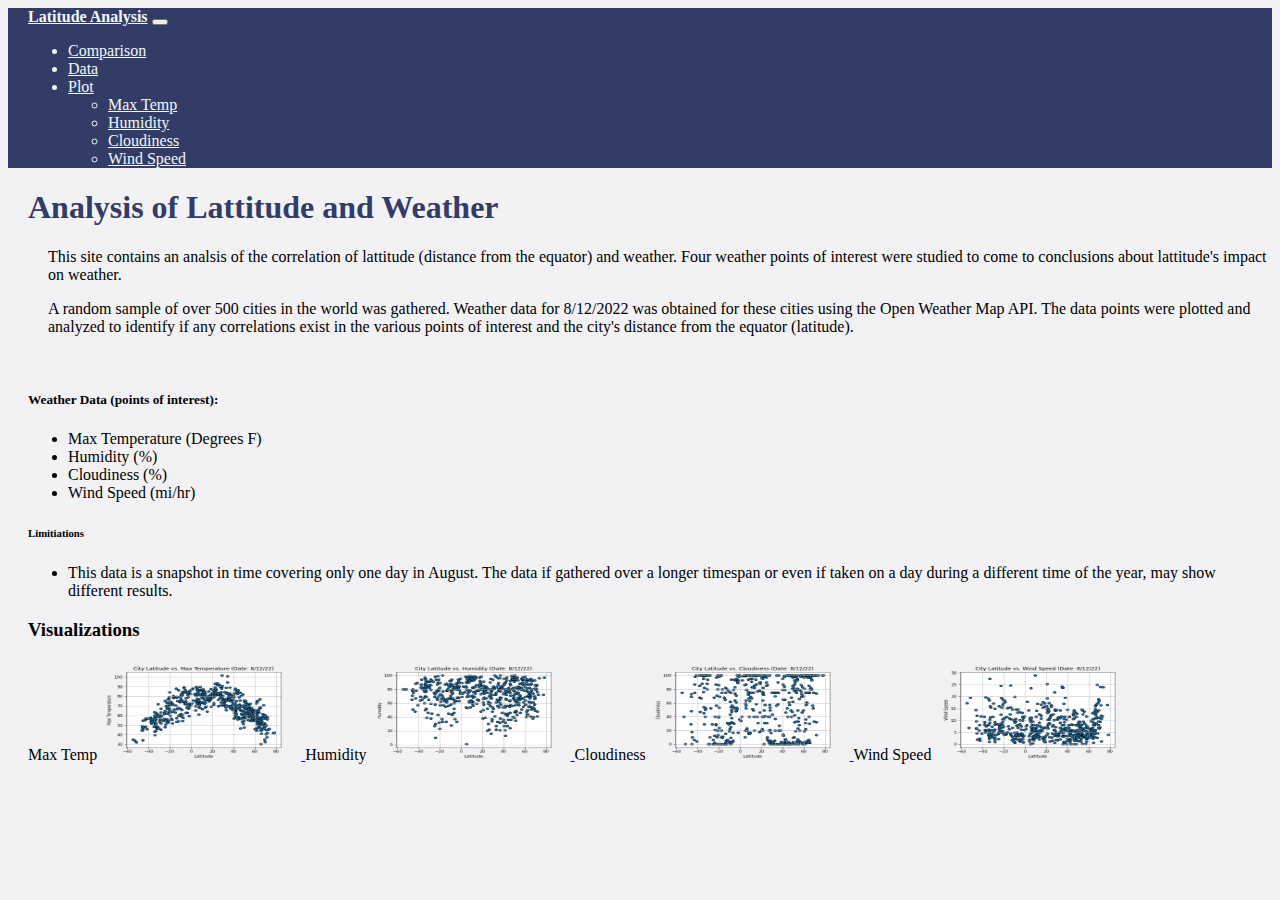
<file: index.html>
<!DOCTYPE html>
<html lang="en-us">

<head>
  <meta charset="UTF-8">
  <title>Lattitude Weather Analysis</title>
  <!-- Set the viewport the way Bootstrap likes it -->
  <meta name="viewport" content="width=device-width, initial-scale=1">

  <!-- Bring in the Bootstrap stylesheet -->
  <link href="https://cdn.jsdelivr.net/npm/bootstrap@5.2.0/dist/css/bootstrap.min.css" rel="stylesheet" integrity="sha384-gH2yIJqKdNHPEq0n4Mqa/HGKIhSkIHeL5AyhkYV8i59U5AR6csBvApHHNl/vI1Bx" crossorigin="anonymous">

  <!-- Bring in our own stylesheet, AFTER Bootstrap  -->
  <link rel="stylesheet" href="assets/css/style.css">

    <!-- Create the Nav Bar for the top of all of the pages -->
    <nav class="navbar navbar-expand-sm">
      <div class="container-fluid">
          <a class="navbar-brand" href="index.html">Latitude Analysis</a>
          <button class="navbar-toggler" type="button" data-bs-toggle="collapse" data-bs-target="#navbarContent" aria-controls="navbarSupportedContent" aria-expanded="false" aria-label="Toggle navigation">
              <span class="navbar-toggler-icon"></span>
          </button>
          <div class="collapse navbar-collapse" id="navbarContent">
              <ul class="navbar-nav me-auto mb-2 mb-lg-0">
              </ul>
              <ul class="navbar-nav">
                <li class="nav-item">
                  <a class="nav-link" href="comparison.html" target="_top">Comparison</a>
                </li>
                <li class="nav-item">
                  <a class="nav-link" href="data.html" target="_top">Data</a>
                </li>
                  <li class="nav-item dropdown">
                      <a class="nav-link dropdown-toggle" href="#" id="navbarDropdown" role="button" data-bs-toggle="dropdown" aria-expanded="false"> Plot </a>
                      <ul class="dropdown-menu dropdown-menu-end" aria-labelledby="navbarDropdown">
                          <li><a class="dropdown-item" href="visualizations/maxtemp.html" target="_top">Max Temp</a></li>
                          <li><a class="dropdown-item" href="visualizations/humidity.html" target="_top">Humidity</a></li>
                          <li><a class="dropdown-item" href="visualizations/cloudiness.html" target="_top">Cloudiness</a></li>
                          <li><a class="dropdown-item" href="visualizations/windspeed.html" target="_top">Wind Speed</a></li>
                      </ul>
                  </li>
              </ul>
          </div>
      </div>
    </nav>
  <!-- End of Nav -->
  <h1>Analysis of Lattitude and Weather</h1>
</head>

<body>
  <div class="container-fluid">
      <div class="row">
          <div class="col-9">
            <p>This site contains an analsis of the correlation of lattitude (distance from
              the equator) and weather.  Four weather points of interest were studied to
              come to conclusions about lattitude's impact on weather.</p>
            <p>A random sample of over 500 cities in the world was gathered. 
              Weather data for 8/12/2022 was obtained for these cities using the 
              Open Weather Map API. The data points were plotted and analyzed to identify if 
              any correlations exist in the various points of interest and the city's 
              distance from the equator (latitude).</p>
            <br>
            <h5>Weather Data (points of interest):</h5>
            <ul>
              <li>Max Temperature (Degrees F)</li>
              <li>Humidity (%)</li>
              <li>Cloudiness (%)</li>
              <li>Wind Speed (mi/hr)</li>
            </ul>
            <h6>Limitiations</h6>
            <ul>
            <li>This data is a snapshot in time covering only one day in August. 
              The data if gathered over a longer timespan or even if taken on a day 
              during a different time of the year, may show different results.</li>
            </ul>
        </div>
        <div class="col-md-3">
            <div id="sidebar" class="collapse collapse-horizontal show border-end">
              <div id="sidebar-nav" class="list-group border-0 rounded-0 text-sm-start min-vh-100">
                <h3>Visualizations</h3>
                  Max Temp
                  <a target="_top" href="visualizations/maxtemp.html">
                    <img src="assets/images/Lat_MaxTemp_Plot.png" alt="Max Temp" width="200" height="100">
                  </a>
                  Humidity
                    <a target="_top" href="visualizations/humidity.html">
                      <img src="assets/images/Lat_Humidity_Plot.png" alt="Humidity" width="200" height="100">
                    </a>
                  Cloudiness
                    <a target="_top" href="visualizations/cloudiness.html">
                      <img src="assets/images/Lat_Cloudiness_Plot.png" alt="Cloudiness" width="200" height="100">
                    </a>
                  Wind Speed
                    <a target="_top" href="visualizations/windspeed.html">
                      <img src="assets/images/Lat_WindSpeed_Plot.png" alt="Wind Speed" width="200" height="100">
                    </a>
              </div>
            </div>
          </div>
      </div>
  </div>
 <!-- Import the Bootstrap JavaScript code -->
 <script src="https://cdn.jsdelivr.net/npm/bootstrap@5.2.0/dist/js/bootstrap.bundle.min.js" integrity="sha384-A3rJD856KowSb7dwlZdYEkO39Gagi7vIsF0jrRAoQmDKKtQBHUuLZ9AsSv4jD4Xa" crossorigin="anonymous"></script>

</body> 
</html>
</file>
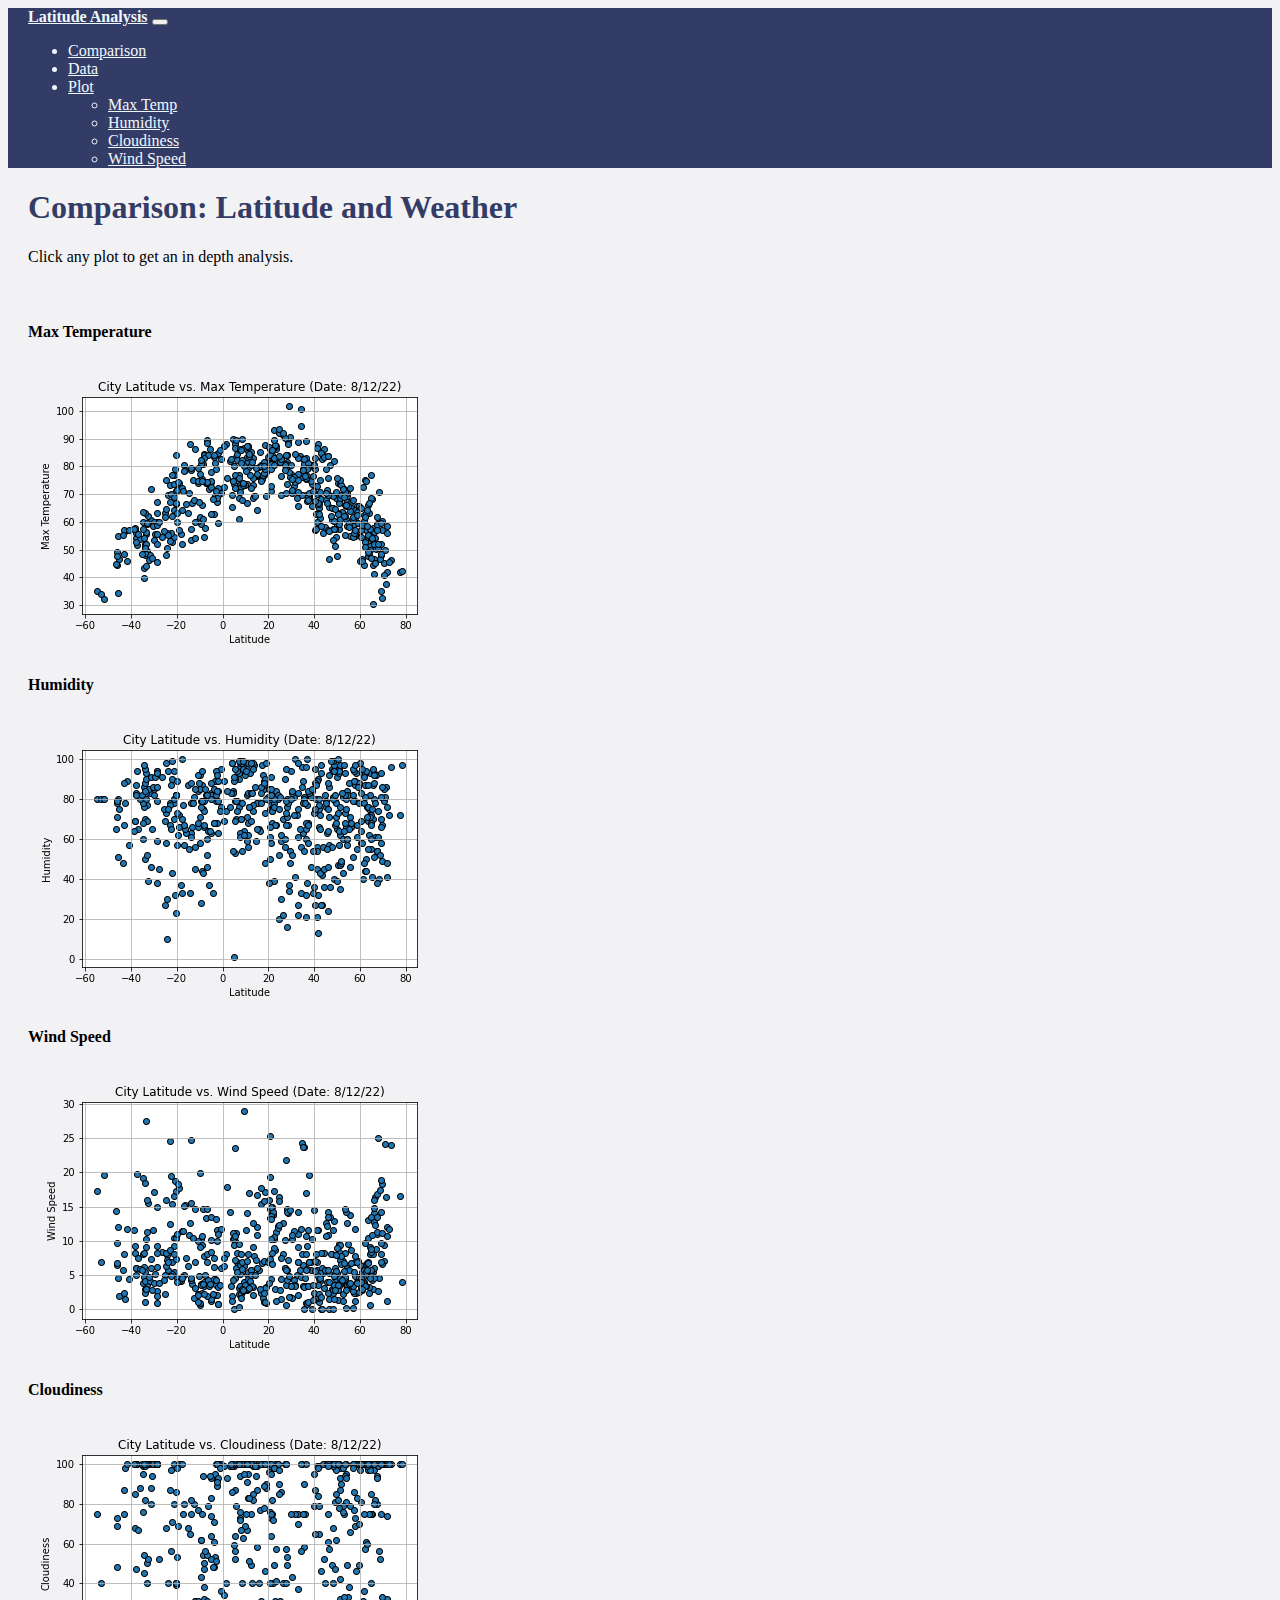
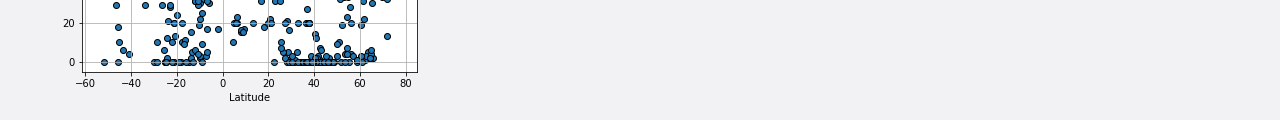
<file: comparison.html>
<!DOCTYPE html>
<html lang="en-us">

<head>
  <meta charset="UTF-8">
  <title>Lattitude Weather Analysis</title>
  <!-- Set the viewport the way Bootstrap likes it -->
  <meta name="viewport" content="width=device-width, initial-scale=1">

  <!-- Bring in the Bootstrap stylesheet -->
  <link href="https://cdn.jsdelivr.net/npm/bootstrap@5.2.0/dist/css/bootstrap.min.css" rel="stylesheet" integrity="sha384-gH2yIJqKdNHPEq0n4Mqa/HGKIhSkIHeL5AyhkYV8i59U5AR6csBvApHHNl/vI1Bx" crossorigin="anonymous">

  <!-- Bring in our own stylesheet, AFTER Bootstrap  -->
  <link rel="stylesheet" href="assets/css/style.css">

    <!-- Create the Nav Bar for the top of all of the pages -->
    <nav class="navbar navbar-expand-sm">
      <div class="container-fluid">
          <a class="navbar-brand" href="index.html">Latitude Analysis</a>
          <button class="navbar-toggler" type="button" data-bs-toggle="collapse" data-bs-target="#navbarContent" aria-controls="navbarSupportedContent" aria-expanded="false" aria-label="Toggle navigation">
              <span class="navbar-toggler-icon"></span>
          </button>
          <div class="collapse navbar-collapse" id="navbarContent">
              <ul class="navbar-nav me-auto mb-2 mb-lg-0">
              </ul>
              <ul class="navbar-nav">
                <li class="nav-item">
                  <a class="nav-link" href="comparison.html" target="_top">Comparison</a>
                </li>
                <li class="nav-item">
                  <a class="nav-link" href="data.html" target="_top">Data</a>
                </li>
                  <li class="nav-item dropdown">
                      <a class="nav-link dropdown-toggle" href="#" id="navbarDropdown" role="button" data-bs-toggle="dropdown" aria-expanded="false"> Plot </a>
                      <ul class="dropdown-menu dropdown-menu-end" aria-labelledby="navbarDropdown">
                          <li><a class="dropdown-item" href="visualizations/maxtemp.html" target="_top">Max Temp</a></li>
                          <li><a class="dropdown-item" href="visualizations/humidity.html" target="_top">Humidity</a></li>
                          <li><a class="dropdown-item" href="visualizations/cloudiness.html" target="_top">Cloudiness</a></li>
                          <li><a class="dropdown-item" href="visualizations/windspeed.html" target="_top">Wind Speed</a></li>
                      </ul>
                  </li>
              </ul>
          </div>
      </div>
    </nav>
  <!-- End of Nav -->
<h1>Comparison: Latitude and Weather</h1>

</head>

<body>
<!-- Grid containing the plots and linking to the visualization pages for the respective plot-->
  <div class="container-fluid">
      <div class="row">
          <div class="col-md-12">
              
              Click any plot to get an in depth analysis.
              <br>
              <br>
              <br>
          </div>
      </div>
      <div class="row">
          <div class="col-lg-6 col-md-6 col-sm-12 col-xs-12">
              <h4>Max Temperature</h4>
              <a target="_top" href="visualizations/maxtemp.html">
                  <img src="assets/images/Lat_MaxTemp_Plot.png" alt="Max Temp">
              </a>
          </div>
          <div class="col-lg-6 col-md-6 col-sm-12 col-xs-12">
              <h4>Humidity</h4>
              <a target="_top" href="visualizations/humidity.html">
                  <img src="assets/images/Lat_Humidity_Plot.png" alt="Humidity">
              </a>
          </div>
      </div>
      <div class="row">
          <div class="col-lg-6 col-md-6 col-sm-12 col-xs-12">
              <h4>Wind Speed</h4>
              <a target="_top" href="visualizations/windspeed.html">
                  <img src="assets/images/Lat_WindSpeed_Plot.png" alt="Wind Speed">
              </a>
          </div>
          <div class="col-lg-6 col-md-6 col-sm-12 col-xs-12">
              <h4>Cloudiness</h4>
              <a target="_top" href="visualizations/cloudiness.html">
                  <img src="assets/images/Lat_Cloudiness_Plot.png" alt="Cloudiness">
              </a>
          </div>
      </div>
  </div>
   <!-- Import the Bootstrap JavaScript code -->
   <script src="https://cdn.jsdelivr.net/npm/bootstrap@5.2.0/dist/js/bootstrap.bundle.min.js" integrity="sha384-A3rJD856KowSb7dwlZdYEkO39Gagi7vIsF0jrRAoQmDKKtQBHUuLZ9AsSv4jD4Xa" crossorigin="anonymous"></script>

</body>
</html>
</file>
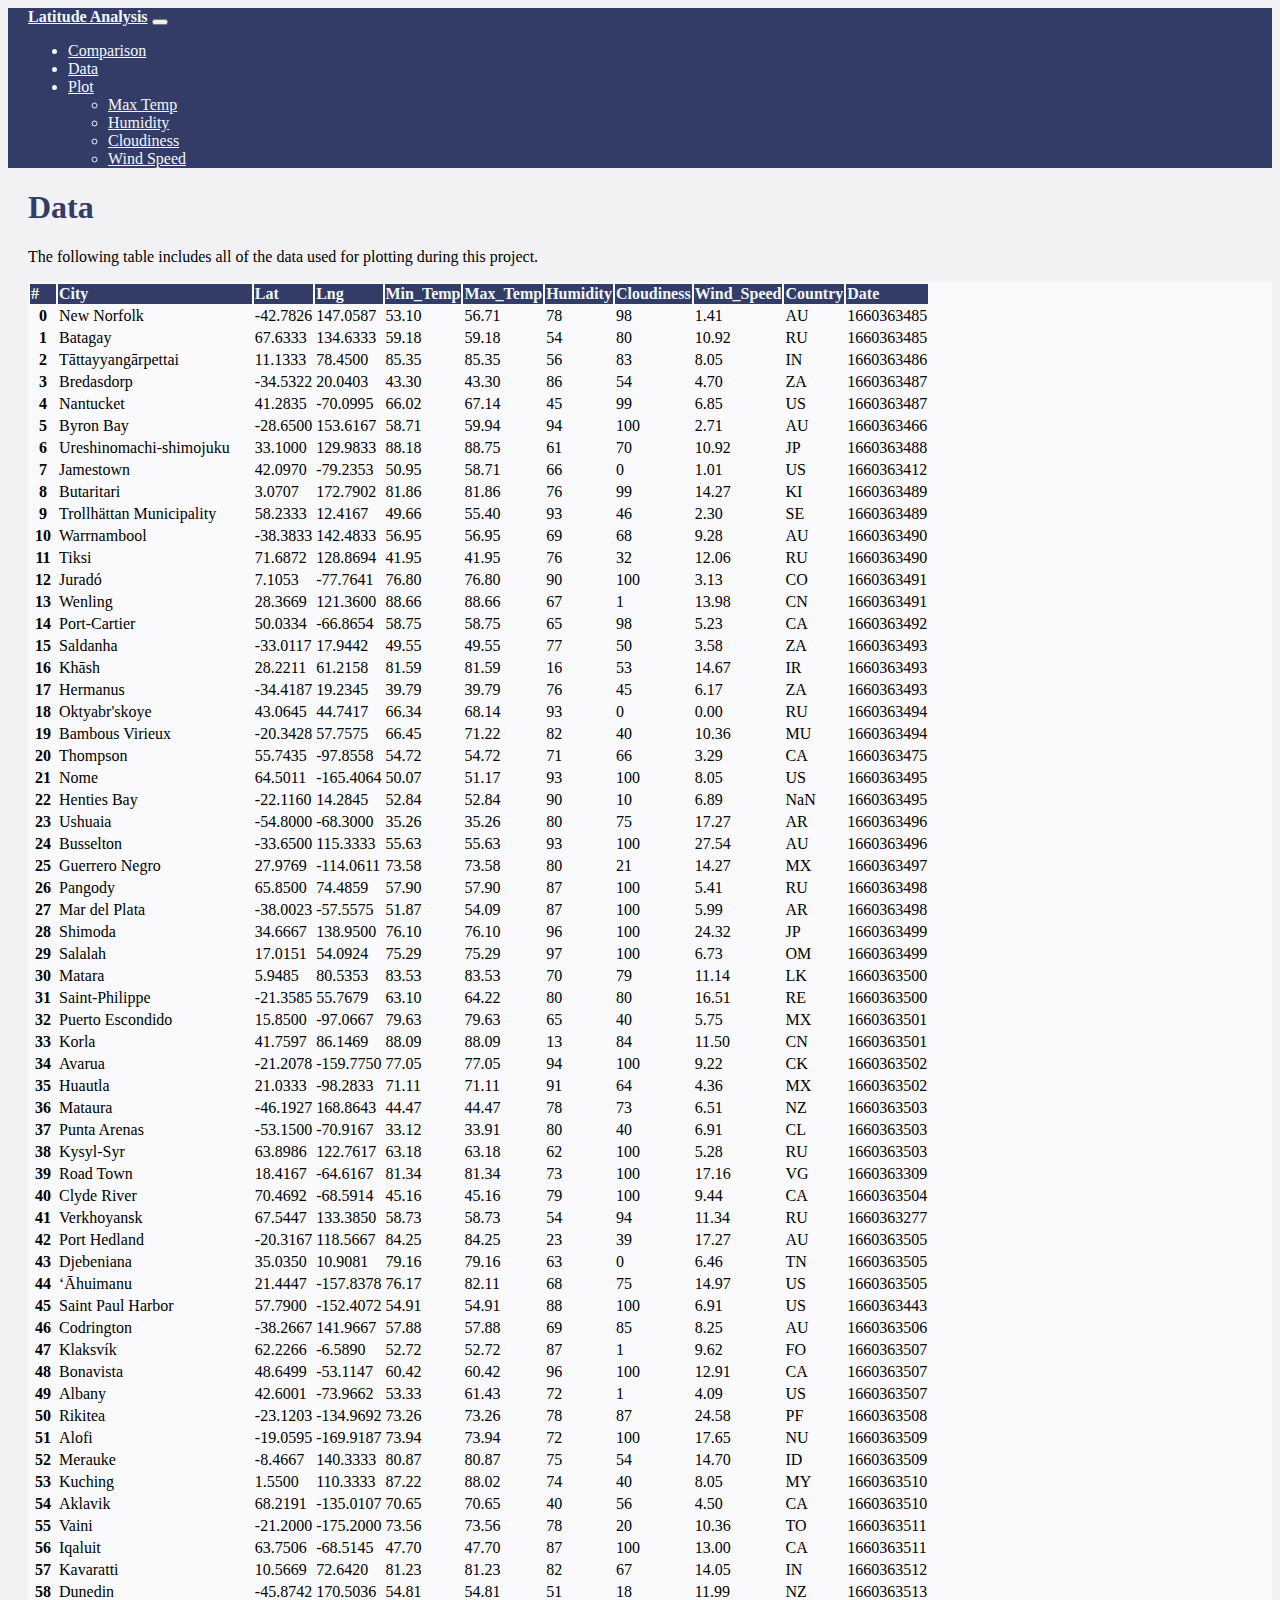
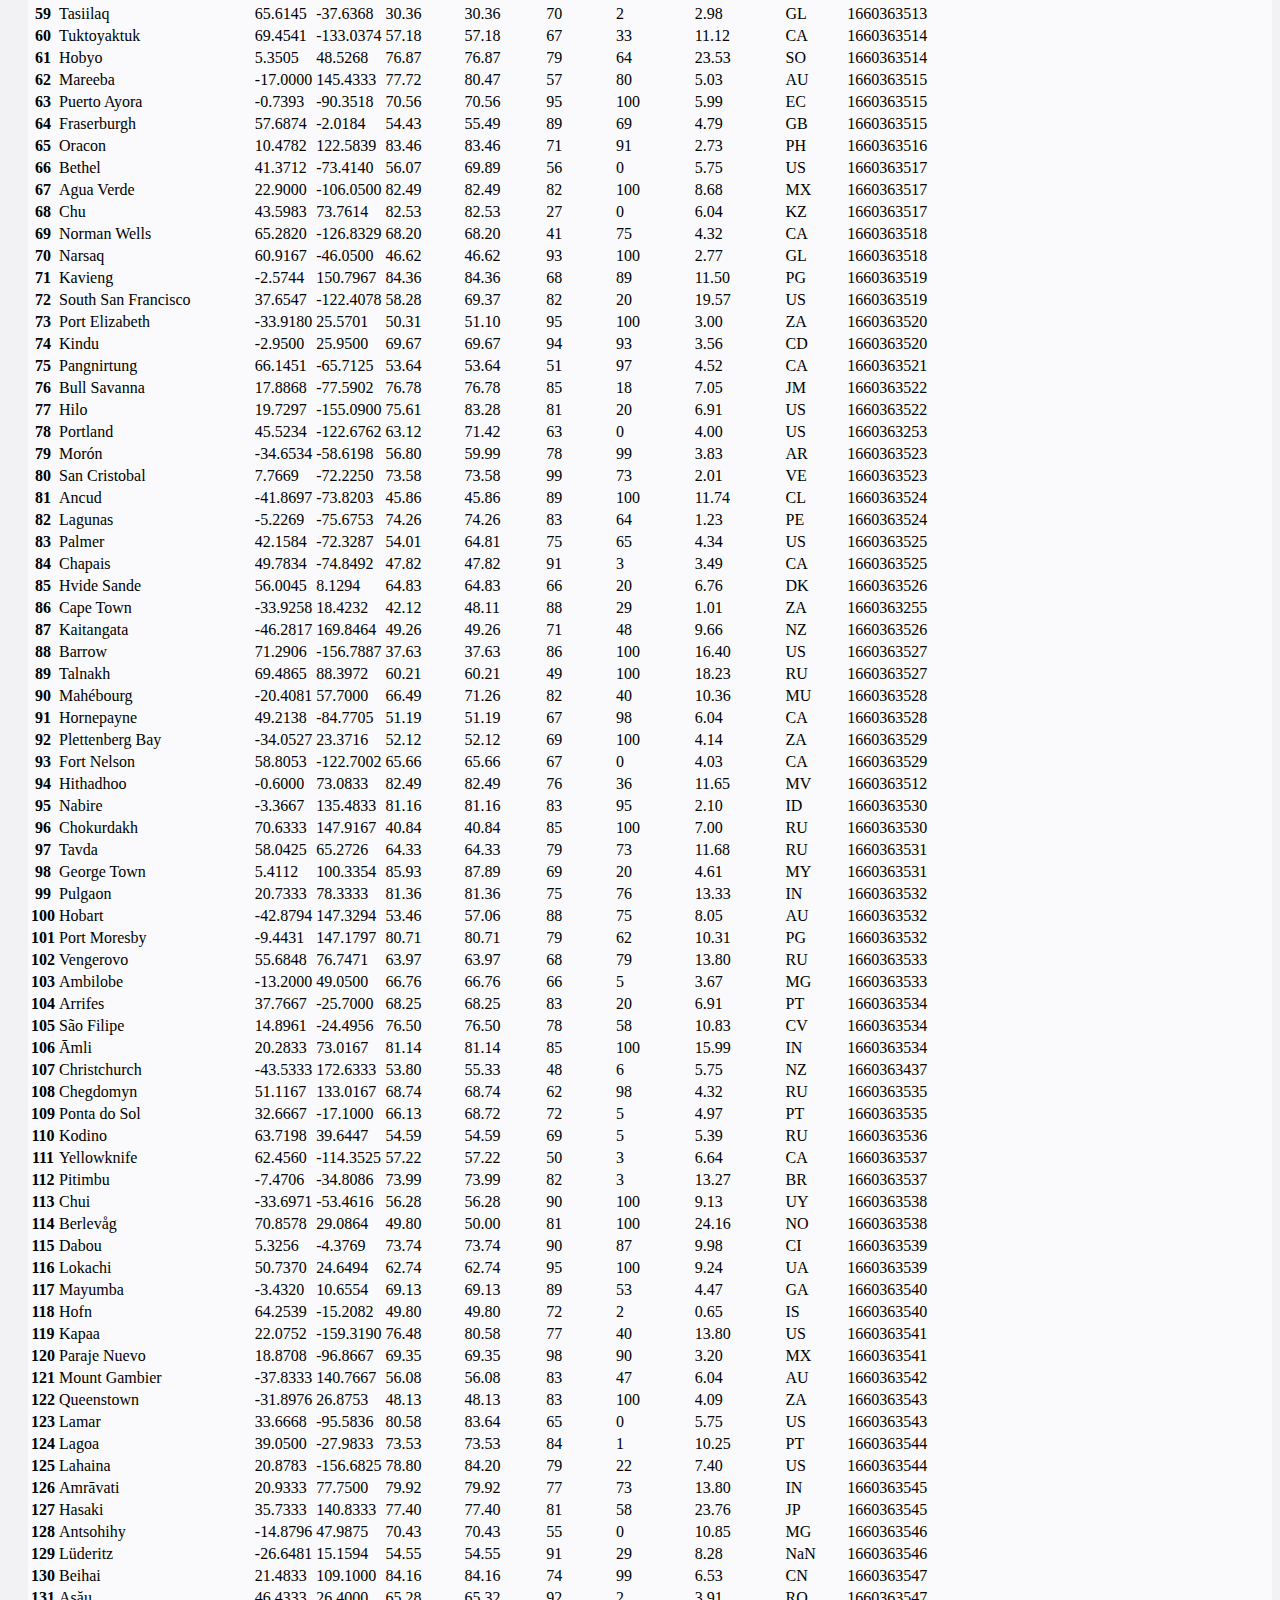
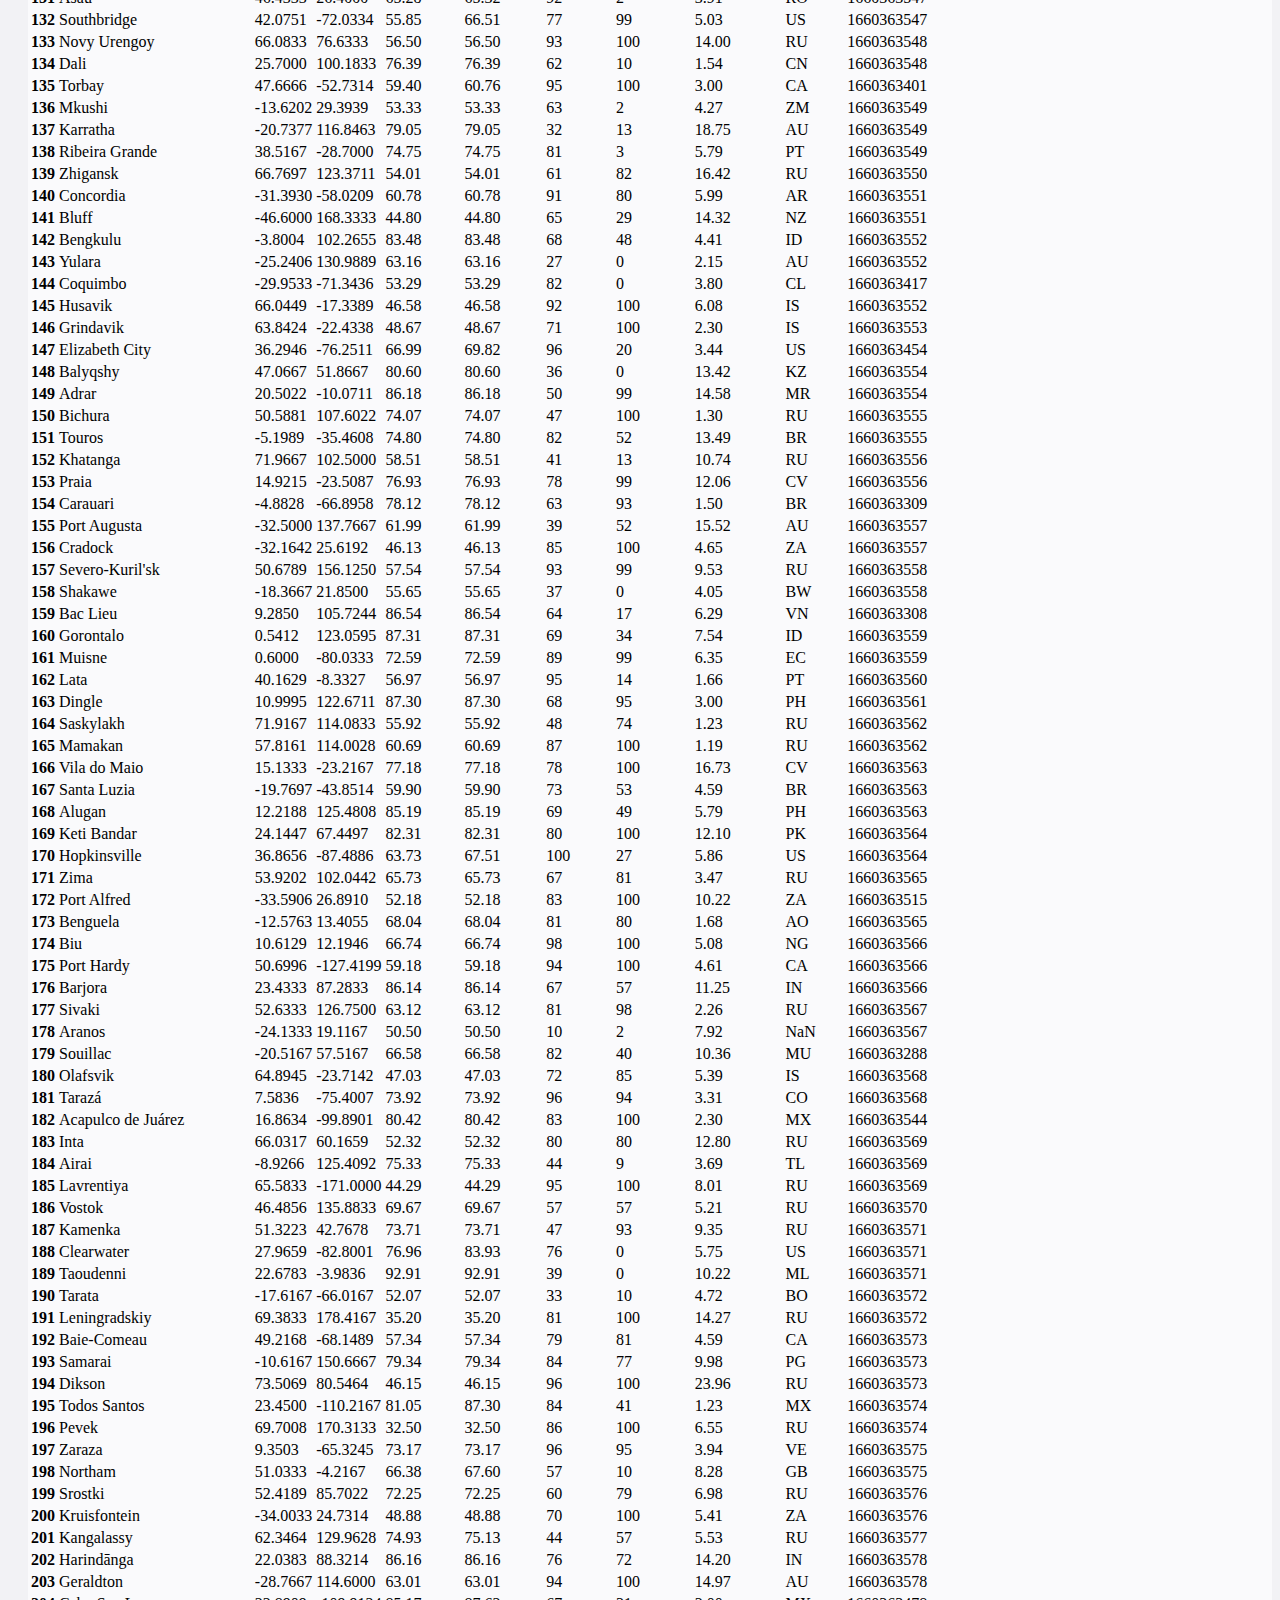
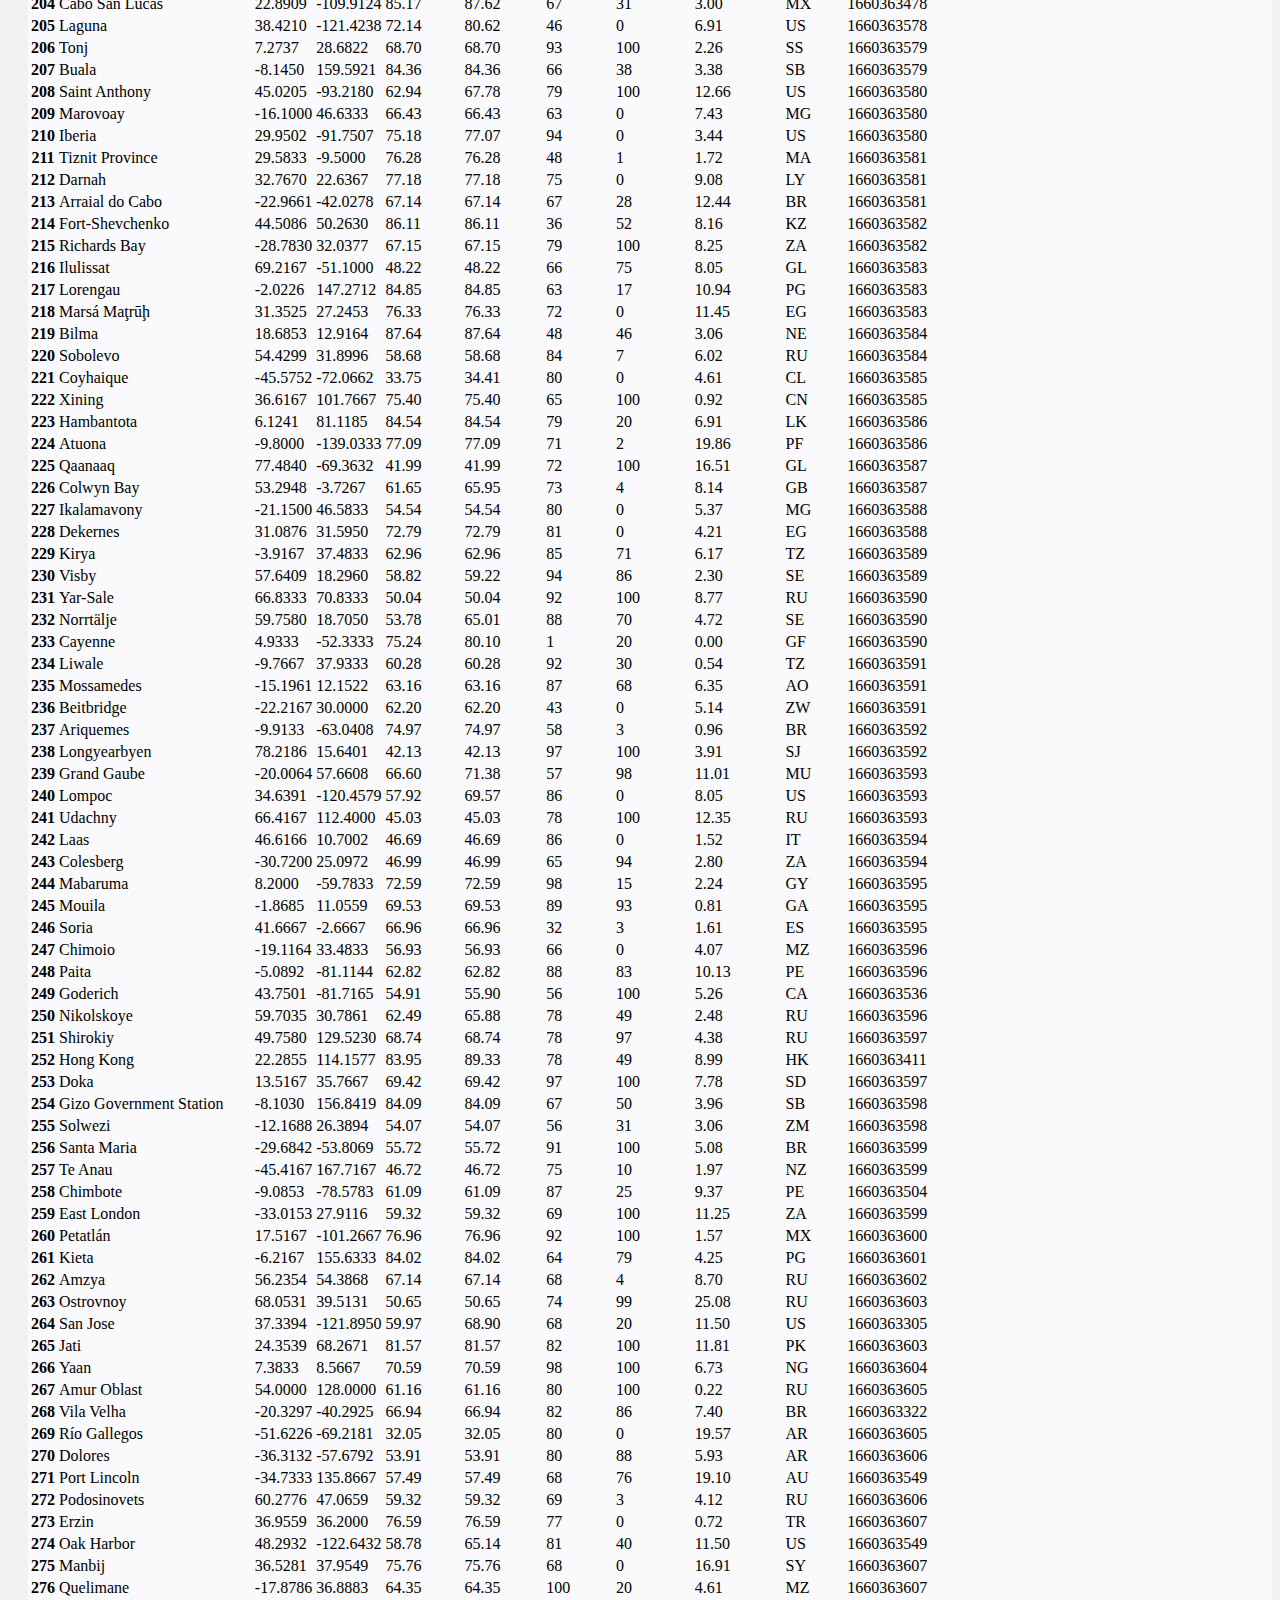
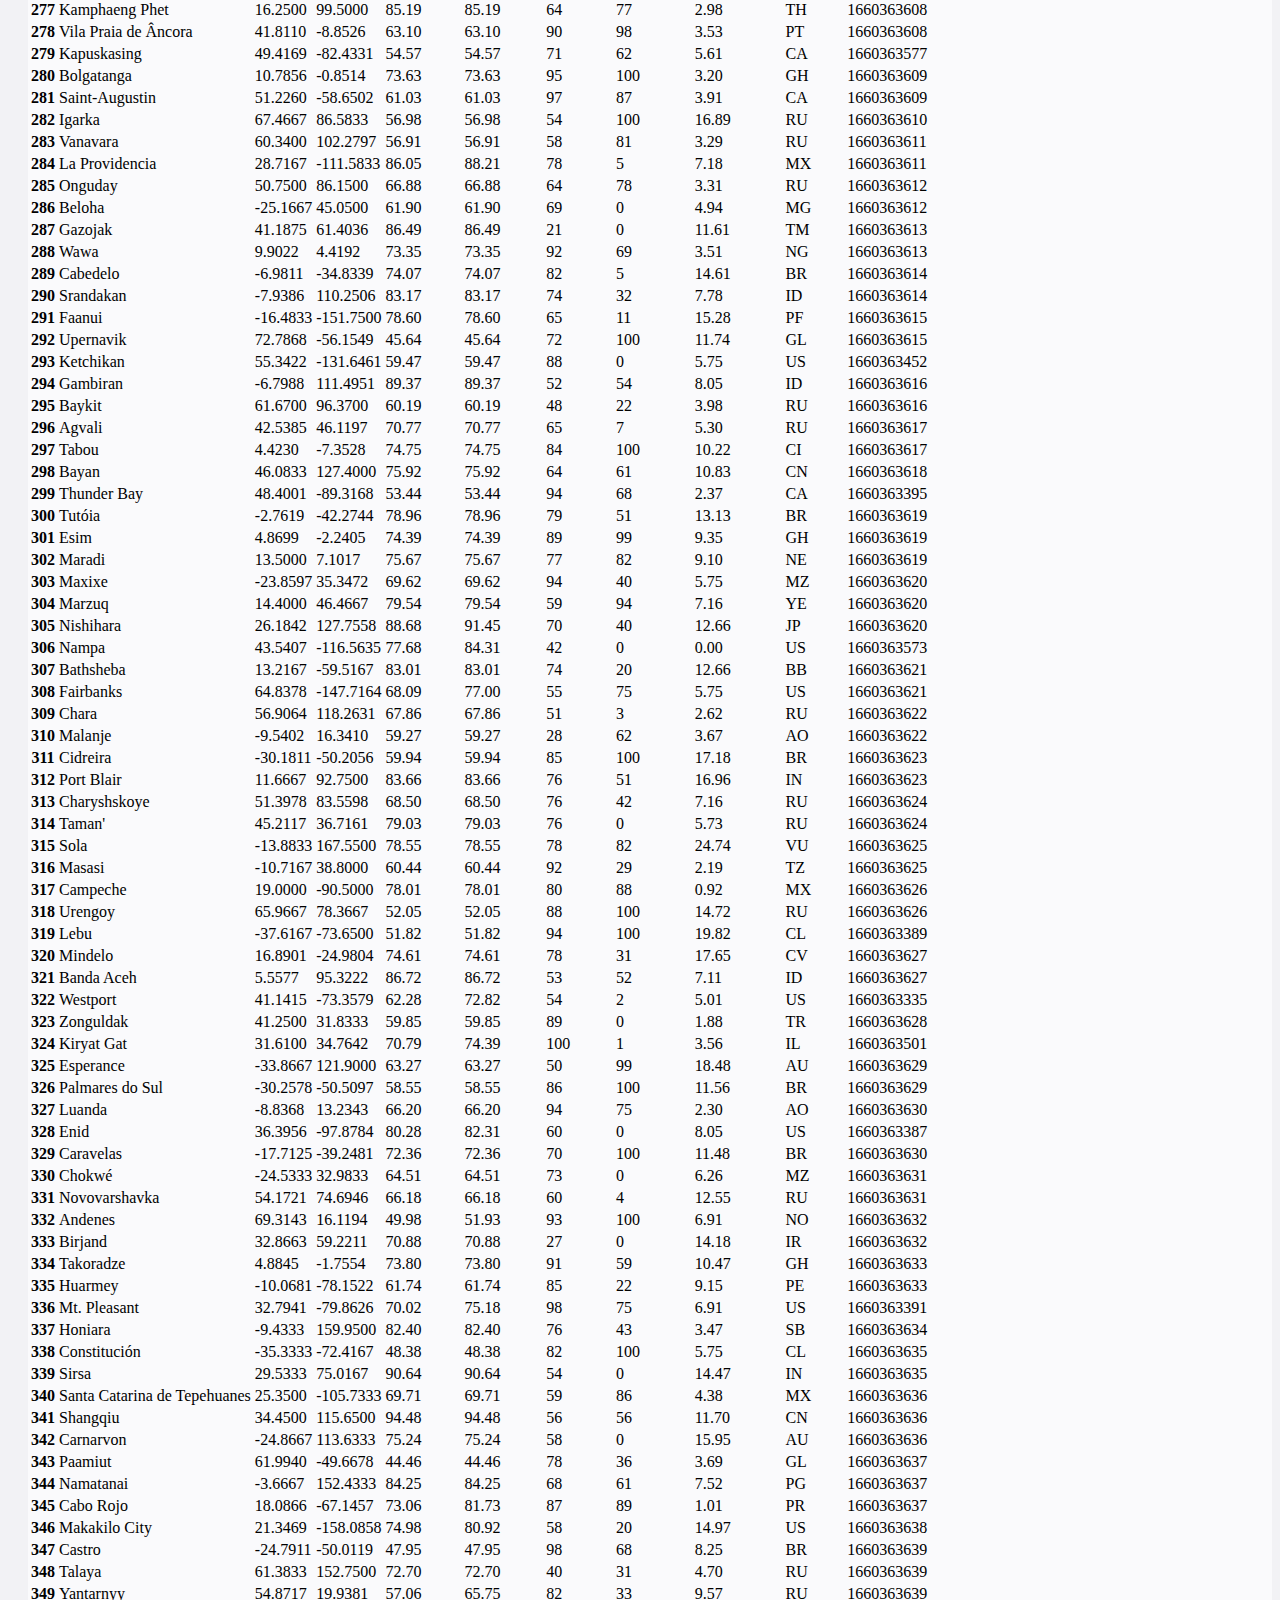
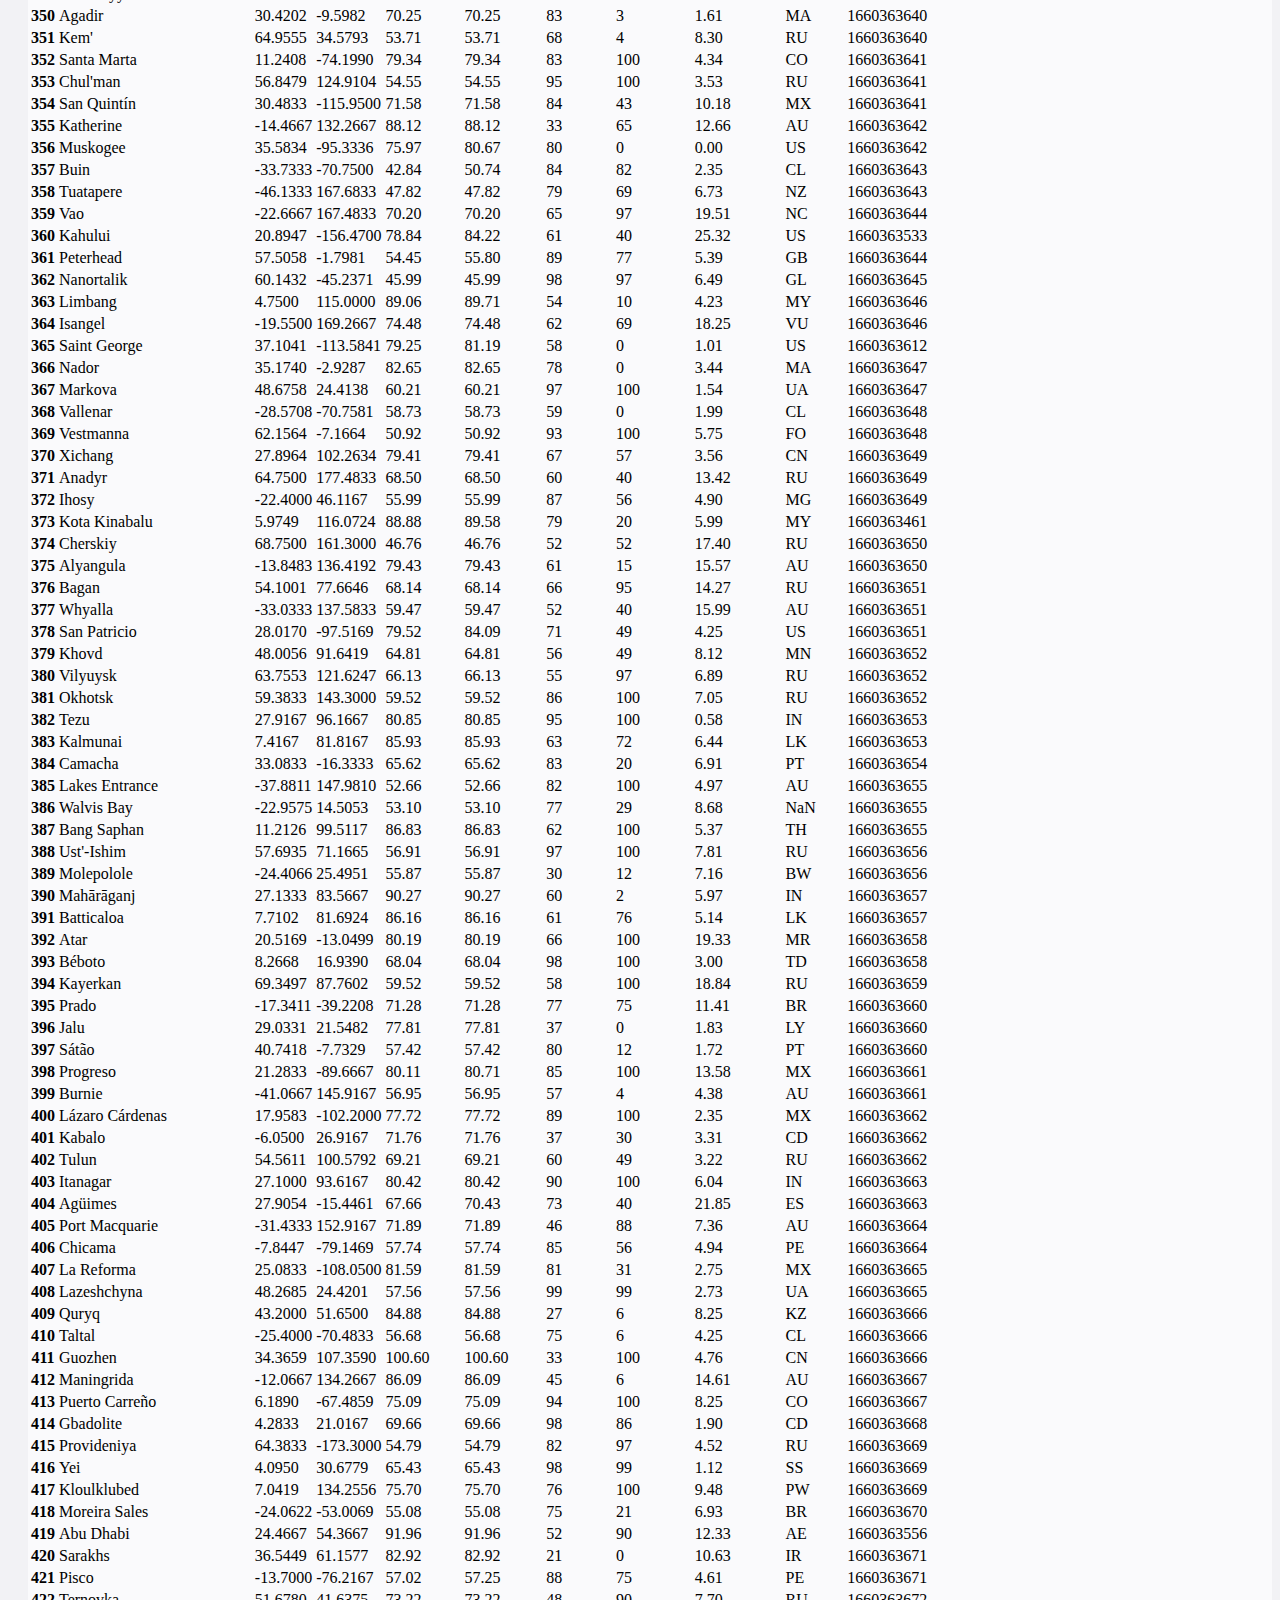
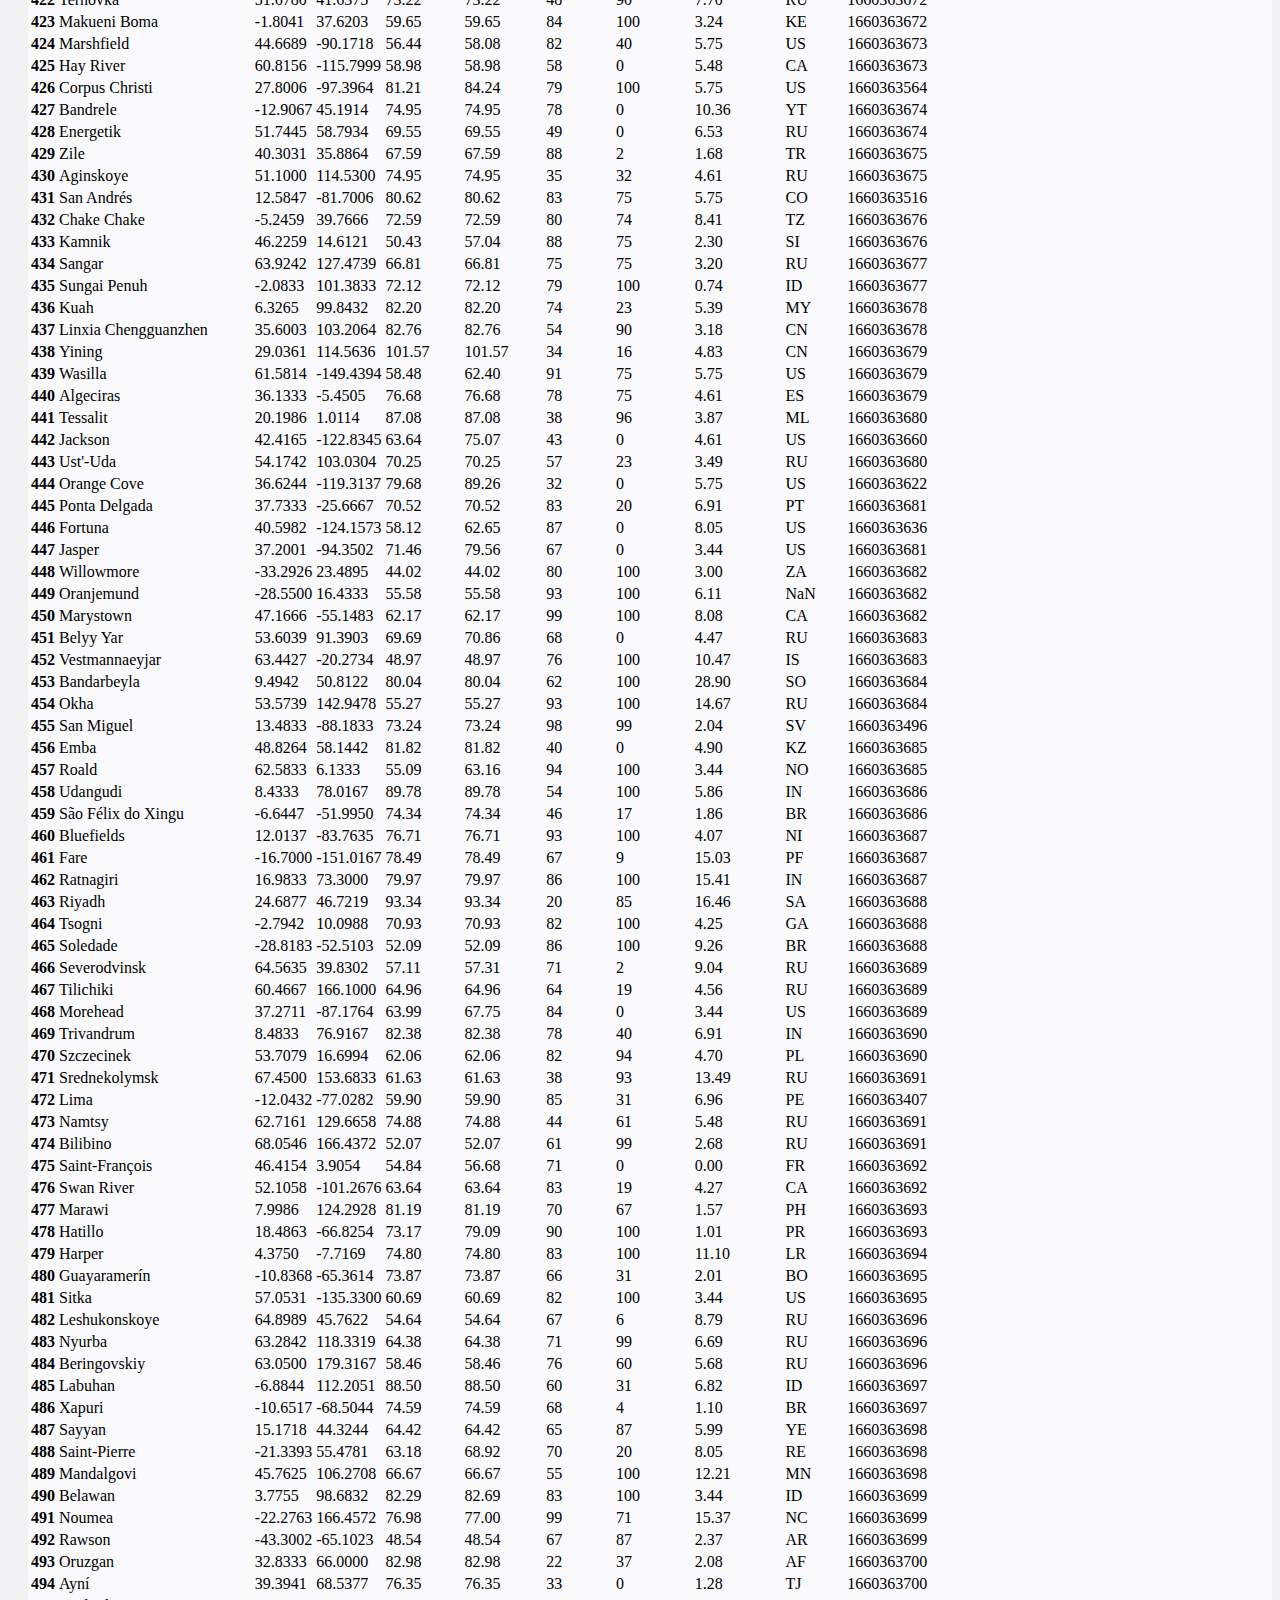
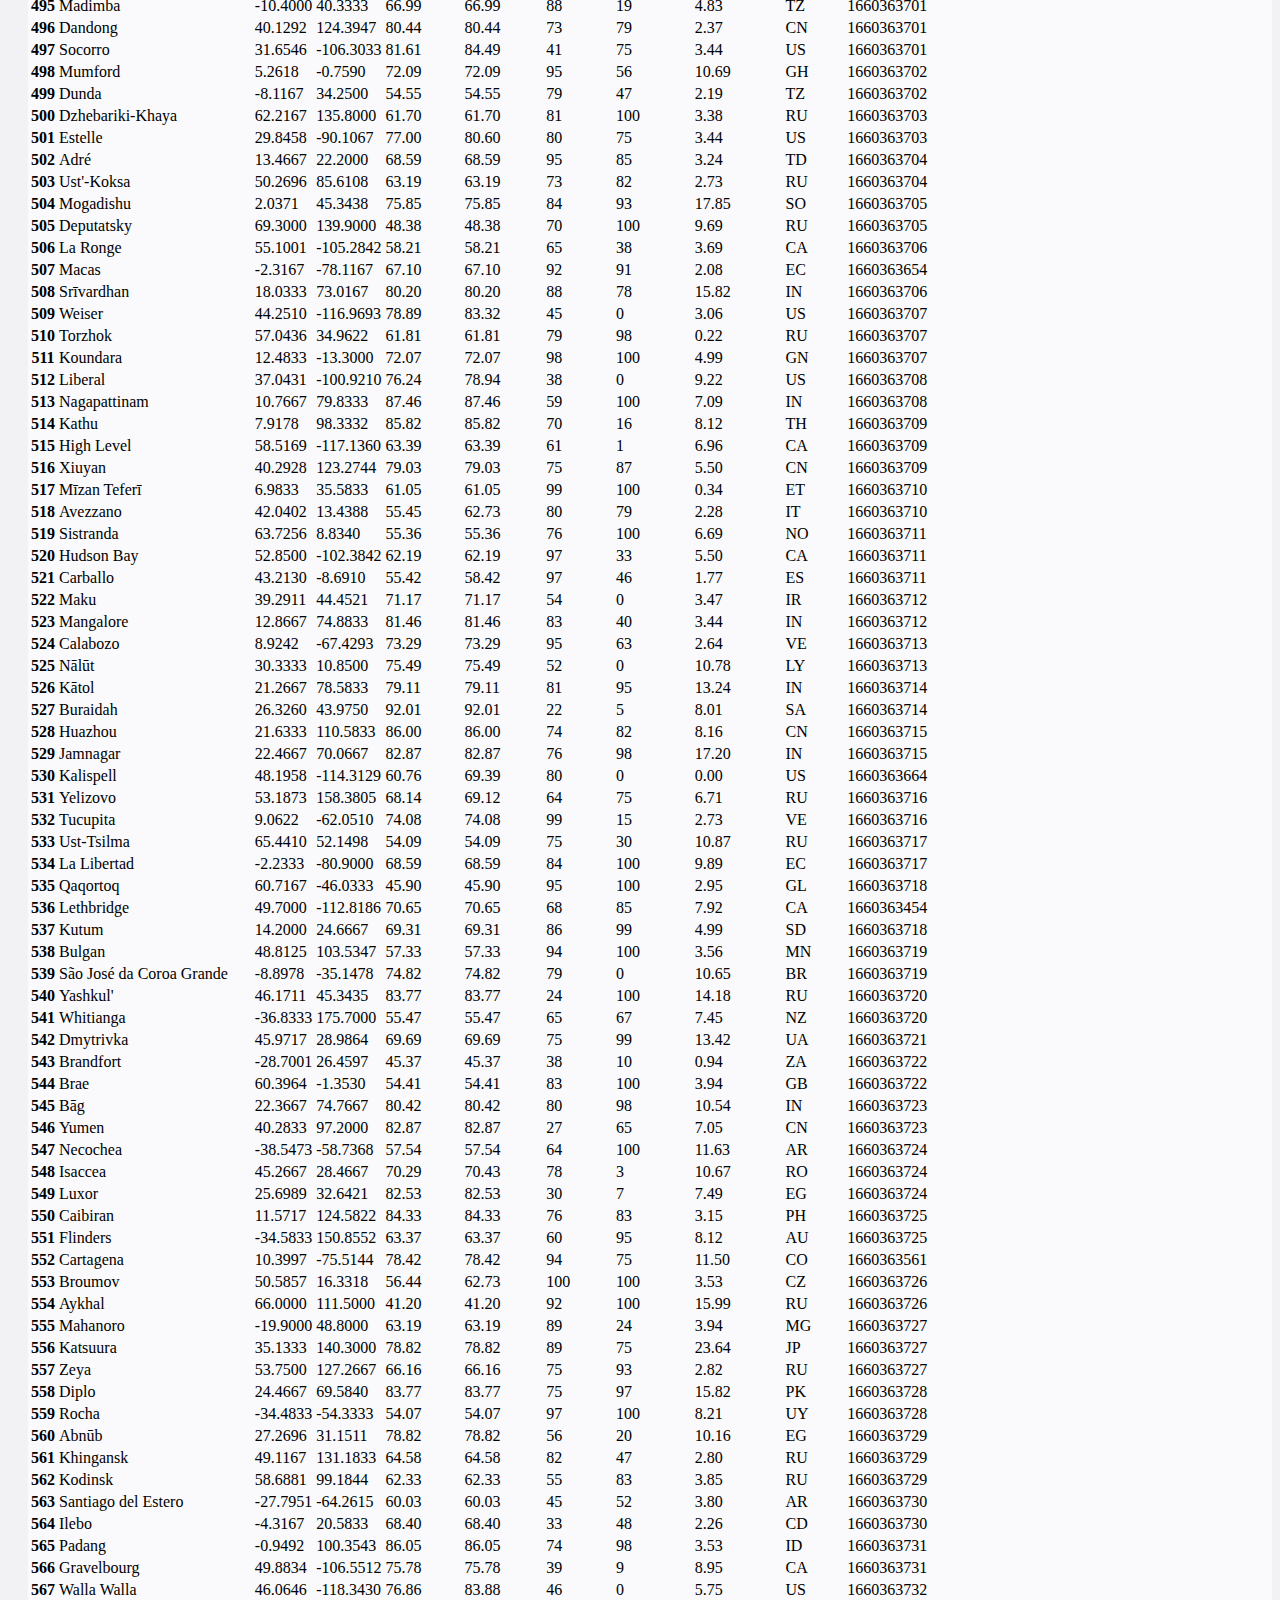
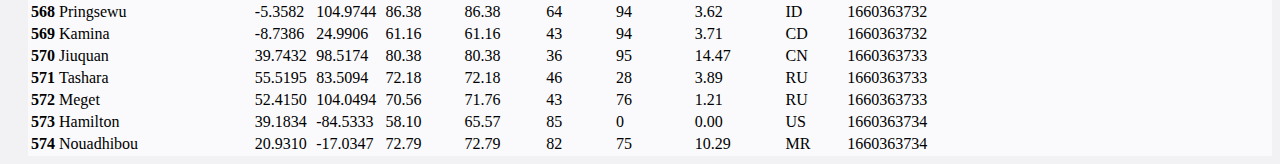
<file: data.html>
<!DOCTYPE html>
<html lang="en-us">

<head>
  <meta charset="UTF-8">
  <title>Lattitude Weather Analysis</title>
  <!-- Set the viewport the way Bootstrap likes it -->
  <meta name="viewport" content="width=device-width, initial-scale=1">

  <!-- Bring in the Bootstrap stylesheet -->
  <link href="https://cdn.jsdelivr.net/npm/bootstrap@5.2.0/dist/css/bootstrap.min.css" rel="stylesheet" integrity="sha384-gH2yIJqKdNHPEq0n4Mqa/HGKIhSkIHeL5AyhkYV8i59U5AR6csBvApHHNl/vI1Bx" crossorigin="anonymous">

  <!-- Bring in our own stylesheet, AFTER Bootstrap  -->
  <link rel="stylesheet" href="assets/css/style.css">
    <!-- Create the Nav Bar for the top of all of the pages -->
    <nav class="navbar navbar-expand-sm">
      <div class="container-fluid">
          <a class="navbar-brand" href="index.html">Latitude Analysis</a>
          <button class="navbar-toggler" type="button" data-bs-toggle="collapse" data-bs-target="#navbarContent" aria-controls="navbarSupportedContent" aria-expanded="false" aria-label="Toggle navigation">
              <span class="navbar-toggler-icon"></span>
          </button>
          <div class="collapse navbar-collapse" id="navbarContent">
              <ul class="navbar-nav me-auto mb-2 mb-lg-0">
              </ul>
              <ul class="navbar-nav">
                <li class="nav-item">
                  <a class="nav-link" href="comparison.html" target="_top">Comparison</a>
                </li>
                <li class="nav-item">
                  <a class="nav-link" href="data.html" target="_top">Data</a>
                </li>
                  <li class="nav-item dropdown">
                      <a class="nav-link dropdown-toggle" href="#" id="navbarDropdown" role="button" data-bs-toggle="dropdown" aria-expanded="false"> Plot </a>
                      <ul class="dropdown-menu dropdown-menu-end" aria-labelledby="navbarDropdown">
                          <li><a class="dropdown-item" href="visualizations/maxtemp.html" target="_top">Max Temp</a></li>
                          <li><a class="dropdown-item" href="visualizations/humidity.html" target="_top">Humidity</a></li>
                          <li><a class="dropdown-item" href="visualizations/cloudiness.html" target="_top">Cloudiness</a></li>
                          <li><a class="dropdown-item" href="visualizations/windspeed.html" target="_top">Wind Speed</a></li>
                      </ul>
                  </li>
              </ul>
          </div>
      </div>
    </nav>
  <!-- End of Nav -->
<h1>Data</h1>
</head>

<body>
<p>The following table includes all of the data used for plotting during this project.</p>
  <div class="table-responsive">
    <table class="table table-border table-striped">
      <thead>
      <tr style="text-align: left;">
        <th>#</th>
        <th>City</th>
        <th>Lat</th>
        <th>Lng</th>
        <th>Min_Temp</th>
        <th>Max_Temp</th>
        <th>Humidity</th>
        <th>Cloudiness</th>
        <th>Wind_Speed</th>
        <th>Country</th>
        <th>Date</th>
      </tr>
    </thead>
    <tbody>
      <tr>
        <th>0</th>
        <td>New Norfolk</td>
        <td>-42.7826</td>
        <td>147.0587</td>
        <td>53.10</td>
        <td>56.71</td>
        <td>78</td>
        <td>98</td>
        <td>1.41</td>
        <td>AU</td>
        <td>1660363485</td>
      </tr>
      <tr>
        <th>1</th>
        <td>Batagay</td>
        <td>67.6333</td>
        <td>134.6333</td>
        <td>59.18</td>
        <td>59.18</td>
        <td>54</td>
        <td>80</td>
        <td>10.92</td>
        <td>RU</td>
        <td>1660363485</td>
      </tr>
      <tr>
        <th>2</th>
        <td>Tāttayyangārpettai</td>
        <td>11.1333</td>
        <td>78.4500</td>
        <td>85.35</td>
        <td>85.35</td>
        <td>56</td>
        <td>83</td>
        <td>8.05</td>
        <td>IN</td>
        <td>1660363486</td>
      </tr>
      <tr>
        <th>3</th>
        <td>Bredasdorp</td>
        <td>-34.5322</td>
        <td>20.0403</td>
        <td>43.30</td>
        <td>43.30</td>
        <td>86</td>
        <td>54</td>
        <td>4.70</td>
        <td>ZA</td>
        <td>1660363487</td>
      </tr>
      <tr>
        <th>4</th>
        <td>Nantucket</td>
        <td>41.2835</td>
        <td>-70.0995</td>
        <td>66.02</td>
        <td>67.14</td>
        <td>45</td>
        <td>99</td>
        <td>6.85</td>
        <td>US</td>
        <td>1660363487</td>
      </tr>
      <tr>
        <th>5</th>
        <td>Byron Bay</td>
        <td>-28.6500</td>
        <td>153.6167</td>
        <td>58.71</td>
        <td>59.94</td>
        <td>94</td>
        <td>100</td>
        <td>2.71</td>
        <td>AU</td>
        <td>1660363466</td>
      </tr>
      <tr>
        <th>6</th>
        <td>Ureshinomachi-shimojuku</td>
        <td>33.1000</td>
        <td>129.9833</td>
        <td>88.18</td>
        <td>88.75</td>
        <td>61</td>
        <td>70</td>
        <td>10.92</td>
        <td>JP</td>
        <td>1660363488</td>
      </tr>
      <tr>
        <th>7</th>
        <td>Jamestown</td>
        <td>42.0970</td>
        <td>-79.2353</td>
        <td>50.95</td>
        <td>58.71</td>
        <td>66</td>
        <td>0</td>
        <td>1.01</td>
        <td>US</td>
        <td>1660363412</td>
      </tr>
      <tr>
        <th>8</th>
        <td>Butaritari</td>
        <td>3.0707</td>
        <td>172.7902</td>
        <td>81.86</td>
        <td>81.86</td>
        <td>76</td>
        <td>99</td>
        <td>14.27</td>
        <td>KI</td>
        <td>1660363489</td>
      </tr>
      <tr>
        <th>9</th>
        <td>Trollhättan Municipality</td>
        <td>58.2333</td>
        <td>12.4167</td>
        <td>49.66</td>
        <td>55.40</td>
        <td>93</td>
        <td>46</td>
        <td>2.30</td>
        <td>SE</td>
        <td>1660363489</td>
      </tr>
      <tr>
        <th>10</th>
        <td>Warrnambool</td>
        <td>-38.3833</td>
        <td>142.4833</td>
        <td>56.95</td>
        <td>56.95</td>
        <td>69</td>
        <td>68</td>
        <td>9.28</td>
        <td>AU</td>
        <td>1660363490</td>
      </tr>
      <tr>
        <th>11</th>
        <td>Tiksi</td>
        <td>71.6872</td>
        <td>128.8694</td>
        <td>41.95</td>
        <td>41.95</td>
        <td>76</td>
        <td>32</td>
        <td>12.06</td>
        <td>RU</td>
        <td>1660363490</td>
      </tr>
      <tr>
        <th>12</th>
        <td>Juradó</td>
        <td>7.1053</td>
        <td>-77.7641</td>
        <td>76.80</td>
        <td>76.80</td>
        <td>90</td>
        <td>100</td>
        <td>3.13</td>
        <td>CO</td>
        <td>1660363491</td>
      </tr>
      <tr>
        <th>13</th>
        <td>Wenling</td>
        <td>28.3669</td>
        <td>121.3600</td>
        <td>88.66</td>
        <td>88.66</td>
        <td>67</td>
        <td>1</td>
        <td>13.98</td>
        <td>CN</td>
        <td>1660363491</td>
      </tr>
      <tr>
        <th>14</th>
        <td>Port-Cartier</td>
        <td>50.0334</td>
        <td>-66.8654</td>
        <td>58.75</td>
        <td>58.75</td>
        <td>65</td>
        <td>98</td>
        <td>5.23</td>
        <td>CA</td>
        <td>1660363492</td>
      </tr>
      <tr>
        <th>15</th>
        <td>Saldanha</td>
        <td>-33.0117</td>
        <td>17.9442</td>
        <td>49.55</td>
        <td>49.55</td>
        <td>77</td>
        <td>50</td>
        <td>3.58</td>
        <td>ZA</td>
        <td>1660363493</td>
      </tr>
      <tr>
        <th>16</th>
        <td>Khāsh</td>
        <td>28.2211</td>
        <td>61.2158</td>
        <td>81.59</td>
        <td>81.59</td>
        <td>16</td>
        <td>53</td>
        <td>14.67</td>
        <td>IR</td>
        <td>1660363493</td>
      </tr>
      <tr>
        <th>17</th>
        <td>Hermanus</td>
        <td>-34.4187</td>
        <td>19.2345</td>
        <td>39.79</td>
        <td>39.79</td>
        <td>76</td>
        <td>45</td>
        <td>6.17</td>
        <td>ZA</td>
        <td>1660363493</td>
      </tr>
      <tr>
        <th>18</th>
        <td>Oktyabr'skoye</td>
        <td>43.0645</td>
        <td>44.7417</td>
        <td>66.34</td>
        <td>68.14</td>
        <td>93</td>
        <td>0</td>
        <td>0.00</td>
        <td>RU</td>
        <td>1660363494</td>
      </tr>
      <tr>
        <th>19</th>
        <td>Bambous Virieux</td>
        <td>-20.3428</td>
        <td>57.7575</td>
        <td>66.45</td>
        <td>71.22</td>
        <td>82</td>
        <td>40</td>
        <td>10.36</td>
        <td>MU</td>
        <td>1660363494</td>
      </tr>
      <tr>
        <th>20</th>
        <td>Thompson</td>
        <td>55.7435</td>
        <td>-97.8558</td>
        <td>54.72</td>
        <td>54.72</td>
        <td>71</td>
        <td>66</td>
        <td>3.29</td>
        <td>CA</td>
        <td>1660363475</td>
      </tr>
      <tr>
        <th>21</th>
        <td>Nome</td>
        <td>64.5011</td>
        <td>-165.4064</td>
        <td>50.07</td>
        <td>51.17</td>
        <td>93</td>
        <td>100</td>
        <td>8.05</td>
        <td>US</td>
        <td>1660363495</td>
      </tr>
      <tr>
        <th>22</th>
        <td>Henties Bay</td>
        <td>-22.1160</td>
        <td>14.2845</td>
        <td>52.84</td>
        <td>52.84</td>
        <td>90</td>
        <td>10</td>
        <td>6.89</td>
        <td>NaN</td>
        <td>1660363495</td>
      </tr>
      <tr>
        <th>23</th>
        <td>Ushuaia</td>
        <td>-54.8000</td>
        <td>-68.3000</td>
        <td>35.26</td>
        <td>35.26</td>
        <td>80</td>
        <td>75</td>
        <td>17.27</td>
        <td>AR</td>
        <td>1660363496</td>
      </tr>
      <tr>
        <th>24</th>
        <td>Busselton</td>
        <td>-33.6500</td>
        <td>115.3333</td>
        <td>55.63</td>
        <td>55.63</td>
        <td>93</td>
        <td>100</td>
        <td>27.54</td>
        <td>AU</td>
        <td>1660363496</td>
      </tr>
      <tr>
        <th>25</th>
        <td>Guerrero Negro</td>
        <td>27.9769</td>
        <td>-114.0611</td>
        <td>73.58</td>
        <td>73.58</td>
        <td>80</td>
        <td>21</td>
        <td>14.27</td>
        <td>MX</td>
        <td>1660363497</td>
      </tr>
      <tr>
        <th>26</th>
        <td>Pangody</td>
        <td>65.8500</td>
        <td>74.4859</td>
        <td>57.90</td>
        <td>57.90</td>
        <td>87</td>
        <td>100</td>
        <td>5.41</td>
        <td>RU</td>
        <td>1660363498</td>
      </tr>
      <tr>
        <th>27</th>
        <td>Mar del Plata</td>
        <td>-38.0023</td>
        <td>-57.5575</td>
        <td>51.87</td>
        <td>54.09</td>
        <td>87</td>
        <td>100</td>
        <td>5.99</td>
        <td>AR</td>
        <td>1660363498</td>
      </tr>
      <tr>
        <th>28</th>
        <td>Shimoda</td>
        <td>34.6667</td>
        <td>138.9500</td>
        <td>76.10</td>
        <td>76.10</td>
        <td>96</td>
        <td>100</td>
        <td>24.32</td>
        <td>JP</td>
        <td>1660363499</td>
      </tr>
      <tr>
        <th>29</th>
        <td>Salalah</td>
        <td>17.0151</td>
        <td>54.0924</td>
        <td>75.29</td>
        <td>75.29</td>
        <td>97</td>
        <td>100</td>
        <td>6.73</td>
        <td>OM</td>
        <td>1660363499</td>
      </tr>
      <tr>
        <th>30</th>
        <td>Matara</td>
        <td>5.9485</td>
        <td>80.5353</td>
        <td>83.53</td>
        <td>83.53</td>
        <td>70</td>
        <td>79</td>
        <td>11.14</td>
        <td>LK</td>
        <td>1660363500</td>
      </tr>
      <tr>
        <th>31</th>
        <td>Saint-Philippe</td>
        <td>-21.3585</td>
        <td>55.7679</td>
        <td>63.10</td>
        <td>64.22</td>
        <td>80</td>
        <td>80</td>
        <td>16.51</td>
        <td>RE</td>
        <td>1660363500</td>
      </tr>
      <tr>
        <th>32</th>
        <td>Puerto Escondido</td>
        <td>15.8500</td>
        <td>-97.0667</td>
        <td>79.63</td>
        <td>79.63</td>
        <td>65</td>
        <td>40</td>
        <td>5.75</td>
        <td>MX</td>
        <td>1660363501</td>
      </tr>
      <tr>
        <th>33</th>
        <td>Korla</td>
        <td>41.7597</td>
        <td>86.1469</td>
        <td>88.09</td>
        <td>88.09</td>
        <td>13</td>
        <td>84</td>
        <td>11.50</td>
        <td>CN</td>
        <td>1660363501</td>
      </tr>
      <tr>
        <th>34</th>
        <td>Avarua</td>
        <td>-21.2078</td>
        <td>-159.7750</td>
        <td>77.05</td>
        <td>77.05</td>
        <td>94</td>
        <td>100</td>
        <td>9.22</td>
        <td>CK</td>
        <td>1660363502</td>
      </tr>
      <tr>
        <th>35</th>
        <td>Huautla</td>
        <td>21.0333</td>
        <td>-98.2833</td>
        <td>71.11</td>
        <td>71.11</td>
        <td>91</td>
        <td>64</td>
        <td>4.36</td>
        <td>MX</td>
        <td>1660363502</td>
      </tr>
      <tr>
        <th>36</th>
        <td>Mataura</td>
        <td>-46.1927</td>
        <td>168.8643</td>
        <td>44.47</td>
        <td>44.47</td>
        <td>78</td>
        <td>73</td>
        <td>6.51</td>
        <td>NZ</td>
        <td>1660363503</td>
      </tr>
      <tr>
        <th>37</th>
        <td>Punta Arenas</td>
        <td>-53.1500</td>
        <td>-70.9167</td>
        <td>33.12</td>
        <td>33.91</td>
        <td>80</td>
        <td>40</td>
        <td>6.91</td>
        <td>CL</td>
        <td>1660363503</td>
      </tr>
      <tr>
        <th>38</th>
        <td>Kysyl-Syr</td>
        <td>63.8986</td>
        <td>122.7617</td>
        <td>63.18</td>
        <td>63.18</td>
        <td>62</td>
        <td>100</td>
        <td>5.28</td>
        <td>RU</td>
        <td>1660363503</td>
      </tr>
      <tr>
        <th>39</th>
        <td>Road Town</td>
        <td>18.4167</td>
        <td>-64.6167</td>
        <td>81.34</td>
        <td>81.34</td>
        <td>73</td>
        <td>100</td>
        <td>17.16</td>
        <td>VG</td>
        <td>1660363309</td>
      </tr>
      <tr>
        <th>40</th>
        <td>Clyde River</td>
        <td>70.4692</td>
        <td>-68.5914</td>
        <td>45.16</td>
        <td>45.16</td>
        <td>79</td>
        <td>100</td>
        <td>9.44</td>
        <td>CA</td>
        <td>1660363504</td>
      </tr>
      <tr>
        <th>41</th>
        <td>Verkhoyansk</td>
        <td>67.5447</td>
        <td>133.3850</td>
        <td>58.73</td>
        <td>58.73</td>
        <td>54</td>
        <td>94</td>
        <td>11.34</td>
        <td>RU</td>
        <td>1660363277</td>
      </tr>
      <tr>
        <th>42</th>
        <td>Port Hedland</td>
        <td>-20.3167</td>
        <td>118.5667</td>
        <td>84.25</td>
        <td>84.25</td>
        <td>23</td>
        <td>39</td>
        <td>17.27</td>
        <td>AU</td>
        <td>1660363505</td>
      </tr>
      <tr>
        <th>43</th>
        <td>Djebeniana</td>
        <td>35.0350</td>
        <td>10.9081</td>
        <td>79.16</td>
        <td>79.16</td>
        <td>63</td>
        <td>0</td>
        <td>6.46</td>
        <td>TN</td>
        <td>1660363505</td>
      </tr>
      <tr>
        <th>44</th>
        <td>‘Āhuimanu</td>
        <td>21.4447</td>
        <td>-157.8378</td>
        <td>76.17</td>
        <td>82.11</td>
        <td>68</td>
        <td>75</td>
        <td>14.97</td>
        <td>US</td>
        <td>1660363505</td>
      </tr>
      <tr>
        <th>45</th>
        <td>Saint Paul Harbor</td>
        <td>57.7900</td>
        <td>-152.4072</td>
        <td>54.91</td>
        <td>54.91</td>
        <td>88</td>
        <td>100</td>
        <td>6.91</td>
        <td>US</td>
        <td>1660363443</td>
      </tr>
      <tr>
        <th>46</th>
        <td>Codrington</td>
        <td>-38.2667</td>
        <td>141.9667</td>
        <td>57.88</td>
        <td>57.88</td>
        <td>69</td>
        <td>85</td>
        <td>8.25</td>
        <td>AU</td>
        <td>1660363506</td>
      </tr>
      <tr>
        <th>47</th>
        <td>Klaksvík</td>
        <td>62.2266</td>
        <td>-6.5890</td>
        <td>52.72</td>
        <td>52.72</td>
        <td>87</td>
        <td>1</td>
        <td>9.62</td>
        <td>FO</td>
        <td>1660363507</td>
      </tr>
      <tr>
        <th>48</th>
        <td>Bonavista</td>
        <td>48.6499</td>
        <td>-53.1147</td>
        <td>60.42</td>
        <td>60.42</td>
        <td>96</td>
        <td>100</td>
        <td>12.91</td>
        <td>CA</td>
        <td>1660363507</td>
      </tr>
      <tr>
        <th>49</th>
        <td>Albany</td>
        <td>42.6001</td>
        <td>-73.9662</td>
        <td>53.33</td>
        <td>61.43</td>
        <td>72</td>
        <td>1</td>
        <td>4.09</td>
        <td>US</td>
        <td>1660363507</td>
      </tr>
      <tr>
        <th>50</th>
        <td>Rikitea</td>
        <td>-23.1203</td>
        <td>-134.9692</td>
        <td>73.26</td>
        <td>73.26</td>
        <td>78</td>
        <td>87</td>
        <td>24.58</td>
        <td>PF</td>
        <td>1660363508</td>
      </tr>
      <tr>
        <th>51</th>
        <td>Alofi</td>
        <td>-19.0595</td>
        <td>-169.9187</td>
        <td>73.94</td>
        <td>73.94</td>
        <td>72</td>
        <td>100</td>
        <td>17.65</td>
        <td>NU</td>
        <td>1660363509</td>
      </tr>
      <tr>
        <th>52</th>
        <td>Merauke</td>
        <td>-8.4667</td>
        <td>140.3333</td>
        <td>80.87</td>
        <td>80.87</td>
        <td>75</td>
        <td>54</td>
        <td>14.70</td>
        <td>ID</td>
        <td>1660363509</td>
      </tr>
      <tr>
        <th>53</th>
        <td>Kuching</td>
        <td>1.5500</td>
        <td>110.3333</td>
        <td>87.22</td>
        <td>88.02</td>
        <td>74</td>
        <td>40</td>
        <td>8.05</td>
        <td>MY</td>
        <td>1660363510</td>
      </tr>
      <tr>
        <th>54</th>
        <td>Aklavik</td>
        <td>68.2191</td>
        <td>-135.0107</td>
        <td>70.65</td>
        <td>70.65</td>
        <td>40</td>
        <td>56</td>
        <td>4.50</td>
        <td>CA</td>
        <td>1660363510</td>
      </tr>
      <tr>
        <th>55</th>
        <td>Vaini</td>
        <td>-21.2000</td>
        <td>-175.2000</td>
        <td>73.56</td>
        <td>73.56</td>
        <td>78</td>
        <td>20</td>
        <td>10.36</td>
        <td>TO</td>
        <td>1660363511</td>
      </tr>
      <tr>
        <th>56</th>
        <td>Iqaluit</td>
        <td>63.7506</td>
        <td>-68.5145</td>
        <td>47.70</td>
        <td>47.70</td>
        <td>87</td>
        <td>100</td>
        <td>13.00</td>
        <td>CA</td>
        <td>1660363511</td>
      </tr>
      <tr>
        <th>57</th>
        <td>Kavaratti</td>
        <td>10.5669</td>
        <td>72.6420</td>
        <td>81.23</td>
        <td>81.23</td>
        <td>82</td>
        <td>67</td>
        <td>14.05</td>
        <td>IN</td>
        <td>1660363512</td>
      </tr>
      <tr>
        <th>58</th>
        <td>Dunedin</td>
        <td>-45.8742</td>
        <td>170.5036</td>
        <td>54.81</td>
        <td>54.81</td>
        <td>51</td>
        <td>18</td>
        <td>11.99</td>
        <td>NZ</td>
        <td>1660363513</td>
      </tr>
      <tr>
        <th>59</th>
        <td>Tasiilaq</td>
        <td>65.6145</td>
        <td>-37.6368</td>
        <td>30.36</td>
        <td>30.36</td>
        <td>70</td>
        <td>2</td>
        <td>2.98</td>
        <td>GL</td>
        <td>1660363513</td>
      </tr>
      <tr>
        <th>60</th>
        <td>Tuktoyaktuk</td>
        <td>69.4541</td>
        <td>-133.0374</td>
        <td>57.18</td>
        <td>57.18</td>
        <td>67</td>
        <td>33</td>
        <td>11.12</td>
        <td>CA</td>
        <td>1660363514</td>
      </tr>
      <tr>
        <th>61</th>
        <td>Hobyo</td>
        <td>5.3505</td>
        <td>48.5268</td>
        <td>76.87</td>
        <td>76.87</td>
        <td>79</td>
        <td>64</td>
        <td>23.53</td>
        <td>SO</td>
        <td>1660363514</td>
      </tr>
      <tr>
        <th>62</th>
        <td>Mareeba</td>
        <td>-17.0000</td>
        <td>145.4333</td>
        <td>77.72</td>
        <td>80.47</td>
        <td>57</td>
        <td>80</td>
        <td>5.03</td>
        <td>AU</td>
        <td>1660363515</td>
      </tr>
      <tr>
        <th>63</th>
        <td>Puerto Ayora</td>
        <td>-0.7393</td>
        <td>-90.3518</td>
        <td>70.56</td>
        <td>70.56</td>
        <td>95</td>
        <td>100</td>
        <td>5.99</td>
        <td>EC</td>
        <td>1660363515</td>
      </tr>
      <tr>
        <th>64</th>
        <td>Fraserburgh</td>
        <td>57.6874</td>
        <td>-2.0184</td>
        <td>54.43</td>
        <td>55.49</td>
        <td>89</td>
        <td>69</td>
        <td>4.79</td>
        <td>GB</td>
        <td>1660363515</td>
      </tr>
      <tr>
        <th>65</th>
        <td>Oracon</td>
        <td>10.4782</td>
        <td>122.5839</td>
        <td>83.46</td>
        <td>83.46</td>
        <td>71</td>
        <td>91</td>
        <td>2.73</td>
        <td>PH</td>
        <td>1660363516</td>
      </tr>
      <tr>
        <th>66</th>
        <td>Bethel</td>
        <td>41.3712</td>
        <td>-73.4140</td>
        <td>56.07</td>
        <td>69.89</td>
        <td>56</td>
        <td>0</td>
        <td>5.75</td>
        <td>US</td>
        <td>1660363517</td>
      </tr>
      <tr>
        <th>67</th>
        <td>Agua Verde</td>
        <td>22.9000</td>
        <td>-106.0500</td>
        <td>82.49</td>
        <td>82.49</td>
        <td>82</td>
        <td>100</td>
        <td>8.68</td>
        <td>MX</td>
        <td>1660363517</td>
      </tr>
      <tr>
        <th>68</th>
        <td>Chu</td>
        <td>43.5983</td>
        <td>73.7614</td>
        <td>82.53</td>
        <td>82.53</td>
        <td>27</td>
        <td>0</td>
        <td>6.04</td>
        <td>KZ</td>
        <td>1660363517</td>
      </tr>
      <tr>
        <th>69</th>
        <td>Norman Wells</td>
        <td>65.2820</td>
        <td>-126.8329</td>
        <td>68.20</td>
        <td>68.20</td>
        <td>41</td>
        <td>75</td>
        <td>4.32</td>
        <td>CA</td>
        <td>1660363518</td>
      </tr>
      <tr>
        <th>70</th>
        <td>Narsaq</td>
        <td>60.9167</td>
        <td>-46.0500</td>
        <td>46.62</td>
        <td>46.62</td>
        <td>93</td>
        <td>100</td>
        <td>2.77</td>
        <td>GL</td>
        <td>1660363518</td>
      </tr>
      <tr>
        <th>71</th>
        <td>Kavieng</td>
        <td>-2.5744</td>
        <td>150.7967</td>
        <td>84.36</td>
        <td>84.36</td>
        <td>68</td>
        <td>89</td>
        <td>11.50</td>
        <td>PG</td>
        <td>1660363519</td>
      </tr>
      <tr>
        <th>72</th>
        <td>South San Francisco</td>
        <td>37.6547</td>
        <td>-122.4078</td>
        <td>58.28</td>
        <td>69.37</td>
        <td>82</td>
        <td>20</td>
        <td>19.57</td>
        <td>US</td>
        <td>1660363519</td>
      </tr>
      <tr>
        <th>73</th>
        <td>Port Elizabeth</td>
        <td>-33.9180</td>
        <td>25.5701</td>
        <td>50.31</td>
        <td>51.10</td>
        <td>95</td>
        <td>100</td>
        <td>3.00</td>
        <td>ZA</td>
        <td>1660363520</td>
      </tr>
      <tr>
        <th>74</th>
        <td>Kindu</td>
        <td>-2.9500</td>
        <td>25.9500</td>
        <td>69.67</td>
        <td>69.67</td>
        <td>94</td>
        <td>93</td>
        <td>3.56</td>
        <td>CD</td>
        <td>1660363520</td>
      </tr>
      <tr>
        <th>75</th>
        <td>Pangnirtung</td>
        <td>66.1451</td>
        <td>-65.7125</td>
        <td>53.64</td>
        <td>53.64</td>
        <td>51</td>
        <td>97</td>
        <td>4.52</td>
        <td>CA</td>
        <td>1660363521</td>
      </tr>
      <tr>
        <th>76</th>
        <td>Bull Savanna</td>
        <td>17.8868</td>
        <td>-77.5902</td>
        <td>76.78</td>
        <td>76.78</td>
        <td>85</td>
        <td>18</td>
        <td>7.05</td>
        <td>JM</td>
        <td>1660363522</td>
      </tr>
      <tr>
        <th>77</th>
        <td>Hilo</td>
        <td>19.7297</td>
        <td>-155.0900</td>
        <td>75.61</td>
        <td>83.28</td>
        <td>81</td>
        <td>20</td>
        <td>6.91</td>
        <td>US</td>
        <td>1660363522</td>
      </tr>
      <tr>
        <th>78</th>
        <td>Portland</td>
        <td>45.5234</td>
        <td>-122.6762</td>
        <td>63.12</td>
        <td>71.42</td>
        <td>63</td>
        <td>0</td>
        <td>4.00</td>
        <td>US</td>
        <td>1660363253</td>
      </tr>
      <tr>
        <th>79</th>
        <td>Morón</td>
        <td>-34.6534</td>
        <td>-58.6198</td>
        <td>56.80</td>
        <td>59.99</td>
        <td>78</td>
        <td>99</td>
        <td>3.83</td>
        <td>AR</td>
        <td>1660363523</td>
      </tr>
      <tr>
        <th>80</th>
        <td>San Cristobal</td>
        <td>7.7669</td>
        <td>-72.2250</td>
        <td>73.58</td>
        <td>73.58</td>
        <td>99</td>
        <td>73</td>
        <td>2.01</td>
        <td>VE</td>
        <td>1660363523</td>
      </tr>
      <tr>
        <th>81</th>
        <td>Ancud</td>
        <td>-41.8697</td>
        <td>-73.8203</td>
        <td>45.86</td>
        <td>45.86</td>
        <td>89</td>
        <td>100</td>
        <td>11.74</td>
        <td>CL</td>
        <td>1660363524</td>
      </tr>
      <tr>
        <th>82</th>
        <td>Lagunas</td>
        <td>-5.2269</td>
        <td>-75.6753</td>
        <td>74.26</td>
        <td>74.26</td>
        <td>83</td>
        <td>64</td>
        <td>1.23</td>
        <td>PE</td>
        <td>1660363524</td>
      </tr>
      <tr>
        <th>83</th>
        <td>Palmer</td>
        <td>42.1584</td>
        <td>-72.3287</td>
        <td>54.01</td>
        <td>64.81</td>
        <td>75</td>
        <td>65</td>
        <td>4.34</td>
        <td>US</td>
        <td>1660363525</td>
      </tr>
      <tr>
        <th>84</th>
        <td>Chapais</td>
        <td>49.7834</td>
        <td>-74.8492</td>
        <td>47.82</td>
        <td>47.82</td>
        <td>91</td>
        <td>3</td>
        <td>3.49</td>
        <td>CA</td>
        <td>1660363525</td>
      </tr>
      <tr>
        <th>85</th>
        <td>Hvide Sande</td>
        <td>56.0045</td>
        <td>8.1294</td>
        <td>64.83</td>
        <td>64.83</td>
        <td>66</td>
        <td>20</td>
        <td>6.76</td>
        <td>DK</td>
        <td>1660363526</td>
      </tr>
      <tr>
        <th>86</th>
        <td>Cape Town</td>
        <td>-33.9258</td>
        <td>18.4232</td>
        <td>42.12</td>
        <td>48.11</td>
        <td>88</td>
        <td>29</td>
        <td>1.01</td>
        <td>ZA</td>
        <td>1660363255</td>
      </tr>
      <tr>
        <th>87</th>
        <td>Kaitangata</td>
        <td>-46.2817</td>
        <td>169.8464</td>
        <td>49.26</td>
        <td>49.26</td>
        <td>71</td>
        <td>48</td>
        <td>9.66</td>
        <td>NZ</td>
        <td>1660363526</td>
      </tr>
      <tr>
        <th>88</th>
        <td>Barrow</td>
        <td>71.2906</td>
        <td>-156.7887</td>
        <td>37.63</td>
        <td>37.63</td>
        <td>86</td>
        <td>100</td>
        <td>16.40</td>
        <td>US</td>
        <td>1660363527</td>
      </tr>
      <tr>
        <th>89</th>
        <td>Talnakh</td>
        <td>69.4865</td>
        <td>88.3972</td>
        <td>60.21</td>
        <td>60.21</td>
        <td>49</td>
        <td>100</td>
        <td>18.23</td>
        <td>RU</td>
        <td>1660363527</td>
      </tr>
      <tr>
        <th>90</th>
        <td>Mahébourg</td>
        <td>-20.4081</td>
        <td>57.7000</td>
        <td>66.49</td>
        <td>71.26</td>
        <td>82</td>
        <td>40</td>
        <td>10.36</td>
        <td>MU</td>
        <td>1660363528</td>
      </tr>
      <tr>
        <th>91</th>
        <td>Hornepayne</td>
        <td>49.2138</td>
        <td>-84.7705</td>
        <td>51.19</td>
        <td>51.19</td>
        <td>67</td>
        <td>98</td>
        <td>6.04</td>
        <td>CA</td>
        <td>1660363528</td>
      </tr>
      <tr>
        <th>92</th>
        <td>Plettenberg Bay</td>
        <td>-34.0527</td>
        <td>23.3716</td>
        <td>52.12</td>
        <td>52.12</td>
        <td>69</td>
        <td>100</td>
        <td>4.14</td>
        <td>ZA</td>
        <td>1660363529</td>
      </tr>
      <tr>
        <th>93</th>
        <td>Fort Nelson</td>
        <td>58.8053</td>
        <td>-122.7002</td>
        <td>65.66</td>
        <td>65.66</td>
        <td>67</td>
        <td>0</td>
        <td>4.03</td>
        <td>CA</td>
        <td>1660363529</td>
      </tr>
      <tr>
        <th>94</th>
        <td>Hithadhoo</td>
        <td>-0.6000</td>
        <td>73.0833</td>
        <td>82.49</td>
        <td>82.49</td>
        <td>76</td>
        <td>36</td>
        <td>11.65</td>
        <td>MV</td>
        <td>1660363512</td>
      </tr>
      <tr>
        <th>95</th>
        <td>Nabire</td>
        <td>-3.3667</td>
        <td>135.4833</td>
        <td>81.16</td>
        <td>81.16</td>
        <td>83</td>
        <td>95</td>
        <td>2.10</td>
        <td>ID</td>
        <td>1660363530</td>
      </tr>
      <tr>
        <th>96</th>
        <td>Chokurdakh</td>
        <td>70.6333</td>
        <td>147.9167</td>
        <td>40.84</td>
        <td>40.84</td>
        <td>85</td>
        <td>100</td>
        <td>7.00</td>
        <td>RU</td>
        <td>1660363530</td>
      </tr>
      <tr>
        <th>97</th>
        <td>Tavda</td>
        <td>58.0425</td>
        <td>65.2726</td>
        <td>64.33</td>
        <td>64.33</td>
        <td>79</td>
        <td>73</td>
        <td>11.68</td>
        <td>RU</td>
        <td>1660363531</td>
      </tr>
      <tr>
        <th>98</th>
        <td>George Town</td>
        <td>5.4112</td>
        <td>100.3354</td>
        <td>85.93</td>
        <td>87.89</td>
        <td>69</td>
        <td>20</td>
        <td>4.61</td>
        <td>MY</td>
        <td>1660363531</td>
      </tr>
      <tr>
        <th>99</th>
        <td>Pulgaon</td>
        <td>20.7333</td>
        <td>78.3333</td>
        <td>81.36</td>
        <td>81.36</td>
        <td>75</td>
        <td>76</td>
        <td>13.33</td>
        <td>IN</td>
        <td>1660363532</td>
      </tr>
      <tr>
        <th>100</th>
        <td>Hobart</td>
        <td>-42.8794</td>
        <td>147.3294</td>
        <td>53.46</td>
        <td>57.06</td>
        <td>88</td>
        <td>75</td>
        <td>8.05</td>
        <td>AU</td>
        <td>1660363532</td>
      </tr>
      <tr>
        <th>101</th>
        <td>Port Moresby</td>
        <td>-9.4431</td>
        <td>147.1797</td>
        <td>80.71</td>
        <td>80.71</td>
        <td>79</td>
        <td>62</td>
        <td>10.31</td>
        <td>PG</td>
        <td>1660363532</td>
      </tr>
      <tr>
        <th>102</th>
        <td>Vengerovo</td>
        <td>55.6848</td>
        <td>76.7471</td>
        <td>63.97</td>
        <td>63.97</td>
        <td>68</td>
        <td>79</td>
        <td>13.80</td>
        <td>RU</td>
        <td>1660363533</td>
      </tr>
      <tr>
        <th>103</th>
        <td>Ambilobe</td>
        <td>-13.2000</td>
        <td>49.0500</td>
        <td>66.76</td>
        <td>66.76</td>
        <td>66</td>
        <td>5</td>
        <td>3.67</td>
        <td>MG</td>
        <td>1660363533</td>
      </tr>
      <tr>
        <th>104</th>
        <td>Arrifes</td>
        <td>37.7667</td>
        <td>-25.7000</td>
        <td>68.25</td>
        <td>68.25</td>
        <td>83</td>
        <td>20</td>
        <td>6.91</td>
        <td>PT</td>
        <td>1660363534</td>
      </tr>
      <tr>
        <th>105</th>
        <td>São Filipe</td>
        <td>14.8961</td>
        <td>-24.4956</td>
        <td>76.50</td>
        <td>76.50</td>
        <td>78</td>
        <td>58</td>
        <td>10.83</td>
        <td>CV</td>
        <td>1660363534</td>
      </tr>
      <tr>
        <th>106</th>
        <td>Āmli</td>
        <td>20.2833</td>
        <td>73.0167</td>
        <td>81.14</td>
        <td>81.14</td>
        <td>85</td>
        <td>100</td>
        <td>15.99</td>
        <td>IN</td>
        <td>1660363534</td>
      </tr>
      <tr>
        <th>107</th>
        <td>Christchurch</td>
        <td>-43.5333</td>
        <td>172.6333</td>
        <td>53.80</td>
        <td>55.33</td>
        <td>48</td>
        <td>6</td>
        <td>5.75</td>
        <td>NZ</td>
        <td>1660363437</td>
      </tr>
      <tr>
        <th>108</th>
        <td>Chegdomyn</td>
        <td>51.1167</td>
        <td>133.0167</td>
        <td>68.74</td>
        <td>68.74</td>
        <td>62</td>
        <td>98</td>
        <td>4.32</td>
        <td>RU</td>
        <td>1660363535</td>
      </tr>
      <tr>
        <th>109</th>
        <td>Ponta do Sol</td>
        <td>32.6667</td>
        <td>-17.1000</td>
        <td>66.13</td>
        <td>68.72</td>
        <td>72</td>
        <td>5</td>
        <td>4.97</td>
        <td>PT</td>
        <td>1660363535</td>
      </tr>
      <tr>
        <th>110</th>
        <td>Kodino</td>
        <td>63.7198</td>
        <td>39.6447</td>
        <td>54.59</td>
        <td>54.59</td>
        <td>69</td>
        <td>5</td>
        <td>5.39</td>
        <td>RU</td>
        <td>1660363536</td>
      </tr>
      <tr>
        <th>111</th>
        <td>Yellowknife</td>
        <td>62.4560</td>
        <td>-114.3525</td>
        <td>57.22</td>
        <td>57.22</td>
        <td>50</td>
        <td>3</td>
        <td>6.64</td>
        <td>CA</td>
        <td>1660363537</td>
      </tr>
      <tr>
        <th>112</th>
        <td>Pitimbu</td>
        <td>-7.4706</td>
        <td>-34.8086</td>
        <td>73.99</td>
        <td>73.99</td>
        <td>82</td>
        <td>3</td>
        <td>13.27</td>
        <td>BR</td>
        <td>1660363537</td>
      </tr>
      <tr>
        <th>113</th>
        <td>Chui</td>
        <td>-33.6971</td>
        <td>-53.4616</td>
        <td>56.28</td>
        <td>56.28</td>
        <td>90</td>
        <td>100</td>
        <td>9.13</td>
        <td>UY</td>
        <td>1660363538</td>
      </tr>
      <tr>
        <th>114</th>
        <td>Berlevåg</td>
        <td>70.8578</td>
        <td>29.0864</td>
        <td>49.80</td>
        <td>50.00</td>
        <td>81</td>
        <td>100</td>
        <td>24.16</td>
        <td>NO</td>
        <td>1660363538</td>
      </tr>
      <tr>
        <th>115</th>
        <td>Dabou</td>
        <td>5.3256</td>
        <td>-4.3769</td>
        <td>73.74</td>
        <td>73.74</td>
        <td>90</td>
        <td>87</td>
        <td>9.98</td>
        <td>CI</td>
        <td>1660363539</td>
      </tr>
      <tr>
        <th>116</th>
        <td>Lokachi</td>
        <td>50.7370</td>
        <td>24.6494</td>
        <td>62.74</td>
        <td>62.74</td>
        <td>95</td>
        <td>100</td>
        <td>9.24</td>
        <td>UA</td>
        <td>1660363539</td>
      </tr>
      <tr>
        <th>117</th>
        <td>Mayumba</td>
        <td>-3.4320</td>
        <td>10.6554</td>
        <td>69.13</td>
        <td>69.13</td>
        <td>89</td>
        <td>53</td>
        <td>4.47</td>
        <td>GA</td>
        <td>1660363540</td>
      </tr>
      <tr>
        <th>118</th>
        <td>Hofn</td>
        <td>64.2539</td>
        <td>-15.2082</td>
        <td>49.80</td>
        <td>49.80</td>
        <td>72</td>
        <td>2</td>
        <td>0.65</td>
        <td>IS</td>
        <td>1660363540</td>
      </tr>
      <tr>
        <th>119</th>
        <td>Kapaa</td>
        <td>22.0752</td>
        <td>-159.3190</td>
        <td>76.48</td>
        <td>80.58</td>
        <td>77</td>
        <td>40</td>
        <td>13.80</td>
        <td>US</td>
        <td>1660363541</td>
      </tr>
      <tr>
        <th>120</th>
        <td>Paraje Nuevo</td>
        <td>18.8708</td>
        <td>-96.8667</td>
        <td>69.35</td>
        <td>69.35</td>
        <td>98</td>
        <td>90</td>
        <td>3.20</td>
        <td>MX</td>
        <td>1660363541</td>
      </tr>
      <tr>
        <th>121</th>
        <td>Mount Gambier</td>
        <td>-37.8333</td>
        <td>140.7667</td>
        <td>56.08</td>
        <td>56.08</td>
        <td>83</td>
        <td>47</td>
        <td>6.04</td>
        <td>AU</td>
        <td>1660363542</td>
      </tr>
      <tr>
        <th>122</th>
        <td>Queenstown</td>
        <td>-31.8976</td>
        <td>26.8753</td>
        <td>48.13</td>
        <td>48.13</td>
        <td>83</td>
        <td>100</td>
        <td>4.09</td>
        <td>ZA</td>
        <td>1660363543</td>
      </tr>
      <tr>
        <th>123</th>
        <td>Lamar</td>
        <td>33.6668</td>
        <td>-95.5836</td>
        <td>80.58</td>
        <td>83.64</td>
        <td>65</td>
        <td>0</td>
        <td>5.75</td>
        <td>US</td>
        <td>1660363543</td>
      </tr>
      <tr>
        <th>124</th>
        <td>Lagoa</td>
        <td>39.0500</td>
        <td>-27.9833</td>
        <td>73.53</td>
        <td>73.53</td>
        <td>84</td>
        <td>1</td>
        <td>10.25</td>
        <td>PT</td>
        <td>1660363544</td>
      </tr>
      <tr>
        <th>125</th>
        <td>Lahaina</td>
        <td>20.8783</td>
        <td>-156.6825</td>
        <td>78.80</td>
        <td>84.20</td>
        <td>79</td>
        <td>22</td>
        <td>7.40</td>
        <td>US</td>
        <td>1660363544</td>
      </tr>
      <tr>
        <th>126</th>
        <td>Amrāvati</td>
        <td>20.9333</td>
        <td>77.7500</td>
        <td>79.92</td>
        <td>79.92</td>
        <td>77</td>
        <td>73</td>
        <td>13.80</td>
        <td>IN</td>
        <td>1660363545</td>
      </tr>
      <tr>
        <th>127</th>
        <td>Hasaki</td>
        <td>35.7333</td>
        <td>140.8333</td>
        <td>77.40</td>
        <td>77.40</td>
        <td>81</td>
        <td>58</td>
        <td>23.76</td>
        <td>JP</td>
        <td>1660363545</td>
      </tr>
      <tr>
        <th>128</th>
        <td>Antsohihy</td>
        <td>-14.8796</td>
        <td>47.9875</td>
        <td>70.43</td>
        <td>70.43</td>
        <td>55</td>
        <td>0</td>
        <td>10.85</td>
        <td>MG</td>
        <td>1660363546</td>
      </tr>
      <tr>
        <th>129</th>
        <td>Lüderitz</td>
        <td>-26.6481</td>
        <td>15.1594</td>
        <td>54.55</td>
        <td>54.55</td>
        <td>91</td>
        <td>29</td>
        <td>8.28</td>
        <td>NaN</td>
        <td>1660363546</td>
      </tr>
      <tr>
        <th>130</th>
        <td>Beihai</td>
        <td>21.4833</td>
        <td>109.1000</td>
        <td>84.16</td>
        <td>84.16</td>
        <td>74</td>
        <td>99</td>
        <td>6.53</td>
        <td>CN</td>
        <td>1660363547</td>
      </tr>
      <tr>
        <th>131</th>
        <td>Asău</td>
        <td>46.4333</td>
        <td>26.4000</td>
        <td>65.28</td>
        <td>65.32</td>
        <td>92</td>
        <td>2</td>
        <td>3.91</td>
        <td>RO</td>
        <td>1660363547</td>
      </tr>
      <tr>
        <th>132</th>
        <td>Southbridge</td>
        <td>42.0751</td>
        <td>-72.0334</td>
        <td>55.85</td>
        <td>66.51</td>
        <td>77</td>
        <td>99</td>
        <td>5.03</td>
        <td>US</td>
        <td>1660363547</td>
      </tr>
      <tr>
        <th>133</th>
        <td>Novy Urengoy</td>
        <td>66.0833</td>
        <td>76.6333</td>
        <td>56.50</td>
        <td>56.50</td>
        <td>93</td>
        <td>100</td>
        <td>14.00</td>
        <td>RU</td>
        <td>1660363548</td>
      </tr>
      <tr>
        <th>134</th>
        <td>Dali</td>
        <td>25.7000</td>
        <td>100.1833</td>
        <td>76.39</td>
        <td>76.39</td>
        <td>62</td>
        <td>10</td>
        <td>1.54</td>
        <td>CN</td>
        <td>1660363548</td>
      </tr>
      <tr>
        <th>135</th>
        <td>Torbay</td>
        <td>47.6666</td>
        <td>-52.7314</td>
        <td>59.40</td>
        <td>60.76</td>
        <td>95</td>
        <td>100</td>
        <td>3.00</td>
        <td>CA</td>
        <td>1660363401</td>
      </tr>
      <tr>
        <th>136</th>
        <td>Mkushi</td>
        <td>-13.6202</td>
        <td>29.3939</td>
        <td>53.33</td>
        <td>53.33</td>
        <td>63</td>
        <td>2</td>
        <td>4.27</td>
        <td>ZM</td>
        <td>1660363549</td>
      </tr>
      <tr>
        <th>137</th>
        <td>Karratha</td>
        <td>-20.7377</td>
        <td>116.8463</td>
        <td>79.05</td>
        <td>79.05</td>
        <td>32</td>
        <td>13</td>
        <td>18.75</td>
        <td>AU</td>
        <td>1660363549</td>
      </tr>
      <tr>
        <th>138</th>
        <td>Ribeira Grande</td>
        <td>38.5167</td>
        <td>-28.7000</td>
        <td>74.75</td>
        <td>74.75</td>
        <td>81</td>
        <td>3</td>
        <td>5.79</td>
        <td>PT</td>
        <td>1660363549</td>
      </tr>
      <tr>
        <th>139</th>
        <td>Zhigansk</td>
        <td>66.7697</td>
        <td>123.3711</td>
        <td>54.01</td>
        <td>54.01</td>
        <td>61</td>
        <td>82</td>
        <td>16.42</td>
        <td>RU</td>
        <td>1660363550</td>
      </tr>
      <tr>
        <th>140</th>
        <td>Concordia</td>
        <td>-31.3930</td>
        <td>-58.0209</td>
        <td>60.78</td>
        <td>60.78</td>
        <td>91</td>
        <td>80</td>
        <td>5.99</td>
        <td>AR</td>
        <td>1660363551</td>
      </tr>
      <tr>
        <th>141</th>
        <td>Bluff</td>
        <td>-46.6000</td>
        <td>168.3333</td>
        <td>44.80</td>
        <td>44.80</td>
        <td>65</td>
        <td>29</td>
        <td>14.32</td>
        <td>NZ</td>
        <td>1660363551</td>
      </tr>
      <tr>
        <th>142</th>
        <td>Bengkulu</td>
        <td>-3.8004</td>
        <td>102.2655</td>
        <td>83.48</td>
        <td>83.48</td>
        <td>68</td>
        <td>48</td>
        <td>4.41</td>
        <td>ID</td>
        <td>1660363552</td>
      </tr>
      <tr>
        <th>143</th>
        <td>Yulara</td>
        <td>-25.2406</td>
        <td>130.9889</td>
        <td>63.16</td>
        <td>63.16</td>
        <td>27</td>
        <td>0</td>
        <td>2.15</td>
        <td>AU</td>
        <td>1660363552</td>
      </tr>
      <tr>
        <th>144</th>
        <td>Coquimbo</td>
        <td>-29.9533</td>
        <td>-71.3436</td>
        <td>53.29</td>
        <td>53.29</td>
        <td>82</td>
        <td>0</td>
        <td>3.80</td>
        <td>CL</td>
        <td>1660363417</td>
      </tr>
      <tr>
        <th>145</th>
        <td>Husavik</td>
        <td>66.0449</td>
        <td>-17.3389</td>
        <td>46.58</td>
        <td>46.58</td>
        <td>92</td>
        <td>100</td>
        <td>6.08</td>
        <td>IS</td>
        <td>1660363552</td>
      </tr>
      <tr>
        <th>146</th>
        <td>Grindavik</td>
        <td>63.8424</td>
        <td>-22.4338</td>
        <td>48.67</td>
        <td>48.67</td>
        <td>71</td>
        <td>100</td>
        <td>2.30</td>
        <td>IS</td>
        <td>1660363553</td>
      </tr>
      <tr>
        <th>147</th>
        <td>Elizabeth City</td>
        <td>36.2946</td>
        <td>-76.2511</td>
        <td>66.99</td>
        <td>69.82</td>
        <td>96</td>
        <td>20</td>
        <td>3.44</td>
        <td>US</td>
        <td>1660363454</td>
      </tr>
      <tr>
        <th>148</th>
        <td>Balyqshy</td>
        <td>47.0667</td>
        <td>51.8667</td>
        <td>80.60</td>
        <td>80.60</td>
        <td>36</td>
        <td>0</td>
        <td>13.42</td>
        <td>KZ</td>
        <td>1660363554</td>
      </tr>
      <tr>
        <th>149</th>
        <td>Adrar</td>
        <td>20.5022</td>
        <td>-10.0711</td>
        <td>86.18</td>
        <td>86.18</td>
        <td>50</td>
        <td>99</td>
        <td>14.58</td>
        <td>MR</td>
        <td>1660363554</td>
      </tr>
      <tr>
        <th>150</th>
        <td>Bichura</td>
        <td>50.5881</td>
        <td>107.6022</td>
        <td>74.07</td>
        <td>74.07</td>
        <td>47</td>
        <td>100</td>
        <td>1.30</td>
        <td>RU</td>
        <td>1660363555</td>
      </tr>
      <tr>
        <th>151</th>
        <td>Touros</td>
        <td>-5.1989</td>
        <td>-35.4608</td>
        <td>74.80</td>
        <td>74.80</td>
        <td>82</td>
        <td>52</td>
        <td>13.49</td>
        <td>BR</td>
        <td>1660363555</td>
      </tr>
      <tr>
        <th>152</th>
        <td>Khatanga</td>
        <td>71.9667</td>
        <td>102.5000</td>
        <td>58.51</td>
        <td>58.51</td>
        <td>41</td>
        <td>13</td>
        <td>10.74</td>
        <td>RU</td>
        <td>1660363556</td>
      </tr>
      <tr>
        <th>153</th>
        <td>Praia</td>
        <td>14.9215</td>
        <td>-23.5087</td>
        <td>76.93</td>
        <td>76.93</td>
        <td>78</td>
        <td>99</td>
        <td>12.06</td>
        <td>CV</td>
        <td>1660363556</td>
      </tr>
      <tr>
        <th>154</th>
        <td>Carauari</td>
        <td>-4.8828</td>
        <td>-66.8958</td>
        <td>78.12</td>
        <td>78.12</td>
        <td>63</td>
        <td>93</td>
        <td>1.50</td>
        <td>BR</td>
        <td>1660363309</td>
      </tr>
      <tr>
        <th>155</th>
        <td>Port Augusta</td>
        <td>-32.5000</td>
        <td>137.7667</td>
        <td>61.99</td>
        <td>61.99</td>
        <td>39</td>
        <td>52</td>
        <td>15.52</td>
        <td>AU</td>
        <td>1660363557</td>
      </tr>
      <tr>
        <th>156</th>
        <td>Cradock</td>
        <td>-32.1642</td>
        <td>25.6192</td>
        <td>46.13</td>
        <td>46.13</td>
        <td>85</td>
        <td>100</td>
        <td>4.65</td>
        <td>ZA</td>
        <td>1660363557</td>
      </tr>
      <tr>
        <th>157</th>
        <td>Severo-Kuril'sk</td>
        <td>50.6789</td>
        <td>156.1250</td>
        <td>57.54</td>
        <td>57.54</td>
        <td>93</td>
        <td>99</td>
        <td>9.53</td>
        <td>RU</td>
        <td>1660363558</td>
      </tr>
      <tr>
        <th>158</th>
        <td>Shakawe</td>
        <td>-18.3667</td>
        <td>21.8500</td>
        <td>55.65</td>
        <td>55.65</td>
        <td>37</td>
        <td>0</td>
        <td>4.05</td>
        <td>BW</td>
        <td>1660363558</td>
      </tr>
      <tr>
        <th>159</th>
        <td>Bac Lieu</td>
        <td>9.2850</td>
        <td>105.7244</td>
        <td>86.54</td>
        <td>86.54</td>
        <td>64</td>
        <td>17</td>
        <td>6.29</td>
        <td>VN</td>
        <td>1660363308</td>
      </tr>
      <tr>
        <th>160</th>
        <td>Gorontalo</td>
        <td>0.5412</td>
        <td>123.0595</td>
        <td>87.31</td>
        <td>87.31</td>
        <td>69</td>
        <td>34</td>
        <td>7.54</td>
        <td>ID</td>
        <td>1660363559</td>
      </tr>
      <tr>
        <th>161</th>
        <td>Muisne</td>
        <td>0.6000</td>
        <td>-80.0333</td>
        <td>72.59</td>
        <td>72.59</td>
        <td>89</td>
        <td>99</td>
        <td>6.35</td>
        <td>EC</td>
        <td>1660363559</td>
      </tr>
      <tr>
        <th>162</th>
        <td>Lata</td>
        <td>40.1629</td>
        <td>-8.3327</td>
        <td>56.97</td>
        <td>56.97</td>
        <td>95</td>
        <td>14</td>
        <td>1.66</td>
        <td>PT</td>
        <td>1660363560</td>
      </tr>
      <tr>
        <th>163</th>
        <td>Dingle</td>
        <td>10.9995</td>
        <td>122.6711</td>
        <td>87.30</td>
        <td>87.30</td>
        <td>68</td>
        <td>95</td>
        <td>3.00</td>
        <td>PH</td>
        <td>1660363561</td>
      </tr>
      <tr>
        <th>164</th>
        <td>Saskylakh</td>
        <td>71.9167</td>
        <td>114.0833</td>
        <td>55.92</td>
        <td>55.92</td>
        <td>48</td>
        <td>74</td>
        <td>1.23</td>
        <td>RU</td>
        <td>1660363562</td>
      </tr>
      <tr>
        <th>165</th>
        <td>Mamakan</td>
        <td>57.8161</td>
        <td>114.0028</td>
        <td>60.69</td>
        <td>60.69</td>
        <td>87</td>
        <td>100</td>
        <td>1.19</td>
        <td>RU</td>
        <td>1660363562</td>
      </tr>
      <tr>
        <th>166</th>
        <td>Vila do Maio</td>
        <td>15.1333</td>
        <td>-23.2167</td>
        <td>77.18</td>
        <td>77.18</td>
        <td>78</td>
        <td>100</td>
        <td>16.73</td>
        <td>CV</td>
        <td>1660363563</td>
      </tr>
      <tr>
        <th>167</th>
        <td>Santa Luzia</td>
        <td>-19.7697</td>
        <td>-43.8514</td>
        <td>59.90</td>
        <td>59.90</td>
        <td>73</td>
        <td>53</td>
        <td>4.59</td>
        <td>BR</td>
        <td>1660363563</td>
      </tr>
      <tr>
        <th>168</th>
        <td>Alugan</td>
        <td>12.2188</td>
        <td>125.4808</td>
        <td>85.19</td>
        <td>85.19</td>
        <td>69</td>
        <td>49</td>
        <td>5.79</td>
        <td>PH</td>
        <td>1660363563</td>
      </tr>
      <tr>
        <th>169</th>
        <td>Keti Bandar</td>
        <td>24.1447</td>
        <td>67.4497</td>
        <td>82.31</td>
        <td>82.31</td>
        <td>80</td>
        <td>100</td>
        <td>12.10</td>
        <td>PK</td>
        <td>1660363564</td>
      </tr>
      <tr>
        <th>170</th>
        <td>Hopkinsville</td>
        <td>36.8656</td>
        <td>-87.4886</td>
        <td>63.73</td>
        <td>67.51</td>
        <td>100</td>
        <td>27</td>
        <td>5.86</td>
        <td>US</td>
        <td>1660363564</td>
      </tr>
      <tr>
        <th>171</th>
        <td>Zima</td>
        <td>53.9202</td>
        <td>102.0442</td>
        <td>65.73</td>
        <td>65.73</td>
        <td>67</td>
        <td>81</td>
        <td>3.47</td>
        <td>RU</td>
        <td>1660363565</td>
      </tr>
      <tr>
        <th>172</th>
        <td>Port Alfred</td>
        <td>-33.5906</td>
        <td>26.8910</td>
        <td>52.18</td>
        <td>52.18</td>
        <td>83</td>
        <td>100</td>
        <td>10.22</td>
        <td>ZA</td>
        <td>1660363515</td>
      </tr>
      <tr>
        <th>173</th>
        <td>Benguela</td>
        <td>-12.5763</td>
        <td>13.4055</td>
        <td>68.04</td>
        <td>68.04</td>
        <td>81</td>
        <td>80</td>
        <td>1.68</td>
        <td>AO</td>
        <td>1660363565</td>
      </tr>
      <tr>
        <th>174</th>
        <td>Biu</td>
        <td>10.6129</td>
        <td>12.1946</td>
        <td>66.74</td>
        <td>66.74</td>
        <td>98</td>
        <td>100</td>
        <td>5.08</td>
        <td>NG</td>
        <td>1660363566</td>
      </tr>
      <tr>
        <th>175</th>
        <td>Port Hardy</td>
        <td>50.6996</td>
        <td>-127.4199</td>
        <td>59.18</td>
        <td>59.18</td>
        <td>94</td>
        <td>100</td>
        <td>4.61</td>
        <td>CA</td>
        <td>1660363566</td>
      </tr>
      <tr>
        <th>176</th>
        <td>Barjora</td>
        <td>23.4333</td>
        <td>87.2833</td>
        <td>86.14</td>
        <td>86.14</td>
        <td>67</td>
        <td>57</td>
        <td>11.25</td>
        <td>IN</td>
        <td>1660363566</td>
      </tr>
      <tr>
        <th>177</th>
        <td>Sivaki</td>
        <td>52.6333</td>
        <td>126.7500</td>
        <td>63.12</td>
        <td>63.12</td>
        <td>81</td>
        <td>98</td>
        <td>2.26</td>
        <td>RU</td>
        <td>1660363567</td>
      </tr>
      <tr>
        <th>178</th>
        <td>Aranos</td>
        <td>-24.1333</td>
        <td>19.1167</td>
        <td>50.50</td>
        <td>50.50</td>
        <td>10</td>
        <td>2</td>
        <td>7.92</td>
        <td>NaN</td>
        <td>1660363567</td>
      </tr>
      <tr>
        <th>179</th>
        <td>Souillac</td>
        <td>-20.5167</td>
        <td>57.5167</td>
        <td>66.58</td>
        <td>66.58</td>
        <td>82</td>
        <td>40</td>
        <td>10.36</td>
        <td>MU</td>
        <td>1660363288</td>
      </tr>
      <tr>
        <th>180</th>
        <td>Olafsvik</td>
        <td>64.8945</td>
        <td>-23.7142</td>
        <td>47.03</td>
        <td>47.03</td>
        <td>72</td>
        <td>85</td>
        <td>5.39</td>
        <td>IS</td>
        <td>1660363568</td>
      </tr>
      <tr>
        <th>181</th>
        <td>Tarazá</td>
        <td>7.5836</td>
        <td>-75.4007</td>
        <td>73.92</td>
        <td>73.92</td>
        <td>96</td>
        <td>94</td>
        <td>3.31</td>
        <td>CO</td>
        <td>1660363568</td>
      </tr>
      <tr>
        <th>182</th>
        <td>Acapulco de Juárez</td>
        <td>16.8634</td>
        <td>-99.8901</td>
        <td>80.42</td>
        <td>80.42</td>
        <td>83</td>
        <td>100</td>
        <td>2.30</td>
        <td>MX</td>
        <td>1660363544</td>
      </tr>
      <tr>
        <th>183</th>
        <td>Inta</td>
        <td>66.0317</td>
        <td>60.1659</td>
        <td>52.32</td>
        <td>52.32</td>
        <td>80</td>
        <td>80</td>
        <td>12.80</td>
        <td>RU</td>
        <td>1660363569</td>
      </tr>
      <tr>
        <th>184</th>
        <td>Airai</td>
        <td>-8.9266</td>
        <td>125.4092</td>
        <td>75.33</td>
        <td>75.33</td>
        <td>44</td>
        <td>9</td>
        <td>3.69</td>
        <td>TL</td>
        <td>1660363569</td>
      </tr>
      <tr>
        <th>185</th>
        <td>Lavrentiya</td>
        <td>65.5833</td>
        <td>-171.0000</td>
        <td>44.29</td>
        <td>44.29</td>
        <td>95</td>
        <td>100</td>
        <td>8.01</td>
        <td>RU</td>
        <td>1660363569</td>
      </tr>
      <tr>
        <th>186</th>
        <td>Vostok</td>
        <td>46.4856</td>
        <td>135.8833</td>
        <td>69.67</td>
        <td>69.67</td>
        <td>57</td>
        <td>57</td>
        <td>5.21</td>
        <td>RU</td>
        <td>1660363570</td>
      </tr>
      <tr>
        <th>187</th>
        <td>Kamenka</td>
        <td>51.3223</td>
        <td>42.7678</td>
        <td>73.71</td>
        <td>73.71</td>
        <td>47</td>
        <td>93</td>
        <td>9.35</td>
        <td>RU</td>
        <td>1660363571</td>
      </tr>
      <tr>
        <th>188</th>
        <td>Clearwater</td>
        <td>27.9659</td>
        <td>-82.8001</td>
        <td>76.96</td>
        <td>83.93</td>
        <td>76</td>
        <td>0</td>
        <td>5.75</td>
        <td>US</td>
        <td>1660363571</td>
      </tr>
      <tr>
        <th>189</th>
        <td>Taoudenni</td>
        <td>22.6783</td>
        <td>-3.9836</td>
        <td>92.91</td>
        <td>92.91</td>
        <td>39</td>
        <td>0</td>
        <td>10.22</td>
        <td>ML</td>
        <td>1660363571</td>
      </tr>
      <tr>
        <th>190</th>
        <td>Tarata</td>
        <td>-17.6167</td>
        <td>-66.0167</td>
        <td>52.07</td>
        <td>52.07</td>
        <td>33</td>
        <td>10</td>
        <td>4.72</td>
        <td>BO</td>
        <td>1660363572</td>
      </tr>
      <tr>
        <th>191</th>
        <td>Leningradskiy</td>
        <td>69.3833</td>
        <td>178.4167</td>
        <td>35.20</td>
        <td>35.20</td>
        <td>81</td>
        <td>100</td>
        <td>14.27</td>
        <td>RU</td>
        <td>1660363572</td>
      </tr>
      <tr>
        <th>192</th>
        <td>Baie-Comeau</td>
        <td>49.2168</td>
        <td>-68.1489</td>
        <td>57.34</td>
        <td>57.34</td>
        <td>79</td>
        <td>81</td>
        <td>4.59</td>
        <td>CA</td>
        <td>1660363573</td>
      </tr>
      <tr>
        <th>193</th>
        <td>Samarai</td>
        <td>-10.6167</td>
        <td>150.6667</td>
        <td>79.34</td>
        <td>79.34</td>
        <td>84</td>
        <td>77</td>
        <td>9.98</td>
        <td>PG</td>
        <td>1660363573</td>
      </tr>
      <tr>
        <th>194</th>
        <td>Dikson</td>
        <td>73.5069</td>
        <td>80.5464</td>
        <td>46.15</td>
        <td>46.15</td>
        <td>96</td>
        <td>100</td>
        <td>23.96</td>
        <td>RU</td>
        <td>1660363573</td>
      </tr>
      <tr>
        <th>195</th>
        <td>Todos Santos</td>
        <td>23.4500</td>
        <td>-110.2167</td>
        <td>81.05</td>
        <td>87.30</td>
        <td>84</td>
        <td>41</td>
        <td>1.23</td>
        <td>MX</td>
        <td>1660363574</td>
      </tr>
      <tr>
        <th>196</th>
        <td>Pevek</td>
        <td>69.7008</td>
        <td>170.3133</td>
        <td>32.50</td>
        <td>32.50</td>
        <td>86</td>
        <td>100</td>
        <td>6.55</td>
        <td>RU</td>
        <td>1660363574</td>
      </tr>
      <tr>
        <th>197</th>
        <td>Zaraza</td>
        <td>9.3503</td>
        <td>-65.3245</td>
        <td>73.17</td>
        <td>73.17</td>
        <td>96</td>
        <td>95</td>
        <td>3.94</td>
        <td>VE</td>
        <td>1660363575</td>
      </tr>
      <tr>
        <th>198</th>
        <td>Northam</td>
        <td>51.0333</td>
        <td>-4.2167</td>
        <td>66.38</td>
        <td>67.60</td>
        <td>57</td>
        <td>10</td>
        <td>8.28</td>
        <td>GB</td>
        <td>1660363575</td>
      </tr>
      <tr>
        <th>199</th>
        <td>Srostki</td>
        <td>52.4189</td>
        <td>85.7022</td>
        <td>72.25</td>
        <td>72.25</td>
        <td>60</td>
        <td>79</td>
        <td>6.98</td>
        <td>RU</td>
        <td>1660363576</td>
      </tr>
      <tr>
        <th>200</th>
        <td>Kruisfontein</td>
        <td>-34.0033</td>
        <td>24.7314</td>
        <td>48.88</td>
        <td>48.88</td>
        <td>70</td>
        <td>100</td>
        <td>5.41</td>
        <td>ZA</td>
        <td>1660363576</td>
      </tr>
      <tr>
        <th>201</th>
        <td>Kangalassy</td>
        <td>62.3464</td>
        <td>129.9628</td>
        <td>74.93</td>
        <td>75.13</td>
        <td>44</td>
        <td>57</td>
        <td>5.53</td>
        <td>RU</td>
        <td>1660363577</td>
      </tr>
      <tr>
        <th>202</th>
        <td>Harindānga</td>
        <td>22.0383</td>
        <td>88.3214</td>
        <td>86.16</td>
        <td>86.16</td>
        <td>76</td>
        <td>72</td>
        <td>14.20</td>
        <td>IN</td>
        <td>1660363578</td>
      </tr>
      <tr>
        <th>203</th>
        <td>Geraldton</td>
        <td>-28.7667</td>
        <td>114.6000</td>
        <td>63.01</td>
        <td>63.01</td>
        <td>94</td>
        <td>100</td>
        <td>14.97</td>
        <td>AU</td>
        <td>1660363578</td>
      </tr>
      <tr>
        <th>204</th>
        <td>Cabo San Lucas</td>
        <td>22.8909</td>
        <td>-109.9124</td>
        <td>85.17</td>
        <td>87.62</td>
        <td>67</td>
        <td>31</td>
        <td>3.00</td>
        <td>MX</td>
        <td>1660363478</td>
      </tr>
      <tr>
        <th>205</th>
        <td>Laguna</td>
        <td>38.4210</td>
        <td>-121.4238</td>
        <td>72.14</td>
        <td>80.62</td>
        <td>46</td>
        <td>0</td>
        <td>6.91</td>
        <td>US</td>
        <td>1660363578</td>
      </tr>
      <tr>
        <th>206</th>
        <td>Tonj</td>
        <td>7.2737</td>
        <td>28.6822</td>
        <td>68.70</td>
        <td>68.70</td>
        <td>93</td>
        <td>100</td>
        <td>2.26</td>
        <td>SS</td>
        <td>1660363579</td>
      </tr>
      <tr>
        <th>207</th>
        <td>Buala</td>
        <td>-8.1450</td>
        <td>159.5921</td>
        <td>84.36</td>
        <td>84.36</td>
        <td>66</td>
        <td>38</td>
        <td>3.38</td>
        <td>SB</td>
        <td>1660363579</td>
      </tr>
      <tr>
        <th>208</th>
        <td>Saint Anthony</td>
        <td>45.0205</td>
        <td>-93.2180</td>
        <td>62.94</td>
        <td>67.78</td>
        <td>79</td>
        <td>100</td>
        <td>12.66</td>
        <td>US</td>
        <td>1660363580</td>
      </tr>
      <tr>
        <th>209</th>
        <td>Marovoay</td>
        <td>-16.1000</td>
        <td>46.6333</td>
        <td>66.43</td>
        <td>66.43</td>
        <td>63</td>
        <td>0</td>
        <td>7.43</td>
        <td>MG</td>
        <td>1660363580</td>
      </tr>
      <tr>
        <th>210</th>
        <td>Iberia</td>
        <td>29.9502</td>
        <td>-91.7507</td>
        <td>75.18</td>
        <td>77.07</td>
        <td>94</td>
        <td>0</td>
        <td>3.44</td>
        <td>US</td>
        <td>1660363580</td>
      </tr>
      <tr>
        <th>211</th>
        <td>Tiznit Province</td>
        <td>29.5833</td>
        <td>-9.5000</td>
        <td>76.28</td>
        <td>76.28</td>
        <td>48</td>
        <td>1</td>
        <td>1.72</td>
        <td>MA</td>
        <td>1660363581</td>
      </tr>
      <tr>
        <th>212</th>
        <td>Darnah</td>
        <td>32.7670</td>
        <td>22.6367</td>
        <td>77.18</td>
        <td>77.18</td>
        <td>75</td>
        <td>0</td>
        <td>9.08</td>
        <td>LY</td>
        <td>1660363581</td>
      </tr>
      <tr>
        <th>213</th>
        <td>Arraial do Cabo</td>
        <td>-22.9661</td>
        <td>-42.0278</td>
        <td>67.14</td>
        <td>67.14</td>
        <td>67</td>
        <td>28</td>
        <td>12.44</td>
        <td>BR</td>
        <td>1660363581</td>
      </tr>
      <tr>
        <th>214</th>
        <td>Fort-Shevchenko</td>
        <td>44.5086</td>
        <td>50.2630</td>
        <td>86.11</td>
        <td>86.11</td>
        <td>36</td>
        <td>52</td>
        <td>8.16</td>
        <td>KZ</td>
        <td>1660363582</td>
      </tr>
      <tr>
        <th>215</th>
        <td>Richards Bay</td>
        <td>-28.7830</td>
        <td>32.0377</td>
        <td>67.15</td>
        <td>67.15</td>
        <td>79</td>
        <td>100</td>
        <td>8.25</td>
        <td>ZA</td>
        <td>1660363582</td>
      </tr>
      <tr>
        <th>216</th>
        <td>Ilulissat</td>
        <td>69.2167</td>
        <td>-51.1000</td>
        <td>48.22</td>
        <td>48.22</td>
        <td>66</td>
        <td>75</td>
        <td>8.05</td>
        <td>GL</td>
        <td>1660363583</td>
      </tr>
      <tr>
        <th>217</th>
        <td>Lorengau</td>
        <td>-2.0226</td>
        <td>147.2712</td>
        <td>84.85</td>
        <td>84.85</td>
        <td>63</td>
        <td>17</td>
        <td>10.94</td>
        <td>PG</td>
        <td>1660363583</td>
      </tr>
      <tr>
        <th>218</th>
        <td>Marsá Maţrūḩ</td>
        <td>31.3525</td>
        <td>27.2453</td>
        <td>76.33</td>
        <td>76.33</td>
        <td>72</td>
        <td>0</td>
        <td>11.45</td>
        <td>EG</td>
        <td>1660363583</td>
      </tr>
      <tr>
        <th>219</th>
        <td>Bilma</td>
        <td>18.6853</td>
        <td>12.9164</td>
        <td>87.64</td>
        <td>87.64</td>
        <td>48</td>
        <td>46</td>
        <td>3.06</td>
        <td>NE</td>
        <td>1660363584</td>
      </tr>
      <tr>
        <th>220</th>
        <td>Sobolevo</td>
        <td>54.4299</td>
        <td>31.8996</td>
        <td>58.68</td>
        <td>58.68</td>
        <td>84</td>
        <td>7</td>
        <td>6.02</td>
        <td>RU</td>
        <td>1660363584</td>
      </tr>
      <tr>
        <th>221</th>
        <td>Coyhaique</td>
        <td>-45.5752</td>
        <td>-72.0662</td>
        <td>33.75</td>
        <td>34.41</td>
        <td>80</td>
        <td>0</td>
        <td>4.61</td>
        <td>CL</td>
        <td>1660363585</td>
      </tr>
      <tr>
        <th>222</th>
        <td>Xining</td>
        <td>36.6167</td>
        <td>101.7667</td>
        <td>75.40</td>
        <td>75.40</td>
        <td>65</td>
        <td>100</td>
        <td>0.92</td>
        <td>CN</td>
        <td>1660363585</td>
      </tr>
      <tr>
        <th>223</th>
        <td>Hambantota</td>
        <td>6.1241</td>
        <td>81.1185</td>
        <td>84.54</td>
        <td>84.54</td>
        <td>79</td>
        <td>20</td>
        <td>6.91</td>
        <td>LK</td>
        <td>1660363586</td>
      </tr>
      <tr>
        <th>224</th>
        <td>Atuona</td>
        <td>-9.8000</td>
        <td>-139.0333</td>
        <td>77.09</td>
        <td>77.09</td>
        <td>71</td>
        <td>2</td>
        <td>19.86</td>
        <td>PF</td>
        <td>1660363586</td>
      </tr>
      <tr>
        <th>225</th>
        <td>Qaanaaq</td>
        <td>77.4840</td>
        <td>-69.3632</td>
        <td>41.99</td>
        <td>41.99</td>
        <td>72</td>
        <td>100</td>
        <td>16.51</td>
        <td>GL</td>
        <td>1660363587</td>
      </tr>
      <tr>
        <th>226</th>
        <td>Colwyn Bay</td>
        <td>53.2948</td>
        <td>-3.7267</td>
        <td>61.65</td>
        <td>65.95</td>
        <td>73</td>
        <td>4</td>
        <td>8.14</td>
        <td>GB</td>
        <td>1660363587</td>
      </tr>
      <tr>
        <th>227</th>
        <td>Ikalamavony</td>
        <td>-21.1500</td>
        <td>46.5833</td>
        <td>54.54</td>
        <td>54.54</td>
        <td>80</td>
        <td>0</td>
        <td>5.37</td>
        <td>MG</td>
        <td>1660363588</td>
      </tr>
      <tr>
        <th>228</th>
        <td>Dekernes</td>
        <td>31.0876</td>
        <td>31.5950</td>
        <td>72.79</td>
        <td>72.79</td>
        <td>81</td>
        <td>0</td>
        <td>4.21</td>
        <td>EG</td>
        <td>1660363588</td>
      </tr>
      <tr>
        <th>229</th>
        <td>Kirya</td>
        <td>-3.9167</td>
        <td>37.4833</td>
        <td>62.96</td>
        <td>62.96</td>
        <td>85</td>
        <td>71</td>
        <td>6.17</td>
        <td>TZ</td>
        <td>1660363589</td>
      </tr>
      <tr>
        <th>230</th>
        <td>Visby</td>
        <td>57.6409</td>
        <td>18.2960</td>
        <td>58.82</td>
        <td>59.22</td>
        <td>94</td>
        <td>86</td>
        <td>2.30</td>
        <td>SE</td>
        <td>1660363589</td>
      </tr>
      <tr>
        <th>231</th>
        <td>Yar-Sale</td>
        <td>66.8333</td>
        <td>70.8333</td>
        <td>50.04</td>
        <td>50.04</td>
        <td>92</td>
        <td>100</td>
        <td>8.77</td>
        <td>RU</td>
        <td>1660363590</td>
      </tr>
      <tr>
        <th>232</th>
        <td>Norrtälje</td>
        <td>59.7580</td>
        <td>18.7050</td>
        <td>53.78</td>
        <td>65.01</td>
        <td>88</td>
        <td>70</td>
        <td>4.72</td>
        <td>SE</td>
        <td>1660363590</td>
      </tr>
      <tr>
        <th>233</th>
        <td>Cayenne</td>
        <td>4.9333</td>
        <td>-52.3333</td>
        <td>75.24</td>
        <td>80.10</td>
        <td>1</td>
        <td>20</td>
        <td>0.00</td>
        <td>GF</td>
        <td>1660363590</td>
      </tr>
      <tr>
        <th>234</th>
        <td>Liwale</td>
        <td>-9.7667</td>
        <td>37.9333</td>
        <td>60.28</td>
        <td>60.28</td>
        <td>92</td>
        <td>30</td>
        <td>0.54</td>
        <td>TZ</td>
        <td>1660363591</td>
      </tr>
      <tr>
        <th>235</th>
        <td>Mossamedes</td>
        <td>-15.1961</td>
        <td>12.1522</td>
        <td>63.16</td>
        <td>63.16</td>
        <td>87</td>
        <td>68</td>
        <td>6.35</td>
        <td>AO</td>
        <td>1660363591</td>
      </tr>
      <tr>
        <th>236</th>
        <td>Beitbridge</td>
        <td>-22.2167</td>
        <td>30.0000</td>
        <td>62.20</td>
        <td>62.20</td>
        <td>43</td>
        <td>0</td>
        <td>5.14</td>
        <td>ZW</td>
        <td>1660363591</td>
      </tr>
      <tr>
        <th>237</th>
        <td>Ariquemes</td>
        <td>-9.9133</td>
        <td>-63.0408</td>
        <td>74.97</td>
        <td>74.97</td>
        <td>58</td>
        <td>3</td>
        <td>0.96</td>
        <td>BR</td>
        <td>1660363592</td>
      </tr>
      <tr>
        <th>238</th>
        <td>Longyearbyen</td>
        <td>78.2186</td>
        <td>15.6401</td>
        <td>42.13</td>
        <td>42.13</td>
        <td>97</td>
        <td>100</td>
        <td>3.91</td>
        <td>SJ</td>
        <td>1660363592</td>
      </tr>
      <tr>
        <th>239</th>
        <td>Grand Gaube</td>
        <td>-20.0064</td>
        <td>57.6608</td>
        <td>66.60</td>
        <td>71.38</td>
        <td>57</td>
        <td>98</td>
        <td>11.01</td>
        <td>MU</td>
        <td>1660363593</td>
      </tr>
      <tr>
        <th>240</th>
        <td>Lompoc</td>
        <td>34.6391</td>
        <td>-120.4579</td>
        <td>57.92</td>
        <td>69.57</td>
        <td>86</td>
        <td>0</td>
        <td>8.05</td>
        <td>US</td>
        <td>1660363593</td>
      </tr>
      <tr>
        <th>241</th>
        <td>Udachny</td>
        <td>66.4167</td>
        <td>112.4000</td>
        <td>45.03</td>
        <td>45.03</td>
        <td>78</td>
        <td>100</td>
        <td>12.35</td>
        <td>RU</td>
        <td>1660363593</td>
      </tr>
      <tr>
        <th>242</th>
        <td>Laas</td>
        <td>46.6166</td>
        <td>10.7002</td>
        <td>46.69</td>
        <td>46.69</td>
        <td>86</td>
        <td>0</td>
        <td>1.52</td>
        <td>IT</td>
        <td>1660363594</td>
      </tr>
      <tr>
        <th>243</th>
        <td>Colesberg</td>
        <td>-30.7200</td>
        <td>25.0972</td>
        <td>46.99</td>
        <td>46.99</td>
        <td>65</td>
        <td>94</td>
        <td>2.80</td>
        <td>ZA</td>
        <td>1660363594</td>
      </tr>
      <tr>
        <th>244</th>
        <td>Mabaruma</td>
        <td>8.2000</td>
        <td>-59.7833</td>
        <td>72.59</td>
        <td>72.59</td>
        <td>98</td>
        <td>15</td>
        <td>2.24</td>
        <td>GY</td>
        <td>1660363595</td>
      </tr>
      <tr>
        <th>245</th>
        <td>Mouila</td>
        <td>-1.8685</td>
        <td>11.0559</td>
        <td>69.53</td>
        <td>69.53</td>
        <td>89</td>
        <td>93</td>
        <td>0.81</td>
        <td>GA</td>
        <td>1660363595</td>
      </tr>
      <tr>
        <th>246</th>
        <td>Soria</td>
        <td>41.6667</td>
        <td>-2.6667</td>
        <td>66.96</td>
        <td>66.96</td>
        <td>32</td>
        <td>3</td>
        <td>1.61</td>
        <td>ES</td>
        <td>1660363595</td>
      </tr>
      <tr>
        <th>247</th>
        <td>Chimoio</td>
        <td>-19.1164</td>
        <td>33.4833</td>
        <td>56.93</td>
        <td>56.93</td>
        <td>66</td>
        <td>0</td>
        <td>4.07</td>
        <td>MZ</td>
        <td>1660363596</td>
      </tr>
      <tr>
        <th>248</th>
        <td>Paita</td>
        <td>-5.0892</td>
        <td>-81.1144</td>
        <td>62.82</td>
        <td>62.82</td>
        <td>88</td>
        <td>83</td>
        <td>10.13</td>
        <td>PE</td>
        <td>1660363596</td>
      </tr>
      <tr>
        <th>249</th>
        <td>Goderich</td>
        <td>43.7501</td>
        <td>-81.7165</td>
        <td>54.91</td>
        <td>55.90</td>
        <td>56</td>
        <td>100</td>
        <td>5.26</td>
        <td>CA</td>
        <td>1660363536</td>
      </tr>
      <tr>
        <th>250</th>
        <td>Nikolskoye</td>
        <td>59.7035</td>
        <td>30.7861</td>
        <td>62.49</td>
        <td>65.88</td>
        <td>78</td>
        <td>49</td>
        <td>2.48</td>
        <td>RU</td>
        <td>1660363596</td>
      </tr>
      <tr>
        <th>251</th>
        <td>Shirokiy</td>
        <td>49.7580</td>
        <td>129.5230</td>
        <td>68.74</td>
        <td>68.74</td>
        <td>78</td>
        <td>97</td>
        <td>4.38</td>
        <td>RU</td>
        <td>1660363597</td>
      </tr>
      <tr>
        <th>252</th>
        <td>Hong Kong</td>
        <td>22.2855</td>
        <td>114.1577</td>
        <td>83.95</td>
        <td>89.33</td>
        <td>78</td>
        <td>49</td>
        <td>8.99</td>
        <td>HK</td>
        <td>1660363411</td>
      </tr>
      <tr>
        <th>253</th>
        <td>Doka</td>
        <td>13.5167</td>
        <td>35.7667</td>
        <td>69.42</td>
        <td>69.42</td>
        <td>97</td>
        <td>100</td>
        <td>7.78</td>
        <td>SD</td>
        <td>1660363597</td>
      </tr>
      <tr>
        <th>254</th>
        <td>Gizo Government Station</td>
        <td>-8.1030</td>
        <td>156.8419</td>
        <td>84.09</td>
        <td>84.09</td>
        <td>67</td>
        <td>50</td>
        <td>3.96</td>
        <td>SB</td>
        <td>1660363598</td>
      </tr>
      <tr>
        <th>255</th>
        <td>Solwezi</td>
        <td>-12.1688</td>
        <td>26.3894</td>
        <td>54.07</td>
        <td>54.07</td>
        <td>56</td>
        <td>31</td>
        <td>3.06</td>
        <td>ZM</td>
        <td>1660363598</td>
      </tr>
      <tr>
        <th>256</th>
        <td>Santa Maria</td>
        <td>-29.6842</td>
        <td>-53.8069</td>
        <td>55.72</td>
        <td>55.72</td>
        <td>91</td>
        <td>100</td>
        <td>5.08</td>
        <td>BR</td>
        <td>1660363599</td>
      </tr>
      <tr>
        <th>257</th>
        <td>Te Anau</td>
        <td>-45.4167</td>
        <td>167.7167</td>
        <td>46.72</td>
        <td>46.72</td>
        <td>75</td>
        <td>10</td>
        <td>1.97</td>
        <td>NZ</td>
        <td>1660363599</td>
      </tr>
      <tr>
        <th>258</th>
        <td>Chimbote</td>
        <td>-9.0853</td>
        <td>-78.5783</td>
        <td>61.09</td>
        <td>61.09</td>
        <td>87</td>
        <td>25</td>
        <td>9.37</td>
        <td>PE</td>
        <td>1660363504</td>
      </tr>
      <tr>
        <th>259</th>
        <td>East London</td>
        <td>-33.0153</td>
        <td>27.9116</td>
        <td>59.32</td>
        <td>59.32</td>
        <td>69</td>
        <td>100</td>
        <td>11.25</td>
        <td>ZA</td>
        <td>1660363599</td>
      </tr>
      <tr>
        <th>260</th>
        <td>Petatlán</td>
        <td>17.5167</td>
        <td>-101.2667</td>
        <td>76.96</td>
        <td>76.96</td>
        <td>92</td>
        <td>100</td>
        <td>1.57</td>
        <td>MX</td>
        <td>1660363600</td>
      </tr>
      <tr>
        <th>261</th>
        <td>Kieta</td>
        <td>-6.2167</td>
        <td>155.6333</td>
        <td>84.02</td>
        <td>84.02</td>
        <td>64</td>
        <td>79</td>
        <td>4.25</td>
        <td>PG</td>
        <td>1660363601</td>
      </tr>
      <tr>
        <th>262</th>
        <td>Amzya</td>
        <td>56.2354</td>
        <td>54.3868</td>
        <td>67.14</td>
        <td>67.14</td>
        <td>68</td>
        <td>4</td>
        <td>8.70</td>
        <td>RU</td>
        <td>1660363602</td>
      </tr>
      <tr>
        <th>263</th>
        <td>Ostrovnoy</td>
        <td>68.0531</td>
        <td>39.5131</td>
        <td>50.65</td>
        <td>50.65</td>
        <td>74</td>
        <td>99</td>
        <td>25.08</td>
        <td>RU</td>
        <td>1660363603</td>
      </tr>
      <tr>
        <th>264</th>
        <td>San Jose</td>
        <td>37.3394</td>
        <td>-121.8950</td>
        <td>59.97</td>
        <td>68.90</td>
        <td>68</td>
        <td>20</td>
        <td>11.50</td>
        <td>US</td>
        <td>1660363305</td>
      </tr>
      <tr>
        <th>265</th>
        <td>Jati</td>
        <td>24.3539</td>
        <td>68.2671</td>
        <td>81.57</td>
        <td>81.57</td>
        <td>82</td>
        <td>100</td>
        <td>11.81</td>
        <td>PK</td>
        <td>1660363603</td>
      </tr>
      <tr>
        <th>266</th>
        <td>Yaan</td>
        <td>7.3833</td>
        <td>8.5667</td>
        <td>70.59</td>
        <td>70.59</td>
        <td>98</td>
        <td>100</td>
        <td>6.73</td>
        <td>NG</td>
        <td>1660363604</td>
      </tr>
      <tr>
        <th>267</th>
        <td>Amur Oblast</td>
        <td>54.0000</td>
        <td>128.0000</td>
        <td>61.16</td>
        <td>61.16</td>
        <td>80</td>
        <td>100</td>
        <td>0.22</td>
        <td>RU</td>
        <td>1660363605</td>
      </tr>
      <tr>
        <th>268</th>
        <td>Vila Velha</td>
        <td>-20.3297</td>
        <td>-40.2925</td>
        <td>66.94</td>
        <td>66.94</td>
        <td>82</td>
        <td>86</td>
        <td>7.40</td>
        <td>BR</td>
        <td>1660363322</td>
      </tr>
      <tr>
        <th>269</th>
        <td>Río Gallegos</td>
        <td>-51.6226</td>
        <td>-69.2181</td>
        <td>32.05</td>
        <td>32.05</td>
        <td>80</td>
        <td>0</td>
        <td>19.57</td>
        <td>AR</td>
        <td>1660363605</td>
      </tr>
      <tr>
        <th>270</th>
        <td>Dolores</td>
        <td>-36.3132</td>
        <td>-57.6792</td>
        <td>53.91</td>
        <td>53.91</td>
        <td>80</td>
        <td>88</td>
        <td>5.93</td>
        <td>AR</td>
        <td>1660363606</td>
      </tr>
      <tr>
        <th>271</th>
        <td>Port Lincoln</td>
        <td>-34.7333</td>
        <td>135.8667</td>
        <td>57.49</td>
        <td>57.49</td>
        <td>68</td>
        <td>76</td>
        <td>19.10</td>
        <td>AU</td>
        <td>1660363549</td>
      </tr>
      <tr>
        <th>272</th>
        <td>Podosinovets</td>
        <td>60.2776</td>
        <td>47.0659</td>
        <td>59.32</td>
        <td>59.32</td>
        <td>69</td>
        <td>3</td>
        <td>4.12</td>
        <td>RU</td>
        <td>1660363606</td>
      </tr>
      <tr>
        <th>273</th>
        <td>Erzin</td>
        <td>36.9559</td>
        <td>36.2000</td>
        <td>76.59</td>
        <td>76.59</td>
        <td>77</td>
        <td>0</td>
        <td>0.72</td>
        <td>TR</td>
        <td>1660363607</td>
      </tr>
      <tr>
        <th>274</th>
        <td>Oak Harbor</td>
        <td>48.2932</td>
        <td>-122.6432</td>
        <td>58.78</td>
        <td>65.14</td>
        <td>81</td>
        <td>40</td>
        <td>11.50</td>
        <td>US</td>
        <td>1660363549</td>
      </tr>
      <tr>
        <th>275</th>
        <td>Manbij</td>
        <td>36.5281</td>
        <td>37.9549</td>
        <td>75.76</td>
        <td>75.76</td>
        <td>68</td>
        <td>0</td>
        <td>16.91</td>
        <td>SY</td>
        <td>1660363607</td>
      </tr>
      <tr>
        <th>276</th>
        <td>Quelimane</td>
        <td>-17.8786</td>
        <td>36.8883</td>
        <td>64.35</td>
        <td>64.35</td>
        <td>100</td>
        <td>20</td>
        <td>4.61</td>
        <td>MZ</td>
        <td>1660363607</td>
      </tr>
      <tr>
        <th>277</th>
        <td>Kamphaeng Phet</td>
        <td>16.2500</td>
        <td>99.5000</td>
        <td>85.19</td>
        <td>85.19</td>
        <td>64</td>
        <td>77</td>
        <td>2.98</td>
        <td>TH</td>
        <td>1660363608</td>
      </tr>
      <tr>
        <th>278</th>
        <td>Vila Praia de Âncora</td>
        <td>41.8110</td>
        <td>-8.8526</td>
        <td>63.10</td>
        <td>63.10</td>
        <td>90</td>
        <td>98</td>
        <td>3.53</td>
        <td>PT</td>
        <td>1660363608</td>
      </tr>
      <tr>
        <th>279</th>
        <td>Kapuskasing</td>
        <td>49.4169</td>
        <td>-82.4331</td>
        <td>54.57</td>
        <td>54.57</td>
        <td>71</td>
        <td>62</td>
        <td>5.61</td>
        <td>CA</td>
        <td>1660363577</td>
      </tr>
      <tr>
        <th>280</th>
        <td>Bolgatanga</td>
        <td>10.7856</td>
        <td>-0.8514</td>
        <td>73.63</td>
        <td>73.63</td>
        <td>95</td>
        <td>100</td>
        <td>3.20</td>
        <td>GH</td>
        <td>1660363609</td>
      </tr>
      <tr>
        <th>281</th>
        <td>Saint-Augustin</td>
        <td>51.2260</td>
        <td>-58.6502</td>
        <td>61.03</td>
        <td>61.03</td>
        <td>97</td>
        <td>87</td>
        <td>3.91</td>
        <td>CA</td>
        <td>1660363609</td>
      </tr>
      <tr>
        <th>282</th>
        <td>Igarka</td>
        <td>67.4667</td>
        <td>86.5833</td>
        <td>56.98</td>
        <td>56.98</td>
        <td>54</td>
        <td>100</td>
        <td>16.89</td>
        <td>RU</td>
        <td>1660363610</td>
      </tr>
      <tr>
        <th>283</th>
        <td>Vanavara</td>
        <td>60.3400</td>
        <td>102.2797</td>
        <td>56.91</td>
        <td>56.91</td>
        <td>58</td>
        <td>81</td>
        <td>3.29</td>
        <td>RU</td>
        <td>1660363611</td>
      </tr>
      <tr>
        <th>284</th>
        <td>La Providencia</td>
        <td>28.7167</td>
        <td>-111.5833</td>
        <td>86.05</td>
        <td>88.21</td>
        <td>78</td>
        <td>5</td>
        <td>7.18</td>
        <td>MX</td>
        <td>1660363611</td>
      </tr>
      <tr>
        <th>285</th>
        <td>Onguday</td>
        <td>50.7500</td>
        <td>86.1500</td>
        <td>66.88</td>
        <td>66.88</td>
        <td>64</td>
        <td>78</td>
        <td>3.31</td>
        <td>RU</td>
        <td>1660363612</td>
      </tr>
      <tr>
        <th>286</th>
        <td>Beloha</td>
        <td>-25.1667</td>
        <td>45.0500</td>
        <td>61.90</td>
        <td>61.90</td>
        <td>69</td>
        <td>0</td>
        <td>4.94</td>
        <td>MG</td>
        <td>1660363612</td>
      </tr>
      <tr>
        <th>287</th>
        <td>Gazojak</td>
        <td>41.1875</td>
        <td>61.4036</td>
        <td>86.49</td>
        <td>86.49</td>
        <td>21</td>
        <td>0</td>
        <td>11.61</td>
        <td>TM</td>
        <td>1660363613</td>
      </tr>
      <tr>
        <th>288</th>
        <td>Wawa</td>
        <td>9.9022</td>
        <td>4.4192</td>
        <td>73.35</td>
        <td>73.35</td>
        <td>92</td>
        <td>69</td>
        <td>3.51</td>
        <td>NG</td>
        <td>1660363613</td>
      </tr>
      <tr>
        <th>289</th>
        <td>Cabedelo</td>
        <td>-6.9811</td>
        <td>-34.8339</td>
        <td>74.07</td>
        <td>74.07</td>
        <td>82</td>
        <td>5</td>
        <td>14.61</td>
        <td>BR</td>
        <td>1660363614</td>
      </tr>
      <tr>
        <th>290</th>
        <td>Srandakan</td>
        <td>-7.9386</td>
        <td>110.2506</td>
        <td>83.17</td>
        <td>83.17</td>
        <td>74</td>
        <td>32</td>
        <td>7.78</td>
        <td>ID</td>
        <td>1660363614</td>
      </tr>
      <tr>
        <th>291</th>
        <td>Faanui</td>
        <td>-16.4833</td>
        <td>-151.7500</td>
        <td>78.60</td>
        <td>78.60</td>
        <td>65</td>
        <td>11</td>
        <td>15.28</td>
        <td>PF</td>
        <td>1660363615</td>
      </tr>
      <tr>
        <th>292</th>
        <td>Upernavik</td>
        <td>72.7868</td>
        <td>-56.1549</td>
        <td>45.64</td>
        <td>45.64</td>
        <td>72</td>
        <td>100</td>
        <td>11.74</td>
        <td>GL</td>
        <td>1660363615</td>
      </tr>
      <tr>
        <th>293</th>
        <td>Ketchikan</td>
        <td>55.3422</td>
        <td>-131.6461</td>
        <td>59.47</td>
        <td>59.47</td>
        <td>88</td>
        <td>0</td>
        <td>5.75</td>
        <td>US</td>
        <td>1660363452</td>
      </tr>
      <tr>
        <th>294</th>
        <td>Gambiran</td>
        <td>-6.7988</td>
        <td>111.4951</td>
        <td>89.37</td>
        <td>89.37</td>
        <td>52</td>
        <td>54</td>
        <td>8.05</td>
        <td>ID</td>
        <td>1660363616</td>
      </tr>
      <tr>
        <th>295</th>
        <td>Baykit</td>
        <td>61.6700</td>
        <td>96.3700</td>
        <td>60.19</td>
        <td>60.19</td>
        <td>48</td>
        <td>22</td>
        <td>3.98</td>
        <td>RU</td>
        <td>1660363616</td>
      </tr>
      <tr>
        <th>296</th>
        <td>Agvali</td>
        <td>42.5385</td>
        <td>46.1197</td>
        <td>70.77</td>
        <td>70.77</td>
        <td>65</td>
        <td>7</td>
        <td>5.30</td>
        <td>RU</td>
        <td>1660363617</td>
      </tr>
      <tr>
        <th>297</th>
        <td>Tabou</td>
        <td>4.4230</td>
        <td>-7.3528</td>
        <td>74.75</td>
        <td>74.75</td>
        <td>84</td>
        <td>100</td>
        <td>10.22</td>
        <td>CI</td>
        <td>1660363617</td>
      </tr>
      <tr>
        <th>298</th>
        <td>Bayan</td>
        <td>46.0833</td>
        <td>127.4000</td>
        <td>75.92</td>
        <td>75.92</td>
        <td>64</td>
        <td>61</td>
        <td>10.83</td>
        <td>CN</td>
        <td>1660363618</td>
      </tr>
      <tr>
        <th>299</th>
        <td>Thunder Bay</td>
        <td>48.4001</td>
        <td>-89.3168</td>
        <td>53.44</td>
        <td>53.44</td>
        <td>94</td>
        <td>68</td>
        <td>2.37</td>
        <td>CA</td>
        <td>1660363395</td>
      </tr>
      <tr>
        <th>300</th>
        <td>Tutóia</td>
        <td>-2.7619</td>
        <td>-42.2744</td>
        <td>78.96</td>
        <td>78.96</td>
        <td>79</td>
        <td>51</td>
        <td>13.13</td>
        <td>BR</td>
        <td>1660363619</td>
      </tr>
      <tr>
        <th>301</th>
        <td>Esim</td>
        <td>4.8699</td>
        <td>-2.2405</td>
        <td>74.39</td>
        <td>74.39</td>
        <td>89</td>
        <td>99</td>
        <td>9.35</td>
        <td>GH</td>
        <td>1660363619</td>
      </tr>
      <tr>
        <th>302</th>
        <td>Maradi</td>
        <td>13.5000</td>
        <td>7.1017</td>
        <td>75.67</td>
        <td>75.67</td>
        <td>77</td>
        <td>82</td>
        <td>9.10</td>
        <td>NE</td>
        <td>1660363619</td>
      </tr>
      <tr>
        <th>303</th>
        <td>Maxixe</td>
        <td>-23.8597</td>
        <td>35.3472</td>
        <td>69.62</td>
        <td>69.62</td>
        <td>94</td>
        <td>40</td>
        <td>5.75</td>
        <td>MZ</td>
        <td>1660363620</td>
      </tr>
      <tr>
        <th>304</th>
        <td>Marzuq</td>
        <td>14.4000</td>
        <td>46.4667</td>
        <td>79.54</td>
        <td>79.54</td>
        <td>59</td>
        <td>94</td>
        <td>7.16</td>
        <td>YE</td>
        <td>1660363620</td>
      </tr>
      <tr>
        <th>305</th>
        <td>Nishihara</td>
        <td>26.1842</td>
        <td>127.7558</td>
        <td>88.68</td>
        <td>91.45</td>
        <td>70</td>
        <td>40</td>
        <td>12.66</td>
        <td>JP</td>
        <td>1660363620</td>
      </tr>
      <tr>
        <th>306</th>
        <td>Nampa</td>
        <td>43.5407</td>
        <td>-116.5635</td>
        <td>77.68</td>
        <td>84.31</td>
        <td>42</td>
        <td>0</td>
        <td>0.00</td>
        <td>US</td>
        <td>1660363573</td>
      </tr>
      <tr>
        <th>307</th>
        <td>Bathsheba</td>
        <td>13.2167</td>
        <td>-59.5167</td>
        <td>83.01</td>
        <td>83.01</td>
        <td>74</td>
        <td>20</td>
        <td>12.66</td>
        <td>BB</td>
        <td>1660363621</td>
      </tr>
      <tr>
        <th>308</th>
        <td>Fairbanks</td>
        <td>64.8378</td>
        <td>-147.7164</td>
        <td>68.09</td>
        <td>77.00</td>
        <td>55</td>
        <td>75</td>
        <td>5.75</td>
        <td>US</td>
        <td>1660363621</td>
      </tr>
      <tr>
        <th>309</th>
        <td>Chara</td>
        <td>56.9064</td>
        <td>118.2631</td>
        <td>67.86</td>
        <td>67.86</td>
        <td>51</td>
        <td>3</td>
        <td>2.62</td>
        <td>RU</td>
        <td>1660363622</td>
      </tr>
      <tr>
        <th>310</th>
        <td>Malanje</td>
        <td>-9.5402</td>
        <td>16.3410</td>
        <td>59.27</td>
        <td>59.27</td>
        <td>28</td>
        <td>62</td>
        <td>3.67</td>
        <td>AO</td>
        <td>1660363622</td>
      </tr>
      <tr>
        <th>311</th>
        <td>Cidreira</td>
        <td>-30.1811</td>
        <td>-50.2056</td>
        <td>59.94</td>
        <td>59.94</td>
        <td>85</td>
        <td>100</td>
        <td>17.18</td>
        <td>BR</td>
        <td>1660363623</td>
      </tr>
      <tr>
        <th>312</th>
        <td>Port Blair</td>
        <td>11.6667</td>
        <td>92.7500</td>
        <td>83.66</td>
        <td>83.66</td>
        <td>76</td>
        <td>51</td>
        <td>16.96</td>
        <td>IN</td>
        <td>1660363623</td>
      </tr>
      <tr>
        <th>313</th>
        <td>Charyshskoye</td>
        <td>51.3978</td>
        <td>83.5598</td>
        <td>68.50</td>
        <td>68.50</td>
        <td>76</td>
        <td>42</td>
        <td>7.16</td>
        <td>RU</td>
        <td>1660363624</td>
      </tr>
      <tr>
        <th>314</th>
        <td>Taman'</td>
        <td>45.2117</td>
        <td>36.7161</td>
        <td>79.03</td>
        <td>79.03</td>
        <td>76</td>
        <td>0</td>
        <td>5.73</td>
        <td>RU</td>
        <td>1660363624</td>
      </tr>
      <tr>
        <th>315</th>
        <td>Sola</td>
        <td>-13.8833</td>
        <td>167.5500</td>
        <td>78.55</td>
        <td>78.55</td>
        <td>78</td>
        <td>82</td>
        <td>24.74</td>
        <td>VU</td>
        <td>1660363625</td>
      </tr>
      <tr>
        <th>316</th>
        <td>Masasi</td>
        <td>-10.7167</td>
        <td>38.8000</td>
        <td>60.44</td>
        <td>60.44</td>
        <td>92</td>
        <td>29</td>
        <td>2.19</td>
        <td>TZ</td>
        <td>1660363625</td>
      </tr>
      <tr>
        <th>317</th>
        <td>Campeche</td>
        <td>19.0000</td>
        <td>-90.5000</td>
        <td>78.01</td>
        <td>78.01</td>
        <td>80</td>
        <td>88</td>
        <td>0.92</td>
        <td>MX</td>
        <td>1660363626</td>
      </tr>
      <tr>
        <th>318</th>
        <td>Urengoy</td>
        <td>65.9667</td>
        <td>78.3667</td>
        <td>52.05</td>
        <td>52.05</td>
        <td>88</td>
        <td>100</td>
        <td>14.72</td>
        <td>RU</td>
        <td>1660363626</td>
      </tr>
      <tr>
        <th>319</th>
        <td>Lebu</td>
        <td>-37.6167</td>
        <td>-73.6500</td>
        <td>51.82</td>
        <td>51.82</td>
        <td>94</td>
        <td>100</td>
        <td>19.82</td>
        <td>CL</td>
        <td>1660363389</td>
      </tr>
      <tr>
        <th>320</th>
        <td>Mindelo</td>
        <td>16.8901</td>
        <td>-24.9804</td>
        <td>74.61</td>
        <td>74.61</td>
        <td>78</td>
        <td>31</td>
        <td>17.65</td>
        <td>CV</td>
        <td>1660363627</td>
      </tr>
      <tr>
        <th>321</th>
        <td>Banda Aceh</td>
        <td>5.5577</td>
        <td>95.3222</td>
        <td>86.72</td>
        <td>86.72</td>
        <td>53</td>
        <td>52</td>
        <td>7.11</td>
        <td>ID</td>
        <td>1660363627</td>
      </tr>
      <tr>
        <th>322</th>
        <td>Westport</td>
        <td>41.1415</td>
        <td>-73.3579</td>
        <td>62.28</td>
        <td>72.82</td>
        <td>54</td>
        <td>2</td>
        <td>5.01</td>
        <td>US</td>
        <td>1660363335</td>
      </tr>
      <tr>
        <th>323</th>
        <td>Zonguldak</td>
        <td>41.2500</td>
        <td>31.8333</td>
        <td>59.85</td>
        <td>59.85</td>
        <td>89</td>
        <td>0</td>
        <td>1.88</td>
        <td>TR</td>
        <td>1660363628</td>
      </tr>
      <tr>
        <th>324</th>
        <td>Kiryat Gat</td>
        <td>31.6100</td>
        <td>34.7642</td>
        <td>70.79</td>
        <td>74.39</td>
        <td>100</td>
        <td>1</td>
        <td>3.56</td>
        <td>IL</td>
        <td>1660363501</td>
      </tr>
      <tr>
        <th>325</th>
        <td>Esperance</td>
        <td>-33.8667</td>
        <td>121.9000</td>
        <td>63.27</td>
        <td>63.27</td>
        <td>50</td>
        <td>99</td>
        <td>18.48</td>
        <td>AU</td>
        <td>1660363629</td>
      </tr>
      <tr>
        <th>326</th>
        <td>Palmares do Sul</td>
        <td>-30.2578</td>
        <td>-50.5097</td>
        <td>58.55</td>
        <td>58.55</td>
        <td>86</td>
        <td>100</td>
        <td>11.56</td>
        <td>BR</td>
        <td>1660363629</td>
      </tr>
      <tr>
        <th>327</th>
        <td>Luanda</td>
        <td>-8.8368</td>
        <td>13.2343</td>
        <td>66.20</td>
        <td>66.20</td>
        <td>94</td>
        <td>75</td>
        <td>2.30</td>
        <td>AO</td>
        <td>1660363630</td>
      </tr>
      <tr>
        <th>328</th>
        <td>Enid</td>
        <td>36.3956</td>
        <td>-97.8784</td>
        <td>80.28</td>
        <td>82.31</td>
        <td>60</td>
        <td>0</td>
        <td>8.05</td>
        <td>US</td>
        <td>1660363387</td>
      </tr>
      <tr>
        <th>329</th>
        <td>Caravelas</td>
        <td>-17.7125</td>
        <td>-39.2481</td>
        <td>72.36</td>
        <td>72.36</td>
        <td>70</td>
        <td>100</td>
        <td>11.48</td>
        <td>BR</td>
        <td>1660363630</td>
      </tr>
      <tr>
        <th>330</th>
        <td>Chokwé</td>
        <td>-24.5333</td>
        <td>32.9833</td>
        <td>64.51</td>
        <td>64.51</td>
        <td>73</td>
        <td>0</td>
        <td>6.26</td>
        <td>MZ</td>
        <td>1660363631</td>
      </tr>
      <tr>
        <th>331</th>
        <td>Novovarshavka</td>
        <td>54.1721</td>
        <td>74.6946</td>
        <td>66.18</td>
        <td>66.18</td>
        <td>60</td>
        <td>4</td>
        <td>12.55</td>
        <td>RU</td>
        <td>1660363631</td>
      </tr>
      <tr>
        <th>332</th>
        <td>Andenes</td>
        <td>69.3143</td>
        <td>16.1194</td>
        <td>49.98</td>
        <td>51.93</td>
        <td>93</td>
        <td>100</td>
        <td>6.91</td>
        <td>NO</td>
        <td>1660363632</td>
      </tr>
      <tr>
        <th>333</th>
        <td>Birjand</td>
        <td>32.8663</td>
        <td>59.2211</td>
        <td>70.88</td>
        <td>70.88</td>
        <td>27</td>
        <td>0</td>
        <td>14.18</td>
        <td>IR</td>
        <td>1660363632</td>
      </tr>
      <tr>
        <th>334</th>
        <td>Takoradze</td>
        <td>4.8845</td>
        <td>-1.7554</td>
        <td>73.80</td>
        <td>73.80</td>
        <td>91</td>
        <td>59</td>
        <td>10.47</td>
        <td>GH</td>
        <td>1660363633</td>
      </tr>
      <tr>
        <th>335</th>
        <td>Huarmey</td>
        <td>-10.0681</td>
        <td>-78.1522</td>
        <td>61.74</td>
        <td>61.74</td>
        <td>85</td>
        <td>22</td>
        <td>9.15</td>
        <td>PE</td>
        <td>1660363633</td>
      </tr>
      <tr>
        <th>336</th>
        <td>Mt. Pleasant</td>
        <td>32.7941</td>
        <td>-79.8626</td>
        <td>70.02</td>
        <td>75.18</td>
        <td>98</td>
        <td>75</td>
        <td>6.91</td>
        <td>US</td>
        <td>1660363391</td>
      </tr>
      <tr>
        <th>337</th>
        <td>Honiara</td>
        <td>-9.4333</td>
        <td>159.9500</td>
        <td>82.40</td>
        <td>82.40</td>
        <td>76</td>
        <td>43</td>
        <td>3.47</td>
        <td>SB</td>
        <td>1660363634</td>
      </tr>
      <tr>
        <th>338</th>
        <td>Constitución</td>
        <td>-35.3333</td>
        <td>-72.4167</td>
        <td>48.38</td>
        <td>48.38</td>
        <td>82</td>
        <td>100</td>
        <td>5.75</td>
        <td>CL</td>
        <td>1660363635</td>
      </tr>
      <tr>
        <th>339</th>
        <td>Sirsa</td>
        <td>29.5333</td>
        <td>75.0167</td>
        <td>90.64</td>
        <td>90.64</td>
        <td>54</td>
        <td>0</td>
        <td>14.47</td>
        <td>IN</td>
        <td>1660363635</td>
      </tr>
      <tr>
        <th>340</th>
        <td>Santa Catarina de Tepehuanes</td>
        <td>25.3500</td>
        <td>-105.7333</td>
        <td>69.71</td>
        <td>69.71</td>
        <td>59</td>
        <td>86</td>
        <td>4.38</td>
        <td>MX</td>
        <td>1660363636</td>
      </tr>
      <tr>
        <th>341</th>
        <td>Shangqiu</td>
        <td>34.4500</td>
        <td>115.6500</td>
        <td>94.48</td>
        <td>94.48</td>
        <td>56</td>
        <td>56</td>
        <td>11.70</td>
        <td>CN</td>
        <td>1660363636</td>
      </tr>
      <tr>
        <th>342</th>
        <td>Carnarvon</td>
        <td>-24.8667</td>
        <td>113.6333</td>
        <td>75.24</td>
        <td>75.24</td>
        <td>58</td>
        <td>0</td>
        <td>15.95</td>
        <td>AU</td>
        <td>1660363636</td>
      </tr>
      <tr>
        <th>343</th>
        <td>Paamiut</td>
        <td>61.9940</td>
        <td>-49.6678</td>
        <td>44.46</td>
        <td>44.46</td>
        <td>78</td>
        <td>36</td>
        <td>3.69</td>
        <td>GL</td>
        <td>1660363637</td>
      </tr>
      <tr>
        <th>344</th>
        <td>Namatanai</td>
        <td>-3.6667</td>
        <td>152.4333</td>
        <td>84.25</td>
        <td>84.25</td>
        <td>68</td>
        <td>61</td>
        <td>7.52</td>
        <td>PG</td>
        <td>1660363637</td>
      </tr>
      <tr>
        <th>345</th>
        <td>Cabo Rojo</td>
        <td>18.0866</td>
        <td>-67.1457</td>
        <td>73.06</td>
        <td>81.73</td>
        <td>87</td>
        <td>89</td>
        <td>1.01</td>
        <td>PR</td>
        <td>1660363637</td>
      </tr>
      <tr>
        <th>346</th>
        <td>Makakilo City</td>
        <td>21.3469</td>
        <td>-158.0858</td>
        <td>74.98</td>
        <td>80.92</td>
        <td>58</td>
        <td>20</td>
        <td>14.97</td>
        <td>US</td>
        <td>1660363638</td>
      </tr>
      <tr>
        <th>347</th>
        <td>Castro</td>
        <td>-24.7911</td>
        <td>-50.0119</td>
        <td>47.95</td>
        <td>47.95</td>
        <td>98</td>
        <td>68</td>
        <td>8.25</td>
        <td>BR</td>
        <td>1660363639</td>
      </tr>
      <tr>
        <th>348</th>
        <td>Talaya</td>
        <td>61.3833</td>
        <td>152.7500</td>
        <td>72.70</td>
        <td>72.70</td>
        <td>40</td>
        <td>31</td>
        <td>4.70</td>
        <td>RU</td>
        <td>1660363639</td>
      </tr>
      <tr>
        <th>349</th>
        <td>Yantarnyy</td>
        <td>54.8717</td>
        <td>19.9381</td>
        <td>57.06</td>
        <td>65.75</td>
        <td>82</td>
        <td>33</td>
        <td>9.57</td>
        <td>RU</td>
        <td>1660363639</td>
      </tr>
      <tr>
        <th>350</th>
        <td>Agadir</td>
        <td>30.4202</td>
        <td>-9.5982</td>
        <td>70.25</td>
        <td>70.25</td>
        <td>83</td>
        <td>3</td>
        <td>1.61</td>
        <td>MA</td>
        <td>1660363640</td>
      </tr>
      <tr>
        <th>351</th>
        <td>Kem'</td>
        <td>64.9555</td>
        <td>34.5793</td>
        <td>53.71</td>
        <td>53.71</td>
        <td>68</td>
        <td>4</td>
        <td>8.30</td>
        <td>RU</td>
        <td>1660363640</td>
      </tr>
      <tr>
        <th>352</th>
        <td>Santa Marta</td>
        <td>11.2408</td>
        <td>-74.1990</td>
        <td>79.34</td>
        <td>79.34</td>
        <td>83</td>
        <td>100</td>
        <td>4.34</td>
        <td>CO</td>
        <td>1660363641</td>
      </tr>
      <tr>
        <th>353</th>
        <td>Chul'man</td>
        <td>56.8479</td>
        <td>124.9104</td>
        <td>54.55</td>
        <td>54.55</td>
        <td>95</td>
        <td>100</td>
        <td>3.53</td>
        <td>RU</td>
        <td>1660363641</td>
      </tr>
      <tr>
        <th>354</th>
        <td>San Quintín</td>
        <td>30.4833</td>
        <td>-115.9500</td>
        <td>71.58</td>
        <td>71.58</td>
        <td>84</td>
        <td>43</td>
        <td>10.18</td>
        <td>MX</td>
        <td>1660363641</td>
      </tr>
      <tr>
        <th>355</th>
        <td>Katherine</td>
        <td>-14.4667</td>
        <td>132.2667</td>
        <td>88.12</td>
        <td>88.12</td>
        <td>33</td>
        <td>65</td>
        <td>12.66</td>
        <td>AU</td>
        <td>1660363642</td>
      </tr>
      <tr>
        <th>356</th>
        <td>Muskogee</td>
        <td>35.5834</td>
        <td>-95.3336</td>
        <td>75.97</td>
        <td>80.67</td>
        <td>80</td>
        <td>0</td>
        <td>0.00</td>
        <td>US</td>
        <td>1660363642</td>
      </tr>
      <tr>
        <th>357</th>
        <td>Buin</td>
        <td>-33.7333</td>
        <td>-70.7500</td>
        <td>42.84</td>
        <td>50.74</td>
        <td>84</td>
        <td>82</td>
        <td>2.35</td>
        <td>CL</td>
        <td>1660363643</td>
      </tr>
      <tr>
        <th>358</th>
        <td>Tuatapere</td>
        <td>-46.1333</td>
        <td>167.6833</td>
        <td>47.82</td>
        <td>47.82</td>
        <td>79</td>
        <td>69</td>
        <td>6.73</td>
        <td>NZ</td>
        <td>1660363643</td>
      </tr>
      <tr>
        <th>359</th>
        <td>Vao</td>
        <td>-22.6667</td>
        <td>167.4833</td>
        <td>70.20</td>
        <td>70.20</td>
        <td>65</td>
        <td>97</td>
        <td>19.51</td>
        <td>NC</td>
        <td>1660363644</td>
      </tr>
      <tr>
        <th>360</th>
        <td>Kahului</td>
        <td>20.8947</td>
        <td>-156.4700</td>
        <td>78.84</td>
        <td>84.22</td>
        <td>61</td>
        <td>40</td>
        <td>25.32</td>
        <td>US</td>
        <td>1660363533</td>
      </tr>
      <tr>
        <th>361</th>
        <td>Peterhead</td>
        <td>57.5058</td>
        <td>-1.7981</td>
        <td>54.45</td>
        <td>55.80</td>
        <td>89</td>
        <td>77</td>
        <td>5.39</td>
        <td>GB</td>
        <td>1660363644</td>
      </tr>
      <tr>
        <th>362</th>
        <td>Nanortalik</td>
        <td>60.1432</td>
        <td>-45.2371</td>
        <td>45.99</td>
        <td>45.99</td>
        <td>98</td>
        <td>97</td>
        <td>6.49</td>
        <td>GL</td>
        <td>1660363645</td>
      </tr>
      <tr>
        <th>363</th>
        <td>Limbang</td>
        <td>4.7500</td>
        <td>115.0000</td>
        <td>89.06</td>
        <td>89.71</td>
        <td>54</td>
        <td>10</td>
        <td>4.23</td>
        <td>MY</td>
        <td>1660363646</td>
      </tr>
      <tr>
        <th>364</th>
        <td>Isangel</td>
        <td>-19.5500</td>
        <td>169.2667</td>
        <td>74.48</td>
        <td>74.48</td>
        <td>62</td>
        <td>69</td>
        <td>18.25</td>
        <td>VU</td>
        <td>1660363646</td>
      </tr>
      <tr>
        <th>365</th>
        <td>Saint George</td>
        <td>37.1041</td>
        <td>-113.5841</td>
        <td>79.25</td>
        <td>81.19</td>
        <td>58</td>
        <td>0</td>
        <td>1.01</td>
        <td>US</td>
        <td>1660363612</td>
      </tr>
      <tr>
        <th>366</th>
        <td>Nador</td>
        <td>35.1740</td>
        <td>-2.9287</td>
        <td>82.65</td>
        <td>82.65</td>
        <td>78</td>
        <td>0</td>
        <td>3.44</td>
        <td>MA</td>
        <td>1660363647</td>
      </tr>
      <tr>
        <th>367</th>
        <td>Markova</td>
        <td>48.6758</td>
        <td>24.4138</td>
        <td>60.21</td>
        <td>60.21</td>
        <td>97</td>
        <td>100</td>
        <td>1.54</td>
        <td>UA</td>
        <td>1660363647</td>
      </tr>
      <tr>
        <th>368</th>
        <td>Vallenar</td>
        <td>-28.5708</td>
        <td>-70.7581</td>
        <td>58.73</td>
        <td>58.73</td>
        <td>59</td>
        <td>0</td>
        <td>1.99</td>
        <td>CL</td>
        <td>1660363648</td>
      </tr>
      <tr>
        <th>369</th>
        <td>Vestmanna</td>
        <td>62.1564</td>
        <td>-7.1664</td>
        <td>50.92</td>
        <td>50.92</td>
        <td>93</td>
        <td>100</td>
        <td>5.75</td>
        <td>FO</td>
        <td>1660363648</td>
      </tr>
      <tr>
        <th>370</th>
        <td>Xichang</td>
        <td>27.8964</td>
        <td>102.2634</td>
        <td>79.41</td>
        <td>79.41</td>
        <td>67</td>
        <td>57</td>
        <td>3.56</td>
        <td>CN</td>
        <td>1660363649</td>
      </tr>
      <tr>
        <th>371</th>
        <td>Anadyr</td>
        <td>64.7500</td>
        <td>177.4833</td>
        <td>68.50</td>
        <td>68.50</td>
        <td>60</td>
        <td>40</td>
        <td>13.42</td>
        <td>RU</td>
        <td>1660363649</td>
      </tr>
      <tr>
        <th>372</th>
        <td>Ihosy</td>
        <td>-22.4000</td>
        <td>46.1167</td>
        <td>55.99</td>
        <td>55.99</td>
        <td>87</td>
        <td>56</td>
        <td>4.90</td>
        <td>MG</td>
        <td>1660363649</td>
      </tr>
      <tr>
        <th>373</th>
        <td>Kota Kinabalu</td>
        <td>5.9749</td>
        <td>116.0724</td>
        <td>88.88</td>
        <td>89.58</td>
        <td>79</td>
        <td>20</td>
        <td>5.99</td>
        <td>MY</td>
        <td>1660363461</td>
      </tr>
      <tr>
        <th>374</th>
        <td>Cherskiy</td>
        <td>68.7500</td>
        <td>161.3000</td>
        <td>46.76</td>
        <td>46.76</td>
        <td>52</td>
        <td>52</td>
        <td>17.40</td>
        <td>RU</td>
        <td>1660363650</td>
      </tr>
      <tr>
        <th>375</th>
        <td>Alyangula</td>
        <td>-13.8483</td>
        <td>136.4192</td>
        <td>79.43</td>
        <td>79.43</td>
        <td>61</td>
        <td>15</td>
        <td>15.57</td>
        <td>AU</td>
        <td>1660363650</td>
      </tr>
      <tr>
        <th>376</th>
        <td>Bagan</td>
        <td>54.1001</td>
        <td>77.6646</td>
        <td>68.14</td>
        <td>68.14</td>
        <td>66</td>
        <td>95</td>
        <td>14.27</td>
        <td>RU</td>
        <td>1660363651</td>
      </tr>
      <tr>
        <th>377</th>
        <td>Whyalla</td>
        <td>-33.0333</td>
        <td>137.5833</td>
        <td>59.47</td>
        <td>59.47</td>
        <td>52</td>
        <td>40</td>
        <td>15.99</td>
        <td>AU</td>
        <td>1660363651</td>
      </tr>
      <tr>
        <th>378</th>
        <td>San Patricio</td>
        <td>28.0170</td>
        <td>-97.5169</td>
        <td>79.52</td>
        <td>84.09</td>
        <td>71</td>
        <td>49</td>
        <td>4.25</td>
        <td>US</td>
        <td>1660363651</td>
      </tr>
      <tr>
        <th>379</th>
        <td>Khovd</td>
        <td>48.0056</td>
        <td>91.6419</td>
        <td>64.81</td>
        <td>64.81</td>
        <td>56</td>
        <td>49</td>
        <td>8.12</td>
        <td>MN</td>
        <td>1660363652</td>
      </tr>
      <tr>
        <th>380</th>
        <td>Vilyuysk</td>
        <td>63.7553</td>
        <td>121.6247</td>
        <td>66.13</td>
        <td>66.13</td>
        <td>55</td>
        <td>97</td>
        <td>6.89</td>
        <td>RU</td>
        <td>1660363652</td>
      </tr>
      <tr>
        <th>381</th>
        <td>Okhotsk</td>
        <td>59.3833</td>
        <td>143.3000</td>
        <td>59.52</td>
        <td>59.52</td>
        <td>86</td>
        <td>100</td>
        <td>7.05</td>
        <td>RU</td>
        <td>1660363652</td>
      </tr>
      <tr>
        <th>382</th>
        <td>Tezu</td>
        <td>27.9167</td>
        <td>96.1667</td>
        <td>80.85</td>
        <td>80.85</td>
        <td>95</td>
        <td>100</td>
        <td>0.58</td>
        <td>IN</td>
        <td>1660363653</td>
      </tr>
      <tr>
        <th>383</th>
        <td>Kalmunai</td>
        <td>7.4167</td>
        <td>81.8167</td>
        <td>85.93</td>
        <td>85.93</td>
        <td>63</td>
        <td>72</td>
        <td>6.44</td>
        <td>LK</td>
        <td>1660363653</td>
      </tr>
      <tr>
        <th>384</th>
        <td>Camacha</td>
        <td>33.0833</td>
        <td>-16.3333</td>
        <td>65.62</td>
        <td>65.62</td>
        <td>83</td>
        <td>20</td>
        <td>6.91</td>
        <td>PT</td>
        <td>1660363654</td>
      </tr>
      <tr>
        <th>385</th>
        <td>Lakes Entrance</td>
        <td>-37.8811</td>
        <td>147.9810</td>
        <td>52.66</td>
        <td>52.66</td>
        <td>82</td>
        <td>100</td>
        <td>4.97</td>
        <td>AU</td>
        <td>1660363655</td>
      </tr>
      <tr>
        <th>386</th>
        <td>Walvis Bay</td>
        <td>-22.9575</td>
        <td>14.5053</td>
        <td>53.10</td>
        <td>53.10</td>
        <td>77</td>
        <td>29</td>
        <td>8.68</td>
        <td>NaN</td>
        <td>1660363655</td>
      </tr>
      <tr>
        <th>387</th>
        <td>Bang Saphan</td>
        <td>11.2126</td>
        <td>99.5117</td>
        <td>86.83</td>
        <td>86.83</td>
        <td>62</td>
        <td>100</td>
        <td>5.37</td>
        <td>TH</td>
        <td>1660363655</td>
      </tr>
      <tr>
        <th>388</th>
        <td>Ust'-Ishim</td>
        <td>57.6935</td>
        <td>71.1665</td>
        <td>56.91</td>
        <td>56.91</td>
        <td>97</td>
        <td>100</td>
        <td>7.81</td>
        <td>RU</td>
        <td>1660363656</td>
      </tr>
      <tr>
        <th>389</th>
        <td>Molepolole</td>
        <td>-24.4066</td>
        <td>25.4951</td>
        <td>55.87</td>
        <td>55.87</td>
        <td>30</td>
        <td>12</td>
        <td>7.16</td>
        <td>BW</td>
        <td>1660363656</td>
      </tr>
      <tr>
        <th>390</th>
        <td>Mahārāganj</td>
        <td>27.1333</td>
        <td>83.5667</td>
        <td>90.27</td>
        <td>90.27</td>
        <td>60</td>
        <td>2</td>
        <td>5.97</td>
        <td>IN</td>
        <td>1660363657</td>
      </tr>
      <tr>
        <th>391</th>
        <td>Batticaloa</td>
        <td>7.7102</td>
        <td>81.6924</td>
        <td>86.16</td>
        <td>86.16</td>
        <td>61</td>
        <td>76</td>
        <td>5.14</td>
        <td>LK</td>
        <td>1660363657</td>
      </tr>
      <tr>
        <th>392</th>
        <td>Atar</td>
        <td>20.5169</td>
        <td>-13.0499</td>
        <td>80.19</td>
        <td>80.19</td>
        <td>66</td>
        <td>100</td>
        <td>19.33</td>
        <td>MR</td>
        <td>1660363658</td>
      </tr>
      <tr>
        <th>393</th>
        <td>Béboto</td>
        <td>8.2668</td>
        <td>16.9390</td>
        <td>68.04</td>
        <td>68.04</td>
        <td>98</td>
        <td>100</td>
        <td>3.00</td>
        <td>TD</td>
        <td>1660363658</td>
      </tr>
      <tr>
        <th>394</th>
        <td>Kayerkan</td>
        <td>69.3497</td>
        <td>87.7602</td>
        <td>59.52</td>
        <td>59.52</td>
        <td>58</td>
        <td>100</td>
        <td>18.84</td>
        <td>RU</td>
        <td>1660363659</td>
      </tr>
      <tr>
        <th>395</th>
        <td>Prado</td>
        <td>-17.3411</td>
        <td>-39.2208</td>
        <td>71.28</td>
        <td>71.28</td>
        <td>77</td>
        <td>75</td>
        <td>11.41</td>
        <td>BR</td>
        <td>1660363660</td>
      </tr>
      <tr>
        <th>396</th>
        <td>Jalu</td>
        <td>29.0331</td>
        <td>21.5482</td>
        <td>77.81</td>
        <td>77.81</td>
        <td>37</td>
        <td>0</td>
        <td>1.83</td>
        <td>LY</td>
        <td>1660363660</td>
      </tr>
      <tr>
        <th>397</th>
        <td>Sátão</td>
        <td>40.7418</td>
        <td>-7.7329</td>
        <td>57.42</td>
        <td>57.42</td>
        <td>80</td>
        <td>12</td>
        <td>1.72</td>
        <td>PT</td>
        <td>1660363660</td>
      </tr>
      <tr>
        <th>398</th>
        <td>Progreso</td>
        <td>21.2833</td>
        <td>-89.6667</td>
        <td>80.11</td>
        <td>80.71</td>
        <td>85</td>
        <td>100</td>
        <td>13.58</td>
        <td>MX</td>
        <td>1660363661</td>
      </tr>
      <tr>
        <th>399</th>
        <td>Burnie</td>
        <td>-41.0667</td>
        <td>145.9167</td>
        <td>56.95</td>
        <td>56.95</td>
        <td>57</td>
        <td>4</td>
        <td>4.38</td>
        <td>AU</td>
        <td>1660363661</td>
      </tr>
      <tr>
        <th>400</th>
        <td>Lázaro Cárdenas</td>
        <td>17.9583</td>
        <td>-102.2000</td>
        <td>77.72</td>
        <td>77.72</td>
        <td>89</td>
        <td>100</td>
        <td>2.35</td>
        <td>MX</td>
        <td>1660363662</td>
      </tr>
      <tr>
        <th>401</th>
        <td>Kabalo</td>
        <td>-6.0500</td>
        <td>26.9167</td>
        <td>71.76</td>
        <td>71.76</td>
        <td>37</td>
        <td>30</td>
        <td>3.31</td>
        <td>CD</td>
        <td>1660363662</td>
      </tr>
      <tr>
        <th>402</th>
        <td>Tulun</td>
        <td>54.5611</td>
        <td>100.5792</td>
        <td>69.21</td>
        <td>69.21</td>
        <td>60</td>
        <td>49</td>
        <td>3.22</td>
        <td>RU</td>
        <td>1660363662</td>
      </tr>
      <tr>
        <th>403</th>
        <td>Itanagar</td>
        <td>27.1000</td>
        <td>93.6167</td>
        <td>80.42</td>
        <td>80.42</td>
        <td>90</td>
        <td>100</td>
        <td>6.04</td>
        <td>IN</td>
        <td>1660363663</td>
      </tr>
      <tr>
        <th>404</th>
        <td>Agüimes</td>
        <td>27.9054</td>
        <td>-15.4461</td>
        <td>67.66</td>
        <td>70.43</td>
        <td>73</td>
        <td>40</td>
        <td>21.85</td>
        <td>ES</td>
        <td>1660363663</td>
      </tr>
      <tr>
        <th>405</th>
        <td>Port Macquarie</td>
        <td>-31.4333</td>
        <td>152.9167</td>
        <td>71.89</td>
        <td>71.89</td>
        <td>46</td>
        <td>88</td>
        <td>7.36</td>
        <td>AU</td>
        <td>1660363664</td>
      </tr>
      <tr>
        <th>406</th>
        <td>Chicama</td>
        <td>-7.8447</td>
        <td>-79.1469</td>
        <td>57.74</td>
        <td>57.74</td>
        <td>85</td>
        <td>56</td>
        <td>4.94</td>
        <td>PE</td>
        <td>1660363664</td>
      </tr>
      <tr>
        <th>407</th>
        <td>La Reforma</td>
        <td>25.0833</td>
        <td>-108.0500</td>
        <td>81.59</td>
        <td>81.59</td>
        <td>81</td>
        <td>31</td>
        <td>2.75</td>
        <td>MX</td>
        <td>1660363665</td>
      </tr>
      <tr>
        <th>408</th>
        <td>Lazeshchyna</td>
        <td>48.2685</td>
        <td>24.4201</td>
        <td>57.56</td>
        <td>57.56</td>
        <td>99</td>
        <td>99</td>
        <td>2.73</td>
        <td>UA</td>
        <td>1660363665</td>
      </tr>
      <tr>
        <th>409</th>
        <td>Quryq</td>
        <td>43.2000</td>
        <td>51.6500</td>
        <td>84.88</td>
        <td>84.88</td>
        <td>27</td>
        <td>6</td>
        <td>8.25</td>
        <td>KZ</td>
        <td>1660363666</td>
      </tr>
      <tr>
        <th>410</th>
        <td>Taltal</td>
        <td>-25.4000</td>
        <td>-70.4833</td>
        <td>56.68</td>
        <td>56.68</td>
        <td>75</td>
        <td>6</td>
        <td>4.25</td>
        <td>CL</td>
        <td>1660363666</td>
      </tr>
      <tr>
        <th>411</th>
        <td>Guozhen</td>
        <td>34.3659</td>
        <td>107.3590</td>
        <td>100.60</td>
        <td>100.60</td>
        <td>33</td>
        <td>100</td>
        <td>4.76</td>
        <td>CN</td>
        <td>1660363666</td>
      </tr>
      <tr>
        <th>412</th>
        <td>Maningrida</td>
        <td>-12.0667</td>
        <td>134.2667</td>
        <td>86.09</td>
        <td>86.09</td>
        <td>45</td>
        <td>6</td>
        <td>14.61</td>
        <td>AU</td>
        <td>1660363667</td>
      </tr>
      <tr>
        <th>413</th>
        <td>Puerto Carreño</td>
        <td>6.1890</td>
        <td>-67.4859</td>
        <td>75.09</td>
        <td>75.09</td>
        <td>94</td>
        <td>100</td>
        <td>8.25</td>
        <td>CO</td>
        <td>1660363667</td>
      </tr>
      <tr>
        <th>414</th>
        <td>Gbadolite</td>
        <td>4.2833</td>
        <td>21.0167</td>
        <td>69.66</td>
        <td>69.66</td>
        <td>98</td>
        <td>86</td>
        <td>1.90</td>
        <td>CD</td>
        <td>1660363668</td>
      </tr>
      <tr>
        <th>415</th>
        <td>Provideniya</td>
        <td>64.3833</td>
        <td>-173.3000</td>
        <td>54.79</td>
        <td>54.79</td>
        <td>82</td>
        <td>97</td>
        <td>4.52</td>
        <td>RU</td>
        <td>1660363669</td>
      </tr>
      <tr>
        <th>416</th>
        <td>Yei</td>
        <td>4.0950</td>
        <td>30.6779</td>
        <td>65.43</td>
        <td>65.43</td>
        <td>98</td>
        <td>99</td>
        <td>1.12</td>
        <td>SS</td>
        <td>1660363669</td>
      </tr>
      <tr>
        <th>417</th>
        <td>Kloulklubed</td>
        <td>7.0419</td>
        <td>134.2556</td>
        <td>75.70</td>
        <td>75.70</td>
        <td>76</td>
        <td>100</td>
        <td>9.48</td>
        <td>PW</td>
        <td>1660363669</td>
      </tr>
      <tr>
        <th>418</th>
        <td>Moreira Sales</td>
        <td>-24.0622</td>
        <td>-53.0069</td>
        <td>55.08</td>
        <td>55.08</td>
        <td>75</td>
        <td>21</td>
        <td>6.93</td>
        <td>BR</td>
        <td>1660363670</td>
      </tr>
      <tr>
        <th>419</th>
        <td>Abu Dhabi</td>
        <td>24.4667</td>
        <td>54.3667</td>
        <td>91.96</td>
        <td>91.96</td>
        <td>52</td>
        <td>90</td>
        <td>12.33</td>
        <td>AE</td>
        <td>1660363556</td>
      </tr>
      <tr>
        <th>420</th>
        <td>Sarakhs</td>
        <td>36.5449</td>
        <td>61.1577</td>
        <td>82.92</td>
        <td>82.92</td>
        <td>21</td>
        <td>0</td>
        <td>10.63</td>
        <td>IR</td>
        <td>1660363671</td>
      </tr>
      <tr>
        <th>421</th>
        <td>Pisco</td>
        <td>-13.7000</td>
        <td>-76.2167</td>
        <td>57.02</td>
        <td>57.25</td>
        <td>88</td>
        <td>75</td>
        <td>4.61</td>
        <td>PE</td>
        <td>1660363671</td>
      </tr>
      <tr>
        <th>422</th>
        <td>Ternovka</td>
        <td>51.6780</td>
        <td>41.6375</td>
        <td>73.22</td>
        <td>73.22</td>
        <td>48</td>
        <td>90</td>
        <td>7.70</td>
        <td>RU</td>
        <td>1660363672</td>
      </tr>
      <tr>
        <th>423</th>
        <td>Makueni Boma</td>
        <td>-1.8041</td>
        <td>37.6203</td>
        <td>59.65</td>
        <td>59.65</td>
        <td>84</td>
        <td>100</td>
        <td>3.24</td>
        <td>KE</td>
        <td>1660363672</td>
      </tr>
      <tr>
        <th>424</th>
        <td>Marshfield</td>
        <td>44.6689</td>
        <td>-90.1718</td>
        <td>56.44</td>
        <td>58.08</td>
        <td>82</td>
        <td>40</td>
        <td>5.75</td>
        <td>US</td>
        <td>1660363673</td>
      </tr>
      <tr>
        <th>425</th>
        <td>Hay River</td>
        <td>60.8156</td>
        <td>-115.7999</td>
        <td>58.98</td>
        <td>58.98</td>
        <td>58</td>
        <td>0</td>
        <td>5.48</td>
        <td>CA</td>
        <td>1660363673</td>
      </tr>
      <tr>
        <th>426</th>
        <td>Corpus Christi</td>
        <td>27.8006</td>
        <td>-97.3964</td>
        <td>81.21</td>
        <td>84.24</td>
        <td>79</td>
        <td>100</td>
        <td>5.75</td>
        <td>US</td>
        <td>1660363564</td>
      </tr>
      <tr>
        <th>427</th>
        <td>Bandrele</td>
        <td>-12.9067</td>
        <td>45.1914</td>
        <td>74.95</td>
        <td>74.95</td>
        <td>78</td>
        <td>0</td>
        <td>10.36</td>
        <td>YT</td>
        <td>1660363674</td>
      </tr>
      <tr>
        <th>428</th>
        <td>Energetik</td>
        <td>51.7445</td>
        <td>58.7934</td>
        <td>69.55</td>
        <td>69.55</td>
        <td>49</td>
        <td>0</td>
        <td>6.53</td>
        <td>RU</td>
        <td>1660363674</td>
      </tr>
      <tr>
        <th>429</th>
        <td>Zile</td>
        <td>40.3031</td>
        <td>35.8864</td>
        <td>67.59</td>
        <td>67.59</td>
        <td>88</td>
        <td>2</td>
        <td>1.68</td>
        <td>TR</td>
        <td>1660363675</td>
      </tr>
      <tr>
        <th>430</th>
        <td>Aginskoye</td>
        <td>51.1000</td>
        <td>114.5300</td>
        <td>74.95</td>
        <td>74.95</td>
        <td>35</td>
        <td>32</td>
        <td>4.61</td>
        <td>RU</td>
        <td>1660363675</td>
      </tr>
      <tr>
        <th>431</th>
        <td>San Andrés</td>
        <td>12.5847</td>
        <td>-81.7006</td>
        <td>80.62</td>
        <td>80.62</td>
        <td>83</td>
        <td>75</td>
        <td>5.75</td>
        <td>CO</td>
        <td>1660363516</td>
      </tr>
      <tr>
        <th>432</th>
        <td>Chake Chake</td>
        <td>-5.2459</td>
        <td>39.7666</td>
        <td>72.59</td>
        <td>72.59</td>
        <td>80</td>
        <td>74</td>
        <td>8.41</td>
        <td>TZ</td>
        <td>1660363676</td>
      </tr>
      <tr>
        <th>433</th>
        <td>Kamnik</td>
        <td>46.2259</td>
        <td>14.6121</td>
        <td>50.43</td>
        <td>57.04</td>
        <td>88</td>
        <td>75</td>
        <td>2.30</td>
        <td>SI</td>
        <td>1660363676</td>
      </tr>
      <tr>
        <th>434</th>
        <td>Sangar</td>
        <td>63.9242</td>
        <td>127.4739</td>
        <td>66.81</td>
        <td>66.81</td>
        <td>75</td>
        <td>75</td>
        <td>3.20</td>
        <td>RU</td>
        <td>1660363677</td>
      </tr>
      <tr>
        <th>435</th>
        <td>Sungai Penuh</td>
        <td>-2.0833</td>
        <td>101.3833</td>
        <td>72.12</td>
        <td>72.12</td>
        <td>79</td>
        <td>100</td>
        <td>0.74</td>
        <td>ID</td>
        <td>1660363677</td>
      </tr>
      <tr>
        <th>436</th>
        <td>Kuah</td>
        <td>6.3265</td>
        <td>99.8432</td>
        <td>82.20</td>
        <td>82.20</td>
        <td>74</td>
        <td>23</td>
        <td>5.39</td>
        <td>MY</td>
        <td>1660363678</td>
      </tr>
      <tr>
        <th>437</th>
        <td>Linxia Chengguanzhen</td>
        <td>35.6003</td>
        <td>103.2064</td>
        <td>82.76</td>
        <td>82.76</td>
        <td>54</td>
        <td>90</td>
        <td>3.18</td>
        <td>CN</td>
        <td>1660363678</td>
      </tr>
      <tr>
        <th>438</th>
        <td>Yining</td>
        <td>29.0361</td>
        <td>114.5636</td>
        <td>101.57</td>
        <td>101.57</td>
        <td>34</td>
        <td>16</td>
        <td>4.83</td>
        <td>CN</td>
        <td>1660363679</td>
      </tr>
      <tr>
        <th>439</th>
        <td>Wasilla</td>
        <td>61.5814</td>
        <td>-149.4394</td>
        <td>58.48</td>
        <td>62.40</td>
        <td>91</td>
        <td>75</td>
        <td>5.75</td>
        <td>US</td>
        <td>1660363679</td>
      </tr>
      <tr>
        <th>440</th>
        <td>Algeciras</td>
        <td>36.1333</td>
        <td>-5.4505</td>
        <td>76.68</td>
        <td>76.68</td>
        <td>78</td>
        <td>75</td>
        <td>4.61</td>
        <td>ES</td>
        <td>1660363679</td>
      </tr>
      <tr>
        <th>441</th>
        <td>Tessalit</td>
        <td>20.1986</td>
        <td>1.0114</td>
        <td>87.08</td>
        <td>87.08</td>
        <td>38</td>
        <td>96</td>
        <td>3.87</td>
        <td>ML</td>
        <td>1660363680</td>
      </tr>
      <tr>
        <th>442</th>
        <td>Jackson</td>
        <td>42.4165</td>
        <td>-122.8345</td>
        <td>63.64</td>
        <td>75.07</td>
        <td>43</td>
        <td>0</td>
        <td>4.61</td>
        <td>US</td>
        <td>1660363660</td>
      </tr>
      <tr>
        <th>443</th>
        <td>Ust'-Uda</td>
        <td>54.1742</td>
        <td>103.0304</td>
        <td>70.25</td>
        <td>70.25</td>
        <td>57</td>
        <td>23</td>
        <td>3.49</td>
        <td>RU</td>
        <td>1660363680</td>
      </tr>
      <tr>
        <th>444</th>
        <td>Orange Cove</td>
        <td>36.6244</td>
        <td>-119.3137</td>
        <td>79.68</td>
        <td>89.26</td>
        <td>32</td>
        <td>0</td>
        <td>5.75</td>
        <td>US</td>
        <td>1660363622</td>
      </tr>
      <tr>
        <th>445</th>
        <td>Ponta Delgada</td>
        <td>37.7333</td>
        <td>-25.6667</td>
        <td>70.52</td>
        <td>70.52</td>
        <td>83</td>
        <td>20</td>
        <td>6.91</td>
        <td>PT</td>
        <td>1660363681</td>
      </tr>
      <tr>
        <th>446</th>
        <td>Fortuna</td>
        <td>40.5982</td>
        <td>-124.1573</td>
        <td>58.12</td>
        <td>62.65</td>
        <td>87</td>
        <td>0</td>
        <td>8.05</td>
        <td>US</td>
        <td>1660363636</td>
      </tr>
      <tr>
        <th>447</th>
        <td>Jasper</td>
        <td>37.2001</td>
        <td>-94.3502</td>
        <td>71.46</td>
        <td>79.56</td>
        <td>67</td>
        <td>0</td>
        <td>3.44</td>
        <td>US</td>
        <td>1660363681</td>
      </tr>
      <tr>
        <th>448</th>
        <td>Willowmore</td>
        <td>-33.2926</td>
        <td>23.4895</td>
        <td>44.02</td>
        <td>44.02</td>
        <td>80</td>
        <td>100</td>
        <td>3.00</td>
        <td>ZA</td>
        <td>1660363682</td>
      </tr>
      <tr>
        <th>449</th>
        <td>Oranjemund</td>
        <td>-28.5500</td>
        <td>16.4333</td>
        <td>55.58</td>
        <td>55.58</td>
        <td>93</td>
        <td>100</td>
        <td>6.11</td>
        <td>NaN</td>
        <td>1660363682</td>
      </tr>
      <tr>
        <th>450</th>
        <td>Marystown</td>
        <td>47.1666</td>
        <td>-55.1483</td>
        <td>62.17</td>
        <td>62.17</td>
        <td>99</td>
        <td>100</td>
        <td>8.08</td>
        <td>CA</td>
        <td>1660363682</td>
      </tr>
      <tr>
        <th>451</th>
        <td>Belyy Yar</td>
        <td>53.6039</td>
        <td>91.3903</td>
        <td>69.69</td>
        <td>70.86</td>
        <td>68</td>
        <td>0</td>
        <td>4.47</td>
        <td>RU</td>
        <td>1660363683</td>
      </tr>
      <tr>
        <th>452</th>
        <td>Vestmannaeyjar</td>
        <td>63.4427</td>
        <td>-20.2734</td>
        <td>48.97</td>
        <td>48.97</td>
        <td>76</td>
        <td>100</td>
        <td>10.47</td>
        <td>IS</td>
        <td>1660363683</td>
      </tr>
      <tr>
        <th>453</th>
        <td>Bandarbeyla</td>
        <td>9.4942</td>
        <td>50.8122</td>
        <td>80.04</td>
        <td>80.04</td>
        <td>62</td>
        <td>100</td>
        <td>28.90</td>
        <td>SO</td>
        <td>1660363684</td>
      </tr>
      <tr>
        <th>454</th>
        <td>Okha</td>
        <td>53.5739</td>
        <td>142.9478</td>
        <td>55.27</td>
        <td>55.27</td>
        <td>93</td>
        <td>100</td>
        <td>14.67</td>
        <td>RU</td>
        <td>1660363684</td>
      </tr>
      <tr>
        <th>455</th>
        <td>San Miguel</td>
        <td>13.4833</td>
        <td>-88.1833</td>
        <td>73.24</td>
        <td>73.24</td>
        <td>98</td>
        <td>99</td>
        <td>2.04</td>
        <td>SV</td>
        <td>1660363496</td>
      </tr>
      <tr>
        <th>456</th>
        <td>Emba</td>
        <td>48.8264</td>
        <td>58.1442</td>
        <td>81.82</td>
        <td>81.82</td>
        <td>40</td>
        <td>0</td>
        <td>4.90</td>
        <td>KZ</td>
        <td>1660363685</td>
      </tr>
      <tr>
        <th>457</th>
        <td>Roald</td>
        <td>62.5833</td>
        <td>6.1333</td>
        <td>55.09</td>
        <td>63.16</td>
        <td>94</td>
        <td>100</td>
        <td>3.44</td>
        <td>NO</td>
        <td>1660363685</td>
      </tr>
      <tr>
        <th>458</th>
        <td>Udangudi</td>
        <td>8.4333</td>
        <td>78.0167</td>
        <td>89.78</td>
        <td>89.78</td>
        <td>54</td>
        <td>100</td>
        <td>5.86</td>
        <td>IN</td>
        <td>1660363686</td>
      </tr>
      <tr>
        <th>459</th>
        <td>São Félix do Xingu</td>
        <td>-6.6447</td>
        <td>-51.9950</td>
        <td>74.34</td>
        <td>74.34</td>
        <td>46</td>
        <td>17</td>
        <td>1.86</td>
        <td>BR</td>
        <td>1660363686</td>
      </tr>
      <tr>
        <th>460</th>
        <td>Bluefields</td>
        <td>12.0137</td>
        <td>-83.7635</td>
        <td>76.71</td>
        <td>76.71</td>
        <td>93</td>
        <td>100</td>
        <td>4.07</td>
        <td>NI</td>
        <td>1660363687</td>
      </tr>
      <tr>
        <th>461</th>
        <td>Fare</td>
        <td>-16.7000</td>
        <td>-151.0167</td>
        <td>78.49</td>
        <td>78.49</td>
        <td>67</td>
        <td>9</td>
        <td>15.03</td>
        <td>PF</td>
        <td>1660363687</td>
      </tr>
      <tr>
        <th>462</th>
        <td>Ratnagiri</td>
        <td>16.9833</td>
        <td>73.3000</td>
        <td>79.97</td>
        <td>79.97</td>
        <td>86</td>
        <td>100</td>
        <td>15.41</td>
        <td>IN</td>
        <td>1660363687</td>
      </tr>
      <tr>
        <th>463</th>
        <td>Riyadh</td>
        <td>24.6877</td>
        <td>46.7219</td>
        <td>93.34</td>
        <td>93.34</td>
        <td>20</td>
        <td>85</td>
        <td>16.46</td>
        <td>SA</td>
        <td>1660363688</td>
      </tr>
      <tr>
        <th>464</th>
        <td>Tsogni</td>
        <td>-2.7942</td>
        <td>10.0988</td>
        <td>70.93</td>
        <td>70.93</td>
        <td>82</td>
        <td>100</td>
        <td>4.25</td>
        <td>GA</td>
        <td>1660363688</td>
      </tr>
      <tr>
        <th>465</th>
        <td>Soledade</td>
        <td>-28.8183</td>
        <td>-52.5103</td>
        <td>52.09</td>
        <td>52.09</td>
        <td>86</td>
        <td>100</td>
        <td>9.26</td>
        <td>BR</td>
        <td>1660363688</td>
      </tr>
      <tr>
        <th>466</th>
        <td>Severodvinsk</td>
        <td>64.5635</td>
        <td>39.8302</td>
        <td>57.11</td>
        <td>57.31</td>
        <td>71</td>
        <td>2</td>
        <td>9.04</td>
        <td>RU</td>
        <td>1660363689</td>
      </tr>
      <tr>
        <th>467</th>
        <td>Tilichiki</td>
        <td>60.4667</td>
        <td>166.1000</td>
        <td>64.96</td>
        <td>64.96</td>
        <td>64</td>
        <td>19</td>
        <td>4.56</td>
        <td>RU</td>
        <td>1660363689</td>
      </tr>
      <tr>
        <th>468</th>
        <td>Morehead</td>
        <td>37.2711</td>
        <td>-87.1764</td>
        <td>63.99</td>
        <td>67.75</td>
        <td>84</td>
        <td>0</td>
        <td>3.44</td>
        <td>US</td>
        <td>1660363689</td>
      </tr>
      <tr>
        <th>469</th>
        <td>Trivandrum</td>
        <td>8.4833</td>
        <td>76.9167</td>
        <td>82.38</td>
        <td>82.38</td>
        <td>78</td>
        <td>40</td>
        <td>6.91</td>
        <td>IN</td>
        <td>1660363690</td>
      </tr>
      <tr>
        <th>470</th>
        <td>Szczecinek</td>
        <td>53.7079</td>
        <td>16.6994</td>
        <td>62.06</td>
        <td>62.06</td>
        <td>82</td>
        <td>94</td>
        <td>4.70</td>
        <td>PL</td>
        <td>1660363690</td>
      </tr>
      <tr>
        <th>471</th>
        <td>Srednekolymsk</td>
        <td>67.4500</td>
        <td>153.6833</td>
        <td>61.63</td>
        <td>61.63</td>
        <td>38</td>
        <td>93</td>
        <td>13.49</td>
        <td>RU</td>
        <td>1660363691</td>
      </tr>
      <tr>
        <th>472</th>
        <td>Lima</td>
        <td>-12.0432</td>
        <td>-77.0282</td>
        <td>59.90</td>
        <td>59.90</td>
        <td>85</td>
        <td>31</td>
        <td>6.96</td>
        <td>PE</td>
        <td>1660363407</td>
      </tr>
      <tr>
        <th>473</th>
        <td>Namtsy</td>
        <td>62.7161</td>
        <td>129.6658</td>
        <td>74.88</td>
        <td>74.88</td>
        <td>44</td>
        <td>61</td>
        <td>5.48</td>
        <td>RU</td>
        <td>1660363691</td>
      </tr>
      <tr>
        <th>474</th>
        <td>Bilibino</td>
        <td>68.0546</td>
        <td>166.4372</td>
        <td>52.07</td>
        <td>52.07</td>
        <td>61</td>
        <td>99</td>
        <td>2.68</td>
        <td>RU</td>
        <td>1660363691</td>
      </tr>
      <tr>
        <th>475</th>
        <td>Saint-François</td>
        <td>46.4154</td>
        <td>3.9054</td>
        <td>54.84</td>
        <td>56.68</td>
        <td>71</td>
        <td>0</td>
        <td>0.00</td>
        <td>FR</td>
        <td>1660363692</td>
      </tr>
      <tr>
        <th>476</th>
        <td>Swan River</td>
        <td>52.1058</td>
        <td>-101.2676</td>
        <td>63.64</td>
        <td>63.64</td>
        <td>83</td>
        <td>19</td>
        <td>4.27</td>
        <td>CA</td>
        <td>1660363692</td>
      </tr>
      <tr>
        <th>477</th>
        <td>Marawi</td>
        <td>7.9986</td>
        <td>124.2928</td>
        <td>81.19</td>
        <td>81.19</td>
        <td>70</td>
        <td>67</td>
        <td>1.57</td>
        <td>PH</td>
        <td>1660363693</td>
      </tr>
      <tr>
        <th>478</th>
        <td>Hatillo</td>
        <td>18.4863</td>
        <td>-66.8254</td>
        <td>73.17</td>
        <td>79.09</td>
        <td>90</td>
        <td>100</td>
        <td>1.01</td>
        <td>PR</td>
        <td>1660363693</td>
      </tr>
      <tr>
        <th>479</th>
        <td>Harper</td>
        <td>4.3750</td>
        <td>-7.7169</td>
        <td>74.80</td>
        <td>74.80</td>
        <td>83</td>
        <td>100</td>
        <td>11.10</td>
        <td>LR</td>
        <td>1660363694</td>
      </tr>
      <tr>
        <th>480</th>
        <td>Guayaramerín</td>
        <td>-10.8368</td>
        <td>-65.3614</td>
        <td>73.87</td>
        <td>73.87</td>
        <td>66</td>
        <td>31</td>
        <td>2.01</td>
        <td>BO</td>
        <td>1660363695</td>
      </tr>
      <tr>
        <th>481</th>
        <td>Sitka</td>
        <td>57.0531</td>
        <td>-135.3300</td>
        <td>60.69</td>
        <td>60.69</td>
        <td>82</td>
        <td>100</td>
        <td>3.44</td>
        <td>US</td>
        <td>1660363695</td>
      </tr>
      <tr>
        <th>482</th>
        <td>Leshukonskoye</td>
        <td>64.8989</td>
        <td>45.7622</td>
        <td>54.64</td>
        <td>54.64</td>
        <td>67</td>
        <td>6</td>
        <td>8.79</td>
        <td>RU</td>
        <td>1660363696</td>
      </tr>
      <tr>
        <th>483</th>
        <td>Nyurba</td>
        <td>63.2842</td>
        <td>118.3319</td>
        <td>64.38</td>
        <td>64.38</td>
        <td>71</td>
        <td>99</td>
        <td>6.69</td>
        <td>RU</td>
        <td>1660363696</td>
      </tr>
      <tr>
        <th>484</th>
        <td>Beringovskiy</td>
        <td>63.0500</td>
        <td>179.3167</td>
        <td>58.46</td>
        <td>58.46</td>
        <td>76</td>
        <td>60</td>
        <td>5.68</td>
        <td>RU</td>
        <td>1660363696</td>
      </tr>
      <tr>
        <th>485</th>
        <td>Labuhan</td>
        <td>-6.8844</td>
        <td>112.2051</td>
        <td>88.50</td>
        <td>88.50</td>
        <td>60</td>
        <td>31</td>
        <td>6.82</td>
        <td>ID</td>
        <td>1660363697</td>
      </tr>
      <tr>
        <th>486</th>
        <td>Xapuri</td>
        <td>-10.6517</td>
        <td>-68.5044</td>
        <td>74.59</td>
        <td>74.59</td>
        <td>68</td>
        <td>4</td>
        <td>1.10</td>
        <td>BR</td>
        <td>1660363697</td>
      </tr>
      <tr>
        <th>487</th>
        <td>Sayyan</td>
        <td>15.1718</td>
        <td>44.3244</td>
        <td>64.42</td>
        <td>64.42</td>
        <td>65</td>
        <td>87</td>
        <td>5.99</td>
        <td>YE</td>
        <td>1660363698</td>
      </tr>
      <tr>
        <th>488</th>
        <td>Saint-Pierre</td>
        <td>-21.3393</td>
        <td>55.4781</td>
        <td>63.18</td>
        <td>68.92</td>
        <td>70</td>
        <td>20</td>
        <td>8.05</td>
        <td>RE</td>
        <td>1660363698</td>
      </tr>
      <tr>
        <th>489</th>
        <td>Mandalgovi</td>
        <td>45.7625</td>
        <td>106.2708</td>
        <td>66.67</td>
        <td>66.67</td>
        <td>55</td>
        <td>100</td>
        <td>12.21</td>
        <td>MN</td>
        <td>1660363698</td>
      </tr>
      <tr>
        <th>490</th>
        <td>Belawan</td>
        <td>3.7755</td>
        <td>98.6832</td>
        <td>82.29</td>
        <td>82.69</td>
        <td>83</td>
        <td>100</td>
        <td>3.44</td>
        <td>ID</td>
        <td>1660363699</td>
      </tr>
      <tr>
        <th>491</th>
        <td>Noumea</td>
        <td>-22.2763</td>
        <td>166.4572</td>
        <td>76.98</td>
        <td>77.00</td>
        <td>99</td>
        <td>71</td>
        <td>15.37</td>
        <td>NC</td>
        <td>1660363699</td>
      </tr>
      <tr>
        <th>492</th>
        <td>Rawson</td>
        <td>-43.3002</td>
        <td>-65.1023</td>
        <td>48.54</td>
        <td>48.54</td>
        <td>67</td>
        <td>87</td>
        <td>2.37</td>
        <td>AR</td>
        <td>1660363699</td>
      </tr>
      <tr>
        <th>493</th>
        <td>Oruzgan</td>
        <td>32.8333</td>
        <td>66.0000</td>
        <td>82.98</td>
        <td>82.98</td>
        <td>22</td>
        <td>37</td>
        <td>2.08</td>
        <td>AF</td>
        <td>1660363700</td>
      </tr>
      <tr>
        <th>494</th>
        <td>Ayní</td>
        <td>39.3941</td>
        <td>68.5377</td>
        <td>76.35</td>
        <td>76.35</td>
        <td>33</td>
        <td>0</td>
        <td>1.28</td>
        <td>TJ</td>
        <td>1660363700</td>
      </tr>
      <tr>
        <th>495</th>
        <td>Madimba</td>
        <td>-10.4000</td>
        <td>40.3333</td>
        <td>66.99</td>
        <td>66.99</td>
        <td>88</td>
        <td>19</td>
        <td>4.83</td>
        <td>TZ</td>
        <td>1660363701</td>
      </tr>
      <tr>
        <th>496</th>
        <td>Dandong</td>
        <td>40.1292</td>
        <td>124.3947</td>
        <td>80.44</td>
        <td>80.44</td>
        <td>73</td>
        <td>79</td>
        <td>2.37</td>
        <td>CN</td>
        <td>1660363701</td>
      </tr>
      <tr>
        <th>497</th>
        <td>Socorro</td>
        <td>31.6546</td>
        <td>-106.3033</td>
        <td>81.61</td>
        <td>84.49</td>
        <td>41</td>
        <td>75</td>
        <td>3.44</td>
        <td>US</td>
        <td>1660363701</td>
      </tr>
      <tr>
        <th>498</th>
        <td>Mumford</td>
        <td>5.2618</td>
        <td>-0.7590</td>
        <td>72.09</td>
        <td>72.09</td>
        <td>95</td>
        <td>56</td>
        <td>10.69</td>
        <td>GH</td>
        <td>1660363702</td>
      </tr>
      <tr>
        <th>499</th>
        <td>Dunda</td>
        <td>-8.1167</td>
        <td>34.2500</td>
        <td>54.55</td>
        <td>54.55</td>
        <td>79</td>
        <td>47</td>
        <td>2.19</td>
        <td>TZ</td>
        <td>1660363702</td>
      </tr>
      <tr>
        <th>500</th>
        <td>Dzhebariki-Khaya</td>
        <td>62.2167</td>
        <td>135.8000</td>
        <td>61.70</td>
        <td>61.70</td>
        <td>81</td>
        <td>100</td>
        <td>3.38</td>
        <td>RU</td>
        <td>1660363703</td>
      </tr>
      <tr>
        <th>501</th>
        <td>Estelle</td>
        <td>29.8458</td>
        <td>-90.1067</td>
        <td>77.00</td>
        <td>80.60</td>
        <td>80</td>
        <td>75</td>
        <td>3.44</td>
        <td>US</td>
        <td>1660363703</td>
      </tr>
      <tr>
        <th>502</th>
        <td>Adré</td>
        <td>13.4667</td>
        <td>22.2000</td>
        <td>68.59</td>
        <td>68.59</td>
        <td>95</td>
        <td>85</td>
        <td>3.24</td>
        <td>TD</td>
        <td>1660363704</td>
      </tr>
      <tr>
        <th>503</th>
        <td>Ust'-Koksa</td>
        <td>50.2696</td>
        <td>85.6108</td>
        <td>63.19</td>
        <td>63.19</td>
        <td>73</td>
        <td>82</td>
        <td>2.73</td>
        <td>RU</td>
        <td>1660363704</td>
      </tr>
      <tr>
        <th>504</th>
        <td>Mogadishu</td>
        <td>2.0371</td>
        <td>45.3438</td>
        <td>75.85</td>
        <td>75.85</td>
        <td>84</td>
        <td>93</td>
        <td>17.85</td>
        <td>SO</td>
        <td>1660363705</td>
      </tr>
      <tr>
        <th>505</th>
        <td>Deputatsky</td>
        <td>69.3000</td>
        <td>139.9000</td>
        <td>48.38</td>
        <td>48.38</td>
        <td>70</td>
        <td>100</td>
        <td>9.69</td>
        <td>RU</td>
        <td>1660363705</td>
      </tr>
      <tr>
        <th>506</th>
        <td>La Ronge</td>
        <td>55.1001</td>
        <td>-105.2842</td>
        <td>58.21</td>
        <td>58.21</td>
        <td>65</td>
        <td>38</td>
        <td>3.69</td>
        <td>CA</td>
        <td>1660363706</td>
      </tr>
      <tr>
        <th>507</th>
        <td>Macas</td>
        <td>-2.3167</td>
        <td>-78.1167</td>
        <td>67.10</td>
        <td>67.10</td>
        <td>92</td>
        <td>91</td>
        <td>2.08</td>
        <td>EC</td>
        <td>1660363654</td>
      </tr>
      <tr>
        <th>508</th>
        <td>Srīvardhan</td>
        <td>18.0333</td>
        <td>73.0167</td>
        <td>80.20</td>
        <td>80.20</td>
        <td>88</td>
        <td>78</td>
        <td>15.82</td>
        <td>IN</td>
        <td>1660363706</td>
      </tr>
      <tr>
        <th>509</th>
        <td>Weiser</td>
        <td>44.2510</td>
        <td>-116.9693</td>
        <td>78.89</td>
        <td>83.32</td>
        <td>45</td>
        <td>0</td>
        <td>3.06</td>
        <td>US</td>
        <td>1660363707</td>
      </tr>
      <tr>
        <th>510</th>
        <td>Torzhok</td>
        <td>57.0436</td>
        <td>34.9622</td>
        <td>61.81</td>
        <td>61.81</td>
        <td>79</td>
        <td>98</td>
        <td>0.22</td>
        <td>RU</td>
        <td>1660363707</td>
      </tr>
      <tr>
        <th>511</th>
        <td>Koundara</td>
        <td>12.4833</td>
        <td>-13.3000</td>
        <td>72.07</td>
        <td>72.07</td>
        <td>98</td>
        <td>100</td>
        <td>4.99</td>
        <td>GN</td>
        <td>1660363707</td>
      </tr>
      <tr>
        <th>512</th>
        <td>Liberal</td>
        <td>37.0431</td>
        <td>-100.9210</td>
        <td>76.24</td>
        <td>78.94</td>
        <td>38</td>
        <td>0</td>
        <td>9.22</td>
        <td>US</td>
        <td>1660363708</td>
      </tr>
      <tr>
        <th>513</th>
        <td>Nagapattinam</td>
        <td>10.7667</td>
        <td>79.8333</td>
        <td>87.46</td>
        <td>87.46</td>
        <td>59</td>
        <td>100</td>
        <td>7.09</td>
        <td>IN</td>
        <td>1660363708</td>
      </tr>
      <tr>
        <th>514</th>
        <td>Kathu</td>
        <td>7.9178</td>
        <td>98.3332</td>
        <td>85.82</td>
        <td>85.82</td>
        <td>70</td>
        <td>16</td>
        <td>8.12</td>
        <td>TH</td>
        <td>1660363709</td>
      </tr>
      <tr>
        <th>515</th>
        <td>High Level</td>
        <td>58.5169</td>
        <td>-117.1360</td>
        <td>63.39</td>
        <td>63.39</td>
        <td>61</td>
        <td>1</td>
        <td>6.96</td>
        <td>CA</td>
        <td>1660363709</td>
      </tr>
      <tr>
        <th>516</th>
        <td>Xiuyan</td>
        <td>40.2928</td>
        <td>123.2744</td>
        <td>79.03</td>
        <td>79.03</td>
        <td>75</td>
        <td>87</td>
        <td>5.50</td>
        <td>CN</td>
        <td>1660363709</td>
      </tr>
      <tr>
        <th>517</th>
        <td>Mīzan Teferī</td>
        <td>6.9833</td>
        <td>35.5833</td>
        <td>61.05</td>
        <td>61.05</td>
        <td>99</td>
        <td>100</td>
        <td>0.34</td>
        <td>ET</td>
        <td>1660363710</td>
      </tr>
      <tr>
        <th>518</th>
        <td>Avezzano</td>
        <td>42.0402</td>
        <td>13.4388</td>
        <td>55.45</td>
        <td>62.73</td>
        <td>80</td>
        <td>79</td>
        <td>2.28</td>
        <td>IT</td>
        <td>1660363710</td>
      </tr>
      <tr>
        <th>519</th>
        <td>Sistranda</td>
        <td>63.7256</td>
        <td>8.8340</td>
        <td>55.36</td>
        <td>55.36</td>
        <td>76</td>
        <td>100</td>
        <td>6.69</td>
        <td>NO</td>
        <td>1660363711</td>
      </tr>
      <tr>
        <th>520</th>
        <td>Hudson Bay</td>
        <td>52.8500</td>
        <td>-102.3842</td>
        <td>62.19</td>
        <td>62.19</td>
        <td>97</td>
        <td>33</td>
        <td>5.50</td>
        <td>CA</td>
        <td>1660363711</td>
      </tr>
      <tr>
        <th>521</th>
        <td>Carballo</td>
        <td>43.2130</td>
        <td>-8.6910</td>
        <td>55.42</td>
        <td>58.42</td>
        <td>97</td>
        <td>46</td>
        <td>1.77</td>
        <td>ES</td>
        <td>1660363711</td>
      </tr>
      <tr>
        <th>522</th>
        <td>Maku</td>
        <td>39.2911</td>
        <td>44.4521</td>
        <td>71.17</td>
        <td>71.17</td>
        <td>54</td>
        <td>0</td>
        <td>3.47</td>
        <td>IR</td>
        <td>1660363712</td>
      </tr>
      <tr>
        <th>523</th>
        <td>Mangalore</td>
        <td>12.8667</td>
        <td>74.8833</td>
        <td>81.46</td>
        <td>81.46</td>
        <td>83</td>
        <td>40</td>
        <td>3.44</td>
        <td>IN</td>
        <td>1660363712</td>
      </tr>
      <tr>
        <th>524</th>
        <td>Calabozo</td>
        <td>8.9242</td>
        <td>-67.4293</td>
        <td>73.29</td>
        <td>73.29</td>
        <td>95</td>
        <td>63</td>
        <td>2.64</td>
        <td>VE</td>
        <td>1660363713</td>
      </tr>
      <tr>
        <th>525</th>
        <td>Nālūt</td>
        <td>30.3333</td>
        <td>10.8500</td>
        <td>75.49</td>
        <td>75.49</td>
        <td>52</td>
        <td>0</td>
        <td>10.78</td>
        <td>LY</td>
        <td>1660363713</td>
      </tr>
      <tr>
        <th>526</th>
        <td>Kātol</td>
        <td>21.2667</td>
        <td>78.5833</td>
        <td>79.11</td>
        <td>79.11</td>
        <td>81</td>
        <td>95</td>
        <td>13.24</td>
        <td>IN</td>
        <td>1660363714</td>
      </tr>
      <tr>
        <th>527</th>
        <td>Buraidah</td>
        <td>26.3260</td>
        <td>43.9750</td>
        <td>92.01</td>
        <td>92.01</td>
        <td>22</td>
        <td>5</td>
        <td>8.01</td>
        <td>SA</td>
        <td>1660363714</td>
      </tr>
      <tr>
        <th>528</th>
        <td>Huazhou</td>
        <td>21.6333</td>
        <td>110.5833</td>
        <td>86.00</td>
        <td>86.00</td>
        <td>74</td>
        <td>82</td>
        <td>8.16</td>
        <td>CN</td>
        <td>1660363715</td>
      </tr>
      <tr>
        <th>529</th>
        <td>Jamnagar</td>
        <td>22.4667</td>
        <td>70.0667</td>
        <td>82.87</td>
        <td>82.87</td>
        <td>76</td>
        <td>98</td>
        <td>17.20</td>
        <td>IN</td>
        <td>1660363715</td>
      </tr>
      <tr>
        <th>530</th>
        <td>Kalispell</td>
        <td>48.1958</td>
        <td>-114.3129</td>
        <td>60.76</td>
        <td>69.39</td>
        <td>80</td>
        <td>0</td>
        <td>0.00</td>
        <td>US</td>
        <td>1660363664</td>
      </tr>
      <tr>
        <th>531</th>
        <td>Yelizovo</td>
        <td>53.1873</td>
        <td>158.3805</td>
        <td>68.14</td>
        <td>69.12</td>
        <td>64</td>
        <td>75</td>
        <td>6.71</td>
        <td>RU</td>
        <td>1660363716</td>
      </tr>
      <tr>
        <th>532</th>
        <td>Tucupita</td>
        <td>9.0622</td>
        <td>-62.0510</td>
        <td>74.08</td>
        <td>74.08</td>
        <td>99</td>
        <td>15</td>
        <td>2.73</td>
        <td>VE</td>
        <td>1660363716</td>
      </tr>
      <tr>
        <th>533</th>
        <td>Ust-Tsilma</td>
        <td>65.4410</td>
        <td>52.1498</td>
        <td>54.09</td>
        <td>54.09</td>
        <td>75</td>
        <td>30</td>
        <td>10.87</td>
        <td>RU</td>
        <td>1660363717</td>
      </tr>
      <tr>
        <th>534</th>
        <td>La Libertad</td>
        <td>-2.2333</td>
        <td>-80.9000</td>
        <td>68.59</td>
        <td>68.59</td>
        <td>84</td>
        <td>100</td>
        <td>9.89</td>
        <td>EC</td>
        <td>1660363717</td>
      </tr>
      <tr>
        <th>535</th>
        <td>Qaqortoq</td>
        <td>60.7167</td>
        <td>-46.0333</td>
        <td>45.90</td>
        <td>45.90</td>
        <td>95</td>
        <td>100</td>
        <td>2.95</td>
        <td>GL</td>
        <td>1660363718</td>
      </tr>
      <tr>
        <th>536</th>
        <td>Lethbridge</td>
        <td>49.7000</td>
        <td>-112.8186</td>
        <td>70.65</td>
        <td>70.65</td>
        <td>68</td>
        <td>85</td>
        <td>7.92</td>
        <td>CA</td>
        <td>1660363454</td>
      </tr>
      <tr>
        <th>537</th>
        <td>Kutum</td>
        <td>14.2000</td>
        <td>24.6667</td>
        <td>69.31</td>
        <td>69.31</td>
        <td>86</td>
        <td>99</td>
        <td>4.99</td>
        <td>SD</td>
        <td>1660363718</td>
      </tr>
      <tr>
        <th>538</th>
        <td>Bulgan</td>
        <td>48.8125</td>
        <td>103.5347</td>
        <td>57.33</td>
        <td>57.33</td>
        <td>94</td>
        <td>100</td>
        <td>3.56</td>
        <td>MN</td>
        <td>1660363719</td>
      </tr>
      <tr>
        <th>539</th>
        <td>São José da Coroa Grande</td>
        <td>-8.8978</td>
        <td>-35.1478</td>
        <td>74.82</td>
        <td>74.82</td>
        <td>79</td>
        <td>0</td>
        <td>10.65</td>
        <td>BR</td>
        <td>1660363719</td>
      </tr>
      <tr>
        <th>540</th>
        <td>Yashkul'</td>
        <td>46.1711</td>
        <td>45.3435</td>
        <td>83.77</td>
        <td>83.77</td>
        <td>24</td>
        <td>100</td>
        <td>14.18</td>
        <td>RU</td>
        <td>1660363720</td>
      </tr>
      <tr>
        <th>541</th>
        <td>Whitianga</td>
        <td>-36.8333</td>
        <td>175.7000</td>
        <td>55.47</td>
        <td>55.47</td>
        <td>65</td>
        <td>67</td>
        <td>7.45</td>
        <td>NZ</td>
        <td>1660363720</td>
      </tr>
      <tr>
        <th>542</th>
        <td>Dmytrivka</td>
        <td>45.9717</td>
        <td>28.9864</td>
        <td>69.69</td>
        <td>69.69</td>
        <td>75</td>
        <td>99</td>
        <td>13.42</td>
        <td>UA</td>
        <td>1660363721</td>
      </tr>
      <tr>
        <th>543</th>
        <td>Brandfort</td>
        <td>-28.7001</td>
        <td>26.4597</td>
        <td>45.37</td>
        <td>45.37</td>
        <td>38</td>
        <td>10</td>
        <td>0.94</td>
        <td>ZA</td>
        <td>1660363722</td>
      </tr>
      <tr>
        <th>544</th>
        <td>Brae</td>
        <td>60.3964</td>
        <td>-1.3530</td>
        <td>54.41</td>
        <td>54.41</td>
        <td>83</td>
        <td>100</td>
        <td>3.94</td>
        <td>GB</td>
        <td>1660363722</td>
      </tr>
      <tr>
        <th>545</th>
        <td>Bāg</td>
        <td>22.3667</td>
        <td>74.7667</td>
        <td>80.42</td>
        <td>80.42</td>
        <td>80</td>
        <td>98</td>
        <td>10.54</td>
        <td>IN</td>
        <td>1660363723</td>
      </tr>
      <tr>
        <th>546</th>
        <td>Yumen</td>
        <td>40.2833</td>
        <td>97.2000</td>
        <td>82.87</td>
        <td>82.87</td>
        <td>27</td>
        <td>65</td>
        <td>7.05</td>
        <td>CN</td>
        <td>1660363723</td>
      </tr>
      <tr>
        <th>547</th>
        <td>Necochea</td>
        <td>-38.5473</td>
        <td>-58.7368</td>
        <td>57.54</td>
        <td>57.54</td>
        <td>64</td>
        <td>100</td>
        <td>11.63</td>
        <td>AR</td>
        <td>1660363724</td>
      </tr>
      <tr>
        <th>548</th>
        <td>Isaccea</td>
        <td>45.2667</td>
        <td>28.4667</td>
        <td>70.29</td>
        <td>70.43</td>
        <td>78</td>
        <td>3</td>
        <td>10.67</td>
        <td>RO</td>
        <td>1660363724</td>
      </tr>
      <tr>
        <th>549</th>
        <td>Luxor</td>
        <td>25.6989</td>
        <td>32.6421</td>
        <td>82.53</td>
        <td>82.53</td>
        <td>30</td>
        <td>7</td>
        <td>7.49</td>
        <td>EG</td>
        <td>1660363724</td>
      </tr>
      <tr>
        <th>550</th>
        <td>Caibiran</td>
        <td>11.5717</td>
        <td>124.5822</td>
        <td>84.33</td>
        <td>84.33</td>
        <td>76</td>
        <td>83</td>
        <td>3.15</td>
        <td>PH</td>
        <td>1660363725</td>
      </tr>
      <tr>
        <th>551</th>
        <td>Flinders</td>
        <td>-34.5833</td>
        <td>150.8552</td>
        <td>63.37</td>
        <td>63.37</td>
        <td>60</td>
        <td>95</td>
        <td>8.12</td>
        <td>AU</td>
        <td>1660363725</td>
      </tr>
      <tr>
        <th>552</th>
        <td>Cartagena</td>
        <td>10.3997</td>
        <td>-75.5144</td>
        <td>78.42</td>
        <td>78.42</td>
        <td>94</td>
        <td>75</td>
        <td>11.50</td>
        <td>CO</td>
        <td>1660363561</td>
      </tr>
      <tr>
        <th>553</th>
        <td>Broumov</td>
        <td>50.5857</td>
        <td>16.3318</td>
        <td>56.44</td>
        <td>62.73</td>
        <td>100</td>
        <td>100</td>
        <td>3.53</td>
        <td>CZ</td>
        <td>1660363726</td>
      </tr>
      <tr>
        <th>554</th>
        <td>Aykhal</td>
        <td>66.0000</td>
        <td>111.5000</td>
        <td>41.20</td>
        <td>41.20</td>
        <td>92</td>
        <td>100</td>
        <td>15.99</td>
        <td>RU</td>
        <td>1660363726</td>
      </tr>
      <tr>
        <th>555</th>
        <td>Mahanoro</td>
        <td>-19.9000</td>
        <td>48.8000</td>
        <td>63.19</td>
        <td>63.19</td>
        <td>89</td>
        <td>24</td>
        <td>3.94</td>
        <td>MG</td>
        <td>1660363727</td>
      </tr>
      <tr>
        <th>556</th>
        <td>Katsuura</td>
        <td>35.1333</td>
        <td>140.3000</td>
        <td>78.82</td>
        <td>78.82</td>
        <td>89</td>
        <td>75</td>
        <td>23.64</td>
        <td>JP</td>
        <td>1660363727</td>
      </tr>
      <tr>
        <th>557</th>
        <td>Zeya</td>
        <td>53.7500</td>
        <td>127.2667</td>
        <td>66.16</td>
        <td>66.16</td>
        <td>75</td>
        <td>93</td>
        <td>2.82</td>
        <td>RU</td>
        <td>1660363727</td>
      </tr>
      <tr>
        <th>558</th>
        <td>Diplo</td>
        <td>24.4667</td>
        <td>69.5840</td>
        <td>83.77</td>
        <td>83.77</td>
        <td>75</td>
        <td>97</td>
        <td>15.82</td>
        <td>PK</td>
        <td>1660363728</td>
      </tr>
      <tr>
        <th>559</th>
        <td>Rocha</td>
        <td>-34.4833</td>
        <td>-54.3333</td>
        <td>54.07</td>
        <td>54.07</td>
        <td>97</td>
        <td>100</td>
        <td>8.21</td>
        <td>UY</td>
        <td>1660363728</td>
      </tr>
      <tr>
        <th>560</th>
        <td>Abnūb</td>
        <td>27.2696</td>
        <td>31.1511</td>
        <td>78.82</td>
        <td>78.82</td>
        <td>56</td>
        <td>20</td>
        <td>10.16</td>
        <td>EG</td>
        <td>1660363729</td>
      </tr>
      <tr>
        <th>561</th>
        <td>Khingansk</td>
        <td>49.1167</td>
        <td>131.1833</td>
        <td>64.58</td>
        <td>64.58</td>
        <td>82</td>
        <td>47</td>
        <td>2.80</td>
        <td>RU</td>
        <td>1660363729</td>
      </tr>
      <tr>
        <th>562</th>
        <td>Kodinsk</td>
        <td>58.6881</td>
        <td>99.1844</td>
        <td>62.33</td>
        <td>62.33</td>
        <td>55</td>
        <td>83</td>
        <td>3.85</td>
        <td>RU</td>
        <td>1660363729</td>
      </tr>
      <tr>
        <th>563</th>
        <td>Santiago del Estero</td>
        <td>-27.7951</td>
        <td>-64.2615</td>
        <td>60.03</td>
        <td>60.03</td>
        <td>45</td>
        <td>52</td>
        <td>3.80</td>
        <td>AR</td>
        <td>1660363730</td>
      </tr>
      <tr>
        <th>564</th>
        <td>Ilebo</td>
        <td>-4.3167</td>
        <td>20.5833</td>
        <td>68.40</td>
        <td>68.40</td>
        <td>33</td>
        <td>48</td>
        <td>2.26</td>
        <td>CD</td>
        <td>1660363730</td>
      </tr>
      <tr>
        <th>565</th>
        <td>Padang</td>
        <td>-0.9492</td>
        <td>100.3543</td>
        <td>86.05</td>
        <td>86.05</td>
        <td>74</td>
        <td>98</td>
        <td>3.53</td>
        <td>ID</td>
        <td>1660363731</td>
      </tr>
      <tr>
        <th>566</th>
        <td>Gravelbourg</td>
        <td>49.8834</td>
        <td>-106.5512</td>
        <td>75.78</td>
        <td>75.78</td>
        <td>39</td>
        <td>9</td>
        <td>8.95</td>
        <td>CA</td>
        <td>1660363731</td>
      </tr>
      <tr>
        <th>567</th>
        <td>Walla Walla</td>
        <td>46.0646</td>
        <td>-118.3430</td>
        <td>76.86</td>
        <td>83.88</td>
        <td>46</td>
        <td>0</td>
        <td>5.75</td>
        <td>US</td>
        <td>1660363732</td>
      </tr>
      <tr>
        <th>568</th>
        <td>Pringsewu</td>
        <td>-5.3582</td>
        <td>104.9744</td>
        <td>86.38</td>
        <td>86.38</td>
        <td>64</td>
        <td>94</td>
        <td>3.62</td>
        <td>ID</td>
        <td>1660363732</td>
      </tr>
      <tr>
        <th>569</th>
        <td>Kamina</td>
        <td>-8.7386</td>
        <td>24.9906</td>
        <td>61.16</td>
        <td>61.16</td>
        <td>43</td>
        <td>94</td>
        <td>3.71</td>
        <td>CD</td>
        <td>1660363732</td>
      </tr>
      <tr>
        <th>570</th>
        <td>Jiuquan</td>
        <td>39.7432</td>
        <td>98.5174</td>
        <td>80.38</td>
        <td>80.38</td>
        <td>36</td>
        <td>95</td>
        <td>14.47</td>
        <td>CN</td>
        <td>1660363733</td>
      </tr>
      <tr>
        <th>571</th>
        <td>Tashara</td>
        <td>55.5195</td>
        <td>83.5094</td>
        <td>72.18</td>
        <td>72.18</td>
        <td>46</td>
        <td>28</td>
        <td>3.89</td>
        <td>RU</td>
        <td>1660363733</td>
      </tr>
      <tr>
        <th>572</th>
        <td>Meget</td>
        <td>52.4150</td>
        <td>104.0494</td>
        <td>70.56</td>
        <td>71.76</td>
        <td>43</td>
        <td>76</td>
        <td>1.21</td>
        <td>RU</td>
        <td>1660363733</td>
      </tr>
      <tr>
        <th>573</th>
        <td>Hamilton</td>
        <td>39.1834</td>
        <td>-84.5333</td>
        <td>58.10</td>
        <td>65.57</td>
        <td>85</td>
        <td>0</td>
        <td>0.00</td>
        <td>US</td>
        <td>1660363734</td>
      </tr>
      <tr>
        <th>574</th>
        <td>Nouadhibou</td>
        <td>20.9310</td>
        <td>-17.0347</td>
        <td>72.79</td>
        <td>72.79</td>
        <td>82</td>
        <td>75</td>
        <td>10.29</td>
        <td>MR</td>
        <td>1660363734</td>
      </tr>
    </table>
  </div>

 <!-- Import the Bootstrap JavaScript code -->
 <script src="https://cdn.jsdelivr.net/npm/bootstrap@5.2.0/dist/js/bootstrap.bundle.min.js" integrity="sha384-A3rJD856KowSb7dwlZdYEkO39Gagi7vIsF0jrRAoQmDKKtQBHUuLZ9AsSv4jD4Xa" crossorigin="anonymous"></script>

</body>
</html>
</file>
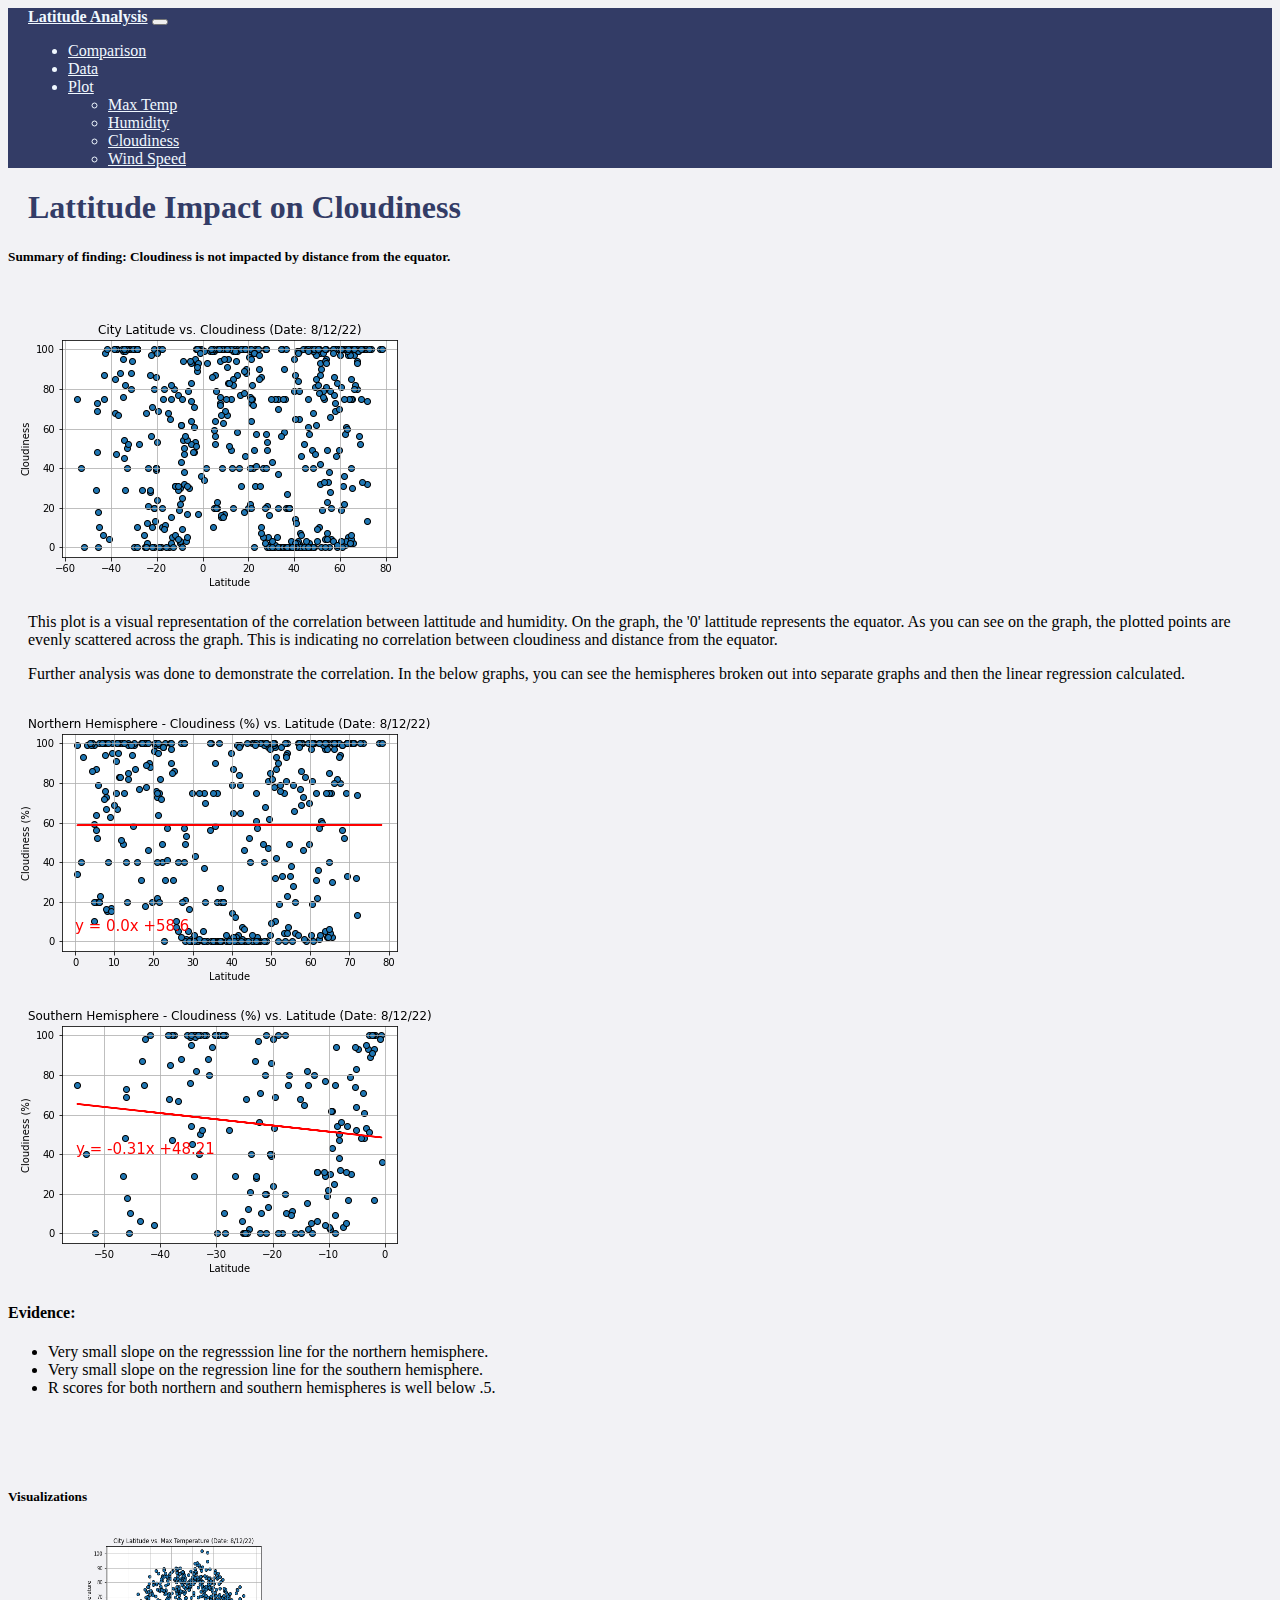
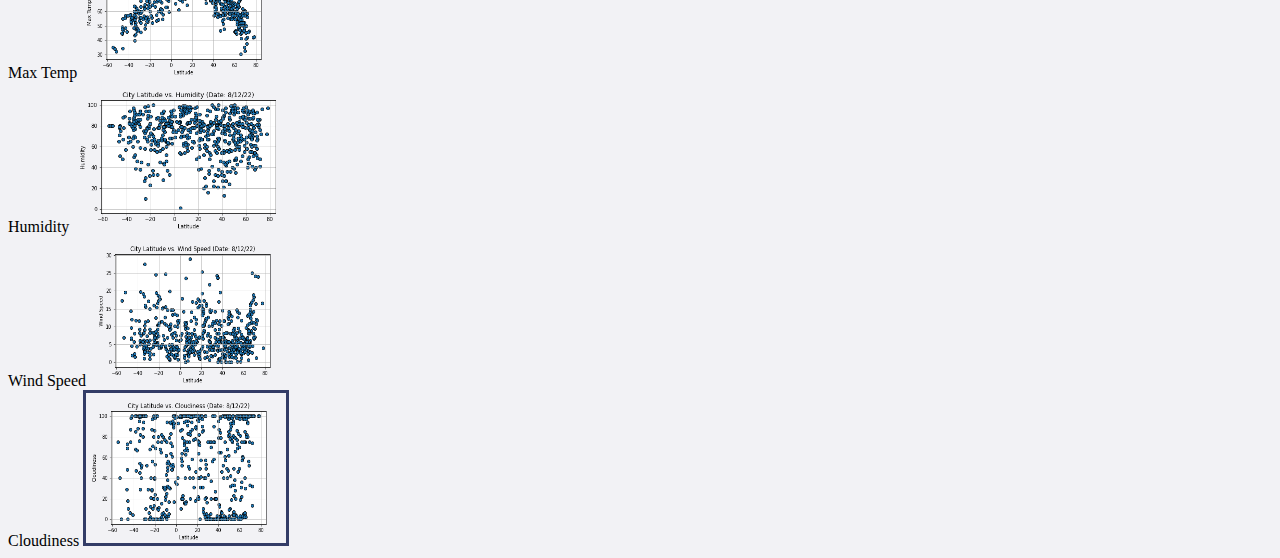
<file: visualizations/cloudiness.html>
<!DOCTYPE html>
<html lang="en-us">

<head>
  <meta charset="UTF-8">
  <title>Lattitude and Cloudiness</title>
  <!-- Set the viewport the way Bootstrap likes it -->
  <meta name="viewport" content="width=device-width, initial-scale=1">

  <!-- Bring in the Bootstrap stylesheet -->
  <link href="https://cdn.jsdelivr.net/npm/bootstrap@5.2.0/dist/css/bootstrap.min.css" rel="stylesheet" integrity="sha384-gH2yIJqKdNHPEq0n4Mqa/HGKIhSkIHeL5AyhkYV8i59U5AR6csBvApHHNl/vI1Bx" crossorigin="anonymous">

  <!-- Bring in our own stylesheet, AFTER Bootstrap  -->
  <link rel="stylesheet" href="../assets/css/style.css">

    <!-- Create the Nav Bar for the top of all of the pages -->
    <nav class="navbar navbar-expand-sm">
      <div class="container-fluid">
          <a class="navbar-brand" href="../index.html">Latitude Analysis</a>
          <button class="navbar-toggler" type="button" data-bs-toggle="collapse" data-bs-target="#navbarContent" aria-controls="navbarSupportedContent" aria-expanded="false" aria-label="Toggle navigation">
              <span class="navbar-toggler-icon"></span>
          </button>
          <div class="collapse navbar-collapse" id="navbarContent">
              <ul class="navbar-nav me-auto mb-2 mb-lg-0">
              </ul>
              <ul class="navbar-nav">
                <li class="nav-item">
                  <a class="nav-link" href="../comparison.html" target="_top">Comparison</a>
                </li>
                <li class="nav-item">
                  <a class="nav-link" href="../data.html" target="_top">Data</a>
                </li>
                  <li class="nav-item dropdown">
                      <a class="nav-link dropdown-toggle" href="#" id="navbarDropdown" role="button" data-bs-toggle="dropdown" aria-expanded="false"> Plot </a>
                      <ul class="dropdown-menu dropdown-menu-end" aria-labelledby="navbarDropdown">
                          <li><a class="dropdown-item" href="maxtemp.html" target="_top">Max Temp</a></li>
                          <li><a class="dropdown-item" href="humidity.html" target="_top">Humidity</a></li>
                          <li><a class="dropdown-item" href="cloudiness.html" target="_top">Cloudiness</a></li>
                          <li><a class="dropdown-item" href="windspeed.html" target="_top">Wind Speed</a></li>
                      </ul>
                  </li>
              </ul>
          </div>
      </div>
    </nav>
  <!-- End of Nav -->

  <h1>Lattitude Impact on Cloudiness</h1>
  
</head>

<body>


<!-- Create the Grid containing the visualization and summary of visualization-->
    <!-- Creates the Overall Grid -->
    <div class="container">

        <!-- First Row -->
        <div class="row">
            <!-- First (and only column) -->
            <div class="col-md-12">
              <h5>Summary of finding: Cloudiness is not impacted by distance from the equator.</h5>
                <br>
            </div>
        </div>
        <!-- Second Row -->
        <div class="row">
            <!-- only column - image -->
            <div class="col-md-12" >
                <img src="../assets/images/Lat_Cloudiness_Plot.png" alt="Max Temp" text-align: center>
            </div>
        </div>
        <!-- Third Row -->
        <div class="row">
            <!-- only column - summary -->
            <div class="col-md-12">
                <p>This plot is a visual representation of the correlation between lattitude and humidity.  
                    On the graph, the '0' lattitude represents the equator.  As you can see on the graph, 
                    the plotted points are evenly scattered across the graph.  This is indicating no correlation 
                    between cloudiness and distance from the equator.
                </p>
                <p>Further analysis was done to demonstrate the correlation.  In the below graphs, you can 
                    see the hemispheres broken out into separate graphs and then the linear regression calculated.
                </p>
            </div>
        </div>
           <!--Seventh Row-->
    <div class="row">
        <!--First Column in this Row-->
        <div class="col-md-5">
            <img src="../assets/images/North_Lat_Cloudiness_Reg.png" alt="Max Temp" text-align: center>
        </div>
        <!--Second Column in this Row-->
        <div class="col-md-2">
        </div>
        <!--Second Column in this Row-->
        <div class="col-md-5">
            <img src="../assets/images/South_Lat_Cloudiness_Reg.png" alt="Max Temp" text-align: center>
        </div>
      </div>
    <!--Fifth Row-->
    <div class="row">
        <!--First and Only Column in this Row-->
        <div class="col-md-12">
            <h4>Evidence:</h4>
            <ul>
                <li>Very small slope on the regresssion line for the northern hemisphere.</li>
                <li>Very small slope on the regression line for the southern hemisphere.</li>
                <li>R scores for both northern and southern hemispheres is well below .5.</li>
            </ul>
        </div>
      </div>
      <!-- Sixth Row heading for Visualizations links -->
      <div class="row">
        <div class="row">
          <div class="col-md-12">
            <br><br><br>
            <h5>Visualizations</h5>
          </div>  
      </div>
    <!--Seventh Row Links to the other visualizations -->
    <div class="row">
      <div class="col-lg-3 col-md-6 col-sm-12 col-xs-12">
        Max Temp
        <a target="_top" href="maxtemp.html">
          <img src="../assets/images/Lat_MaxTemp_Plot.png" alt="Max Temp" width="200" height="150">
        </a>
      </div>
      <div class="col-lg-3 col-md-6 col-sm-12 col-xs-12">
        Humidity
        <a target="_top" href="humidity.html">
          <img src="../assets/images/Lat_Humidity_Plot.png" alt="Humidity width="200" height="150">
        </a>
      </div>
      <div class="col-lg-3 col-md-6 col-sm-12 col-xs-12">
        Wind Speed
        <a target="_top" href="windspeed.html">
          <img src="../assets/images/Lat_WindSpeed_Plot.png" alt="Wind Speed" width="200" height="150">
        </a>
      </div>
      <div class="col-lg-3 col-md-6 col-sm-12 col-xs-12">
        Cloudiness
          <a target="_top" href="cloudiness.html">
            <img src="../assets/images/Lat_Cloudiness_Plot.png" alt="Cloudiness" width="200" height="150"  class="selected">
          </a>
      </div>
      
      </div>
    </div>
  </div>
   <!-- Import the Bootstrap JavaScript code -->
 <script src="https://cdn.jsdelivr.net/npm/bootstrap@5.2.0/dist/js/bootstrap.bundle.min.js" integrity="sha384-A3rJD856KowSb7dwlZdYEkO39Gagi7vIsF0jrRAoQmDKKtQBHUuLZ9AsSv4jD4Xa" crossorigin="anonymous"></script>
</body>
</html>
</file>
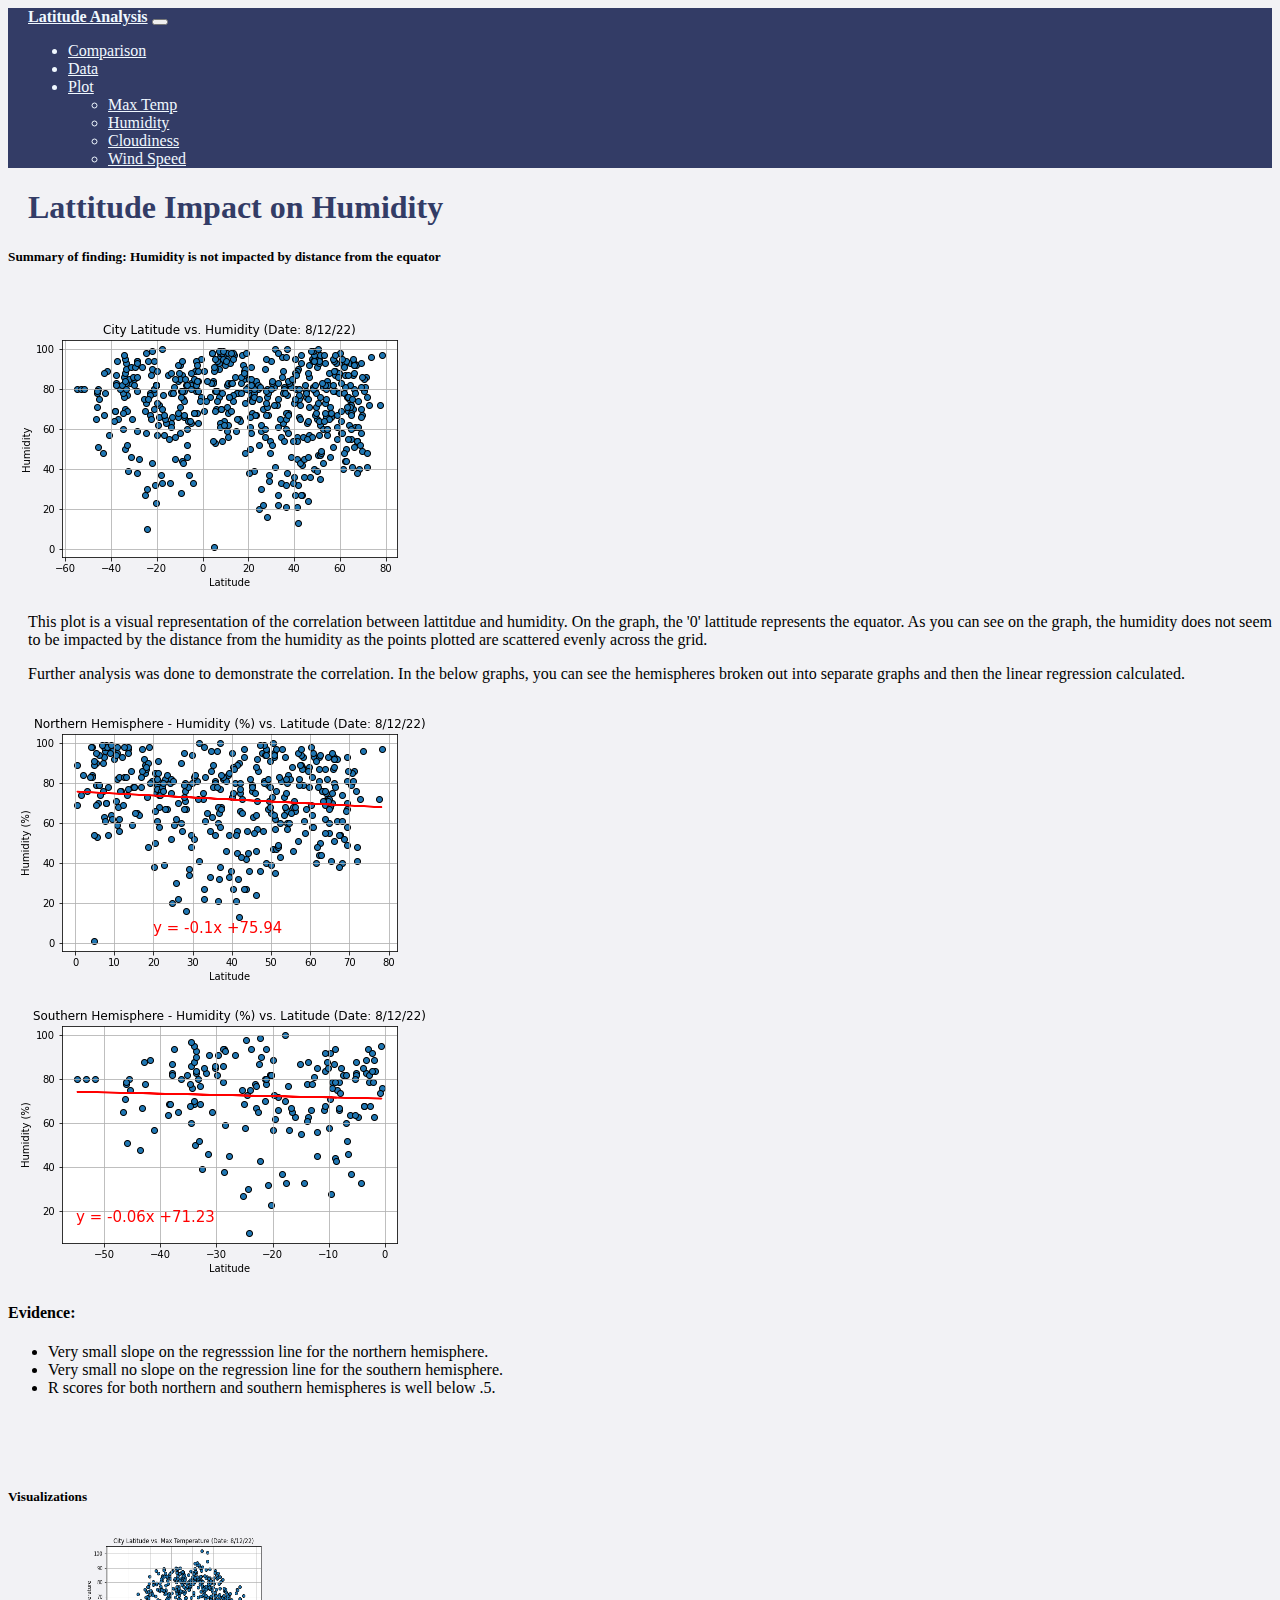
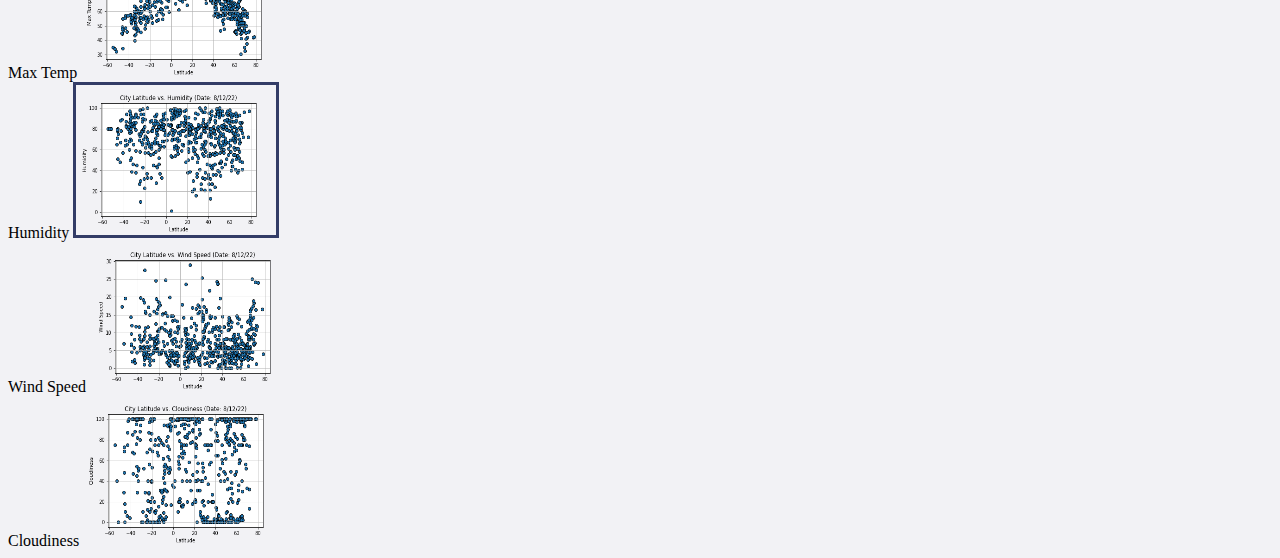
<file: visualizations/humidity.html>
<!DOCTYPE html>
<html lang="en-us">

<head>
  <meta charset="UTF-8">
  <title>Lattitude and Humidity</title>
  <!-- Set the viewport the way Bootstrap likes it -->
  <meta name="viewport" content="width=device-width, initial-scale=1">

  <!-- Bring in the Bootstrap stylesheet -->
  <link href="https://cdn.jsdelivr.net/npm/bootstrap@5.2.0/dist/css/bootstrap.min.css" rel="stylesheet" integrity="sha384-gH2yIJqKdNHPEq0n4Mqa/HGKIhSkIHeL5AyhkYV8i59U5AR6csBvApHHNl/vI1Bx" crossorigin="anonymous">

  <!-- Bring in our own stylesheet, AFTER Bootstrap  -->
  <link rel="stylesheet" href="../assets/css/style.css">

    <!-- Create the Nav Bar for the top of all of the pages -->
    <nav class="navbar navbar-expand-sm">
      <div class="container-fluid">
          <a class="navbar-brand" href="../index.html">Latitude Analysis</a>
          <button class="navbar-toggler" type="button" data-bs-toggle="collapse" data-bs-target="#navbarContent" aria-controls="navbarSupportedContent" aria-expanded="false" aria-label="Toggle navigation">
              <span class="navbar-toggler-icon"></span>
          </button>
          <div class="collapse navbar-collapse" id="navbarContent">
              <ul class="navbar-nav me-auto mb-2 mb-lg-0">
              </ul>
              <ul class="navbar-nav">
                <li class="nav-item">
                  <a class="nav-link" href="../comparison.html" target="_top">Comparison</a>
                </li>
                <li class="nav-item">
                  <a class="nav-link" href="../data.html" target="_top">Data</a>
                </li>
                  <li class="nav-item dropdown">
                      <a class="nav-link dropdown-toggle" href="#" id="navbarDropdown" role="button" data-bs-toggle="dropdown" aria-expanded="false"> Plot </a>
                      <ul class="dropdown-menu dropdown-menu-end" aria-labelledby="navbarDropdown">
                        <li><a class="dropdown-item" href="maxtemp.html" target="_top">Max Temp</a></li>
                        <li><a class="dropdown-item" href="humidity.html" target="_top">Humidity</a></li>
                        <li><a class="dropdown-item" href="cloudiness.html" target="_top">Cloudiness</a></li>
                        <li><a class="dropdown-item" href="windspeed.html" target="_top">Wind Speed</a></li>
                      </ul>
                  </li>
              </ul>
          </div>
      </div>
    </nav>
  <!-- End of Nav -->

<h1>Lattitude Impact on Humidity</h1>

</head>

<body>

<!-- Create the Grid containing the visualization and summary of visualization-->
    <!-- Creates the Overall Grid -->
    <div class="container">

        <!-- First Row -->
        <div class="row">
            <!-- First (and only column) -->
            <div class="col-md-12">
                <h5>Summary of finding: Humidity is not impacted by distance from the equator</h5>
                <br>
            </div>
        </div>
        <!-- Second Row -->
        <div class="row">
            <!-- only column - image -->
            <div class="col-md-12" >
                <img src="../assets/images/Lat_Humidity_Plot.png" alt="Max Temp" text-align: center>
            </div>
        </div>
        <!-- Third Row -->
        <div class="row">
            <!-- only column - summary -->
            <div class="col-md-12">
                <p>This plot is a visual representation of the correlation between lattitdue and humidity.  
                    On the graph, the '0' lattitude represents the equator.  As you can see on the graph, the humidity does
                    not seem to be impacted by the distance from the humidity as the points plotted are scattered evenly across the grid.
                </p>
                <p>Further analysis was done to demonstrate the correlation.  In the below graphs, you can 
                    see the hemispheres broken out into separate graphs and then the linear regression calculated.
                </p>
            </div>
        </div>
           <!--Seventh Row-->
    <div class="row">
        <!--First Column in this Row-->
        <div class="col-md-5">
            <img src="../assets/images/North_Lat_Humidity_Reg.png" alt="Max Temp" text-align: center>
        </div>
        <!--Second Column in this Row-->
        <div class="col-md-2">
        </div>
        <!--Second Column in this Row-->
        <div class="col-md-5">
            <img src="../assets/images/South_Lat_Humidity_Reg.png" alt="Max Temp" text-align: center>
        </div>
      </div>
    <!--Fifth Row-->
    <div class="row">
        <!--First and Only Column in this Row-->
        <div class="col-md-12">
            <h4>Evidence:</h4>
            <ul>
                <li>Very small slope on the regresssion line for the northern hemisphere.</li>
                <li>Very small no slope on the regression line for the southern hemisphere.</li>
                <li>R scores for both northern and southern hemispheres is well below .5.</li>
            </ul>
        </div>
      </div>
      <!-- Sixth Row heading for Visualizations links -->
      <div class="row">
        <div class="row">
          <div class="col-md-12">
            <br><br><br>
            <h5>Visualizations</h5>
          </div>  
      </div>
      <!--Seventh Row Links to the other visualizations -->
      <div class="row">
      <div class="col-lg-3 col-md-6 col-sm-12 col-xs-12">
        Max Temp
        <a target="_top" href="maxtemp.html">
          <img src="../assets/images/Lat_MaxTemp_Plot.png" alt="Max Temp" width="200" height="150">
        </a>
      </div>
      <div class="col-lg-3 col-md-6 col-sm-12 col-xs-12">
        Humidity
          <a target="_top" href="humidity.html">
            <img src="../assets/images/Lat_Humidity_Plot.png" alt="Humidity" width="200" height="150"  class="selected">
          </a>
      </div>
      <div class="col-lg-3 col-md-6 col-sm-12 col-xs-12">
        Wind Speed
        <a target="_top" href="windspeed.html">
          <img src="../assets/images/Lat_WindSpeed_Plot.png" alt="Wind Speed" width="200" height="150">
        </a>
      </div>
      <div class="col-lg-3 col-md-6 col-sm-12 col-xs-12">
        Cloudiness
        <a target="_top" href="cloudiness.html">
          <img src="../assets/images/Lat_Cloudiness_Plot.png" alt="Cloudiness" width="200" height="150">
        </a>
      </div>
      </div>
    </div>
  <!-- Import the Bootstrap JavaScript code -->
 <script src="https://cdn.jsdelivr.net/npm/bootstrap@5.2.0/dist/js/bootstrap.bundle.min.js" integrity="sha384-A3rJD856KowSb7dwlZdYEkO39Gagi7vIsF0jrRAoQmDKKtQBHUuLZ9AsSv4jD4Xa" crossorigin="anonymous"></script>

</body>
</html>
</file>
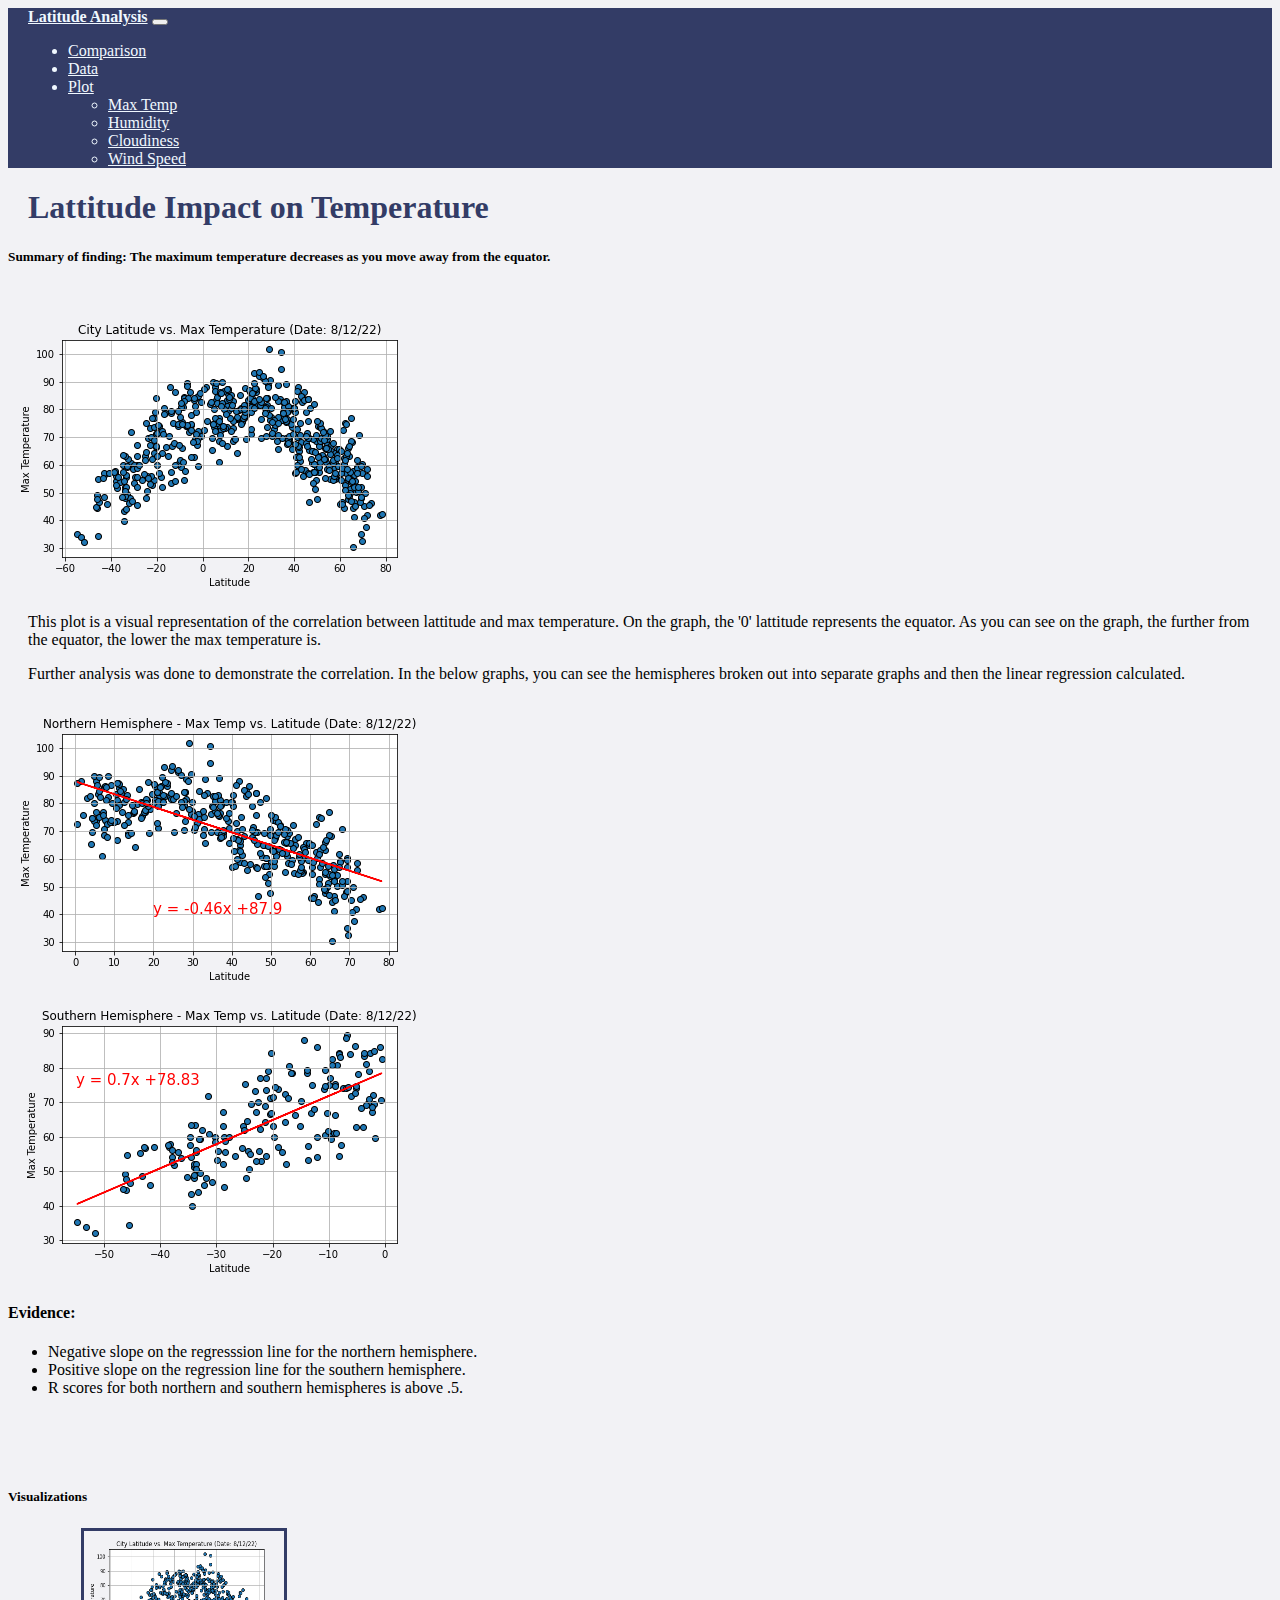
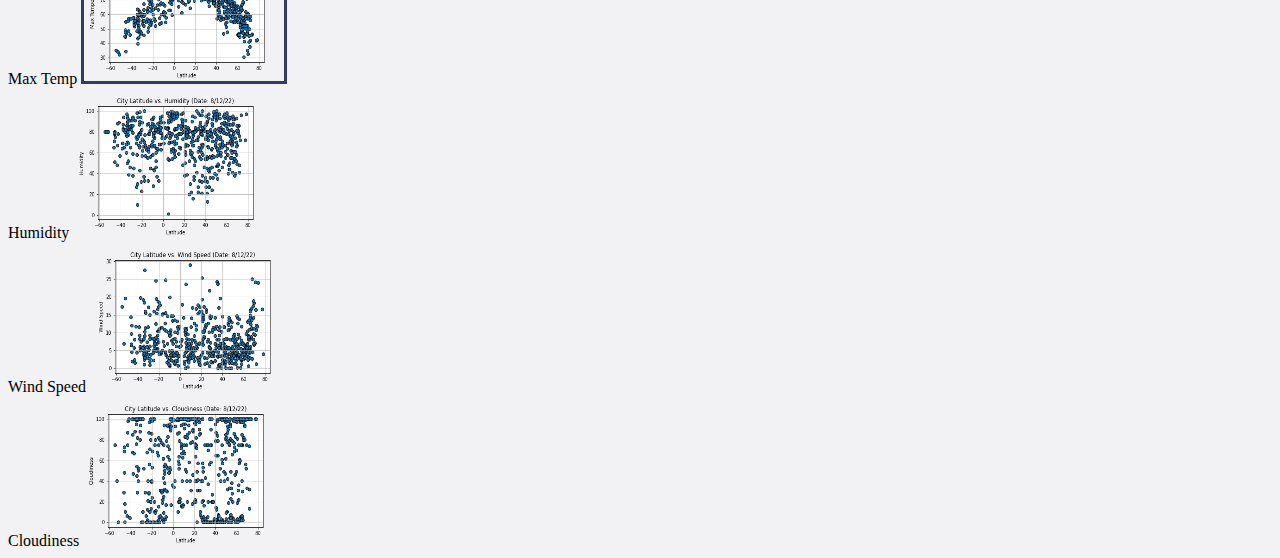
<file: visualizations/maxtemp.html>
<!DOCTYPE html>
<html lang="en-us">

<head>
  <meta charset="UTF-8">
  <title>Lattitude and Temp</title>
  <!-- Set the viewport the way Bootstrap likes it -->
  <meta name="viewport" content="width=device-width, initial-scale=1">

  <!-- Bring in the Bootstrap stylesheet -->
  <link href="https://cdn.jsdelivr.net/npm/bootstrap@5.2.0/dist/css/bootstrap.min.css" rel="stylesheet" integrity="sha384-gH2yIJqKdNHPEq0n4Mqa/HGKIhSkIHeL5AyhkYV8i59U5AR6csBvApHHNl/vI1Bx" crossorigin="anonymous">

  <!-- Bring in our own stylesheet, AFTER Bootstrap  -->
  <link rel="stylesheet" href="../assets/css/style.css">

    <!-- Create the Nav Bar for the top of all of the pages -->
    <nav class="navbar navbar-expand-sm">
      <div class="container-fluid">
          <a class="navbar-brand" href="../index.html">Latitude Analysis</a>
          <button class="navbar-toggler" type="button" data-bs-toggle="collapse" data-bs-target="#navbarContent" aria-controls="navbarSupportedContent" aria-expanded="false" aria-label="Toggle navigation">
              <span class="navbar-toggler-icon"></span>
          </button>
          <div class="collapse navbar-collapse" id="navbarContent">
              <ul class="navbar-nav me-auto mb-2 mb-lg-0">
              </ul>
              <ul class="navbar-nav">
                <li class="nav-item">
                  <a class="nav-link" href="../comparison.html" target="_top">Comparison</a>
                </li>
                <li class="nav-item">
                  <a class="nav-link" href="../data.html" target="_top">Data</a>
                </li>
                  <li class="nav-item dropdown">
                      <a class="nav-link dropdown-toggle" href="#" id="navbarDropdown" role="button" data-bs-toggle="dropdown" aria-expanded="false"> Plot </a>
                      <ul class="dropdown-menu dropdown-menu-end" aria-labelledby="navbarDropdown">
                        <li><a class="dropdown-item" href="maxtemp.html" target="_top">Max Temp</a></li>
                        <li><a class="dropdown-item" href="humidity.html" target="_top">Humidity</a></li>
                        <li><a class="dropdown-item" href="cloudiness.html" target="_top">Cloudiness</a></li>
                        <li><a class="dropdown-item" href="windspeed.html" target="_top">Wind Speed</a></li>
                      </ul>
                  </li>
              </ul>
          </div>
      </div>
    </nav>
  <!-- End of Nav -->

  <h1>Lattitude Impact on Temperature</h1>

</head>

<body>


<!-- Create the Grid containing the visualization and summary of visualization-->
    <!-- Creates the Overall Grid -->
    <div class="container">

        <!-- First Row -->
        <div class="row">
            <!-- First (and only column) -->
            <div class="col-md-12">
                <h5>Summary of finding: The maximum temperature decreases as you move away from the equator.</h5>
                <br>
            </div>
        </div>
        <!-- Second Row -->
        <div class="row">
            <!-- only column - image -->
            <div class="col-md-12" >
                <img src="../assets/images/Lat_MaxTemp_Plot.png" alt="Max Temp" text-align: center>
            </div>
        </div>
        <!-- Third Row -->
        <div class="row">
            <!-- only column - summary -->
            <div class="col-md-12">
                <p>This plot is a visual representation of the correlation between lattitude and max temperature.  
                    On the graph, the '0' lattitude represents the equator.  As you can see on the graph, the further 
                    from the equator, the lower the max temperature is.
                </p>
                <p>Further analysis was done to demonstrate the correlation.  In the below graphs, you can 
                    see the hemispheres broken out into separate graphs and then the linear regression calculated.
                </p>
            </div>
        </div>
           <!--Seventh Row-->
    <div class="row">
        <!--First Column in this Row-->
        <div class="col-md-5">
            <img src="../assets/images/North_Lat_MaxTemp_Reg.png" alt="Max Temp" text-align: center>
        </div>
        <!--Second Column in this Row-->
        <div class="col-md-2">
        </div>
        <!--Second Column in this Row-->
        <div class="col-md-5">
            <img src="../assets/images/South_Lat_MaxTemp_Reg.png" alt="Max Temp" text-align: center>
        </div>
      </div>
    <!--Fifth Row-->
    <div class="row">
        <!--First and Only Column in this Row-->
        <div class="col-md-12">
            <h4>Evidence:</h4>
            <ul>
                <li>Negative slope on the regresssion line for the northern hemisphere.</li>
                <li>Positive slope on the regression line for the southern hemisphere.</li>
                <li>R scores for both northern and southern hemispheres is above .5.</li>
            </ul>
        </div>
      </div>
            <!-- Sixth Row heading for Visualizations links -->
      <div class="row">
        <div class="row">
          <div class="col-md-12">
            <br><br><br>
            <h5>Visualizations</h5>
          </div>  
      </div>
      <!--Seventh Row Links to the other visualizations -->
      <div class="row">
      <div class="col-lg-3 col-md-6 col-sm-12 col-xs-12">
        Max Temp
          <a target="_top" href="maxtemp.html">
            <img src="../assets/images/Lat_MaxTemp_Plot.png" alt="Max Temp" width="200" height="150" class="selected">
          </a>
      </div>
      <div class="col-lg-3 col-md-6 col-sm-12 col-xs-12">
        Humidity
        <a target="_top" href="humidity.html">
          <img src="../assets/images/Lat_Humidity_Plot.png" alt="Humidity" width="200" height="150">
        </a>
      </div>
      <div class="col-lg-3 col-md-6 col-sm-12 col-xs-12">
        Wind Speed
        <a target="_top" href="windspeed.html">
          <img src="../assets/images/Lat_WindSpeed_Plot.png" alt="Wind Speed" width="200" height="150">
        </a>
      </div>
      <div class="col-lg-3 col-md-6 col-sm-12 col-xs-12">
        Cloudiness
        <a target="_top" href="cloudiness.html">
          <img src="../assets/images/Lat_Cloudiness_Plot.png" alt="Cloudiness" width="200" height="150">
        </a>
      </div>
      </div>
    </div>
 <!-- Import the Bootstrap JavaScript code -->
 <script src="https://cdn.jsdelivr.net/npm/bootstrap@5.2.0/dist/js/bootstrap.bundle.min.js" integrity="sha384-A3rJD856KowSb7dwlZdYEkO39Gagi7vIsF0jrRAoQmDKKtQBHUuLZ9AsSv4jD4Xa" crossorigin="anonymous"></script>

</body>
</html>
</file>
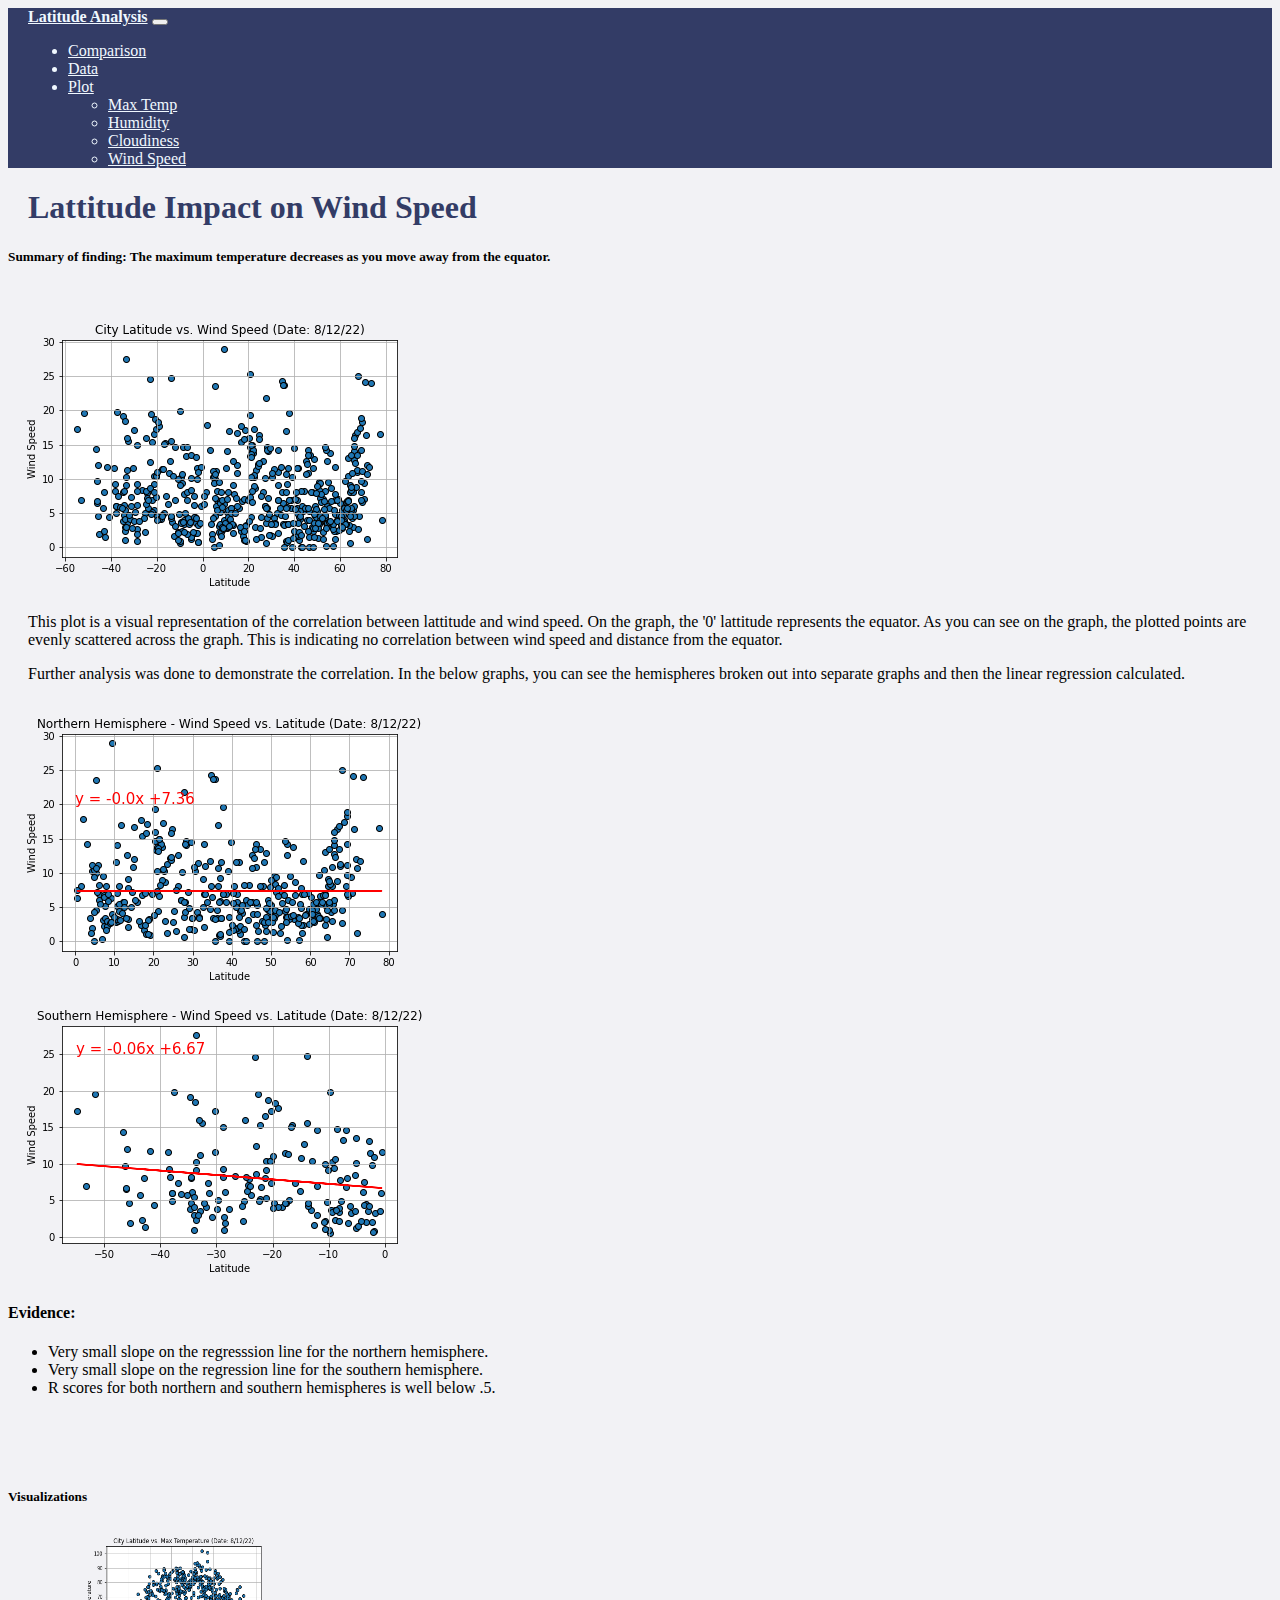
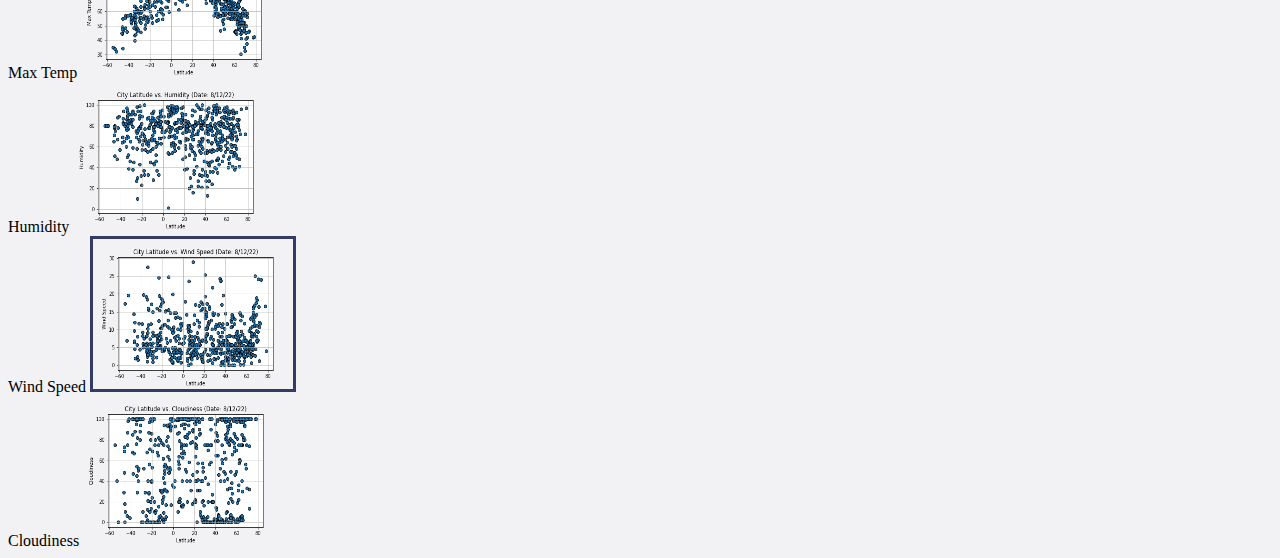
<file: visualizations/windspeed.html>
<!DOCTYPE html>
<html lang="en-us">

<head>
  <meta charset="UTF-8">
  <title>Lattitude and Wind Speed</title>
  <!-- Set the viewport the way Bootstrap likes it -->
  <meta name="viewport" content="width=device-width, initial-scale=1">

  <!-- Bring in the Bootstrap stylesheet -->
  <link href="https://cdn.jsdelivr.net/npm/bootstrap@5.2.0/dist/css/bootstrap.min.css" rel="stylesheet" integrity="sha384-gH2yIJqKdNHPEq0n4Mqa/HGKIhSkIHeL5AyhkYV8i59U5AR6csBvApHHNl/vI1Bx" crossorigin="anonymous">

  <!-- Bring in our own stylesheet, AFTER Bootstrap  -->
  <link rel="stylesheet" href="../assets/css/style.css">

    <!-- Create the Nav Bar for the top of all of the pages -->
    <nav class="navbar navbar-expand-sm">
      <div class="container-fluid">
          <a class="navbar-brand" href="../index.html">Latitude Analysis</a>
          <button class="navbar-toggler" type="button" data-bs-toggle="collapse" data-bs-target="#navbarContent" aria-controls="navbarSupportedContent" aria-expanded="false" aria-label="Toggle navigation">
              <span class="navbar-toggler-icon"></span>
          </button>
          <div class="collapse navbar-collapse" id="navbarContent">
              <ul class="navbar-nav me-auto mb-2 mb-lg-0">
              </ul>
              <ul class="navbar-nav">
                <li class="nav-item">
                  <a class="nav-link" href="../comparison.html" target="_top">Comparison</a>
                </li>
                <li class="nav-item">
                  <a class="nav-link" href="../data.html" target="_top">Data</a>
                </li>
                  <li class="nav-item dropdown">
                      <a class="nav-link dropdown-toggle" href="#" id="navbarDropdown" role="button" data-bs-toggle="dropdown" aria-expanded="false"> Plot </a>
                      <ul class="dropdown-menu dropdown-menu-end" aria-labelledby="navbarDropdown">
                        <li><a class="dropdown-item" href="maxtemp.html" target="_top">Max Temp</a></li>
                        <li><a class="dropdown-item" href="humidity.html" target="_top">Humidity</a></li>
                        <li><a class="dropdown-item" href="cloudiness.html" target="_top">Cloudiness</a></li>
                        <li><a class="dropdown-item" href="windspeed.html" target="_top">Wind Speed</a></li>
                      </ul>
                  </li>
              </ul>
          </div>
      </div>
    </nav>
  <!-- End of Nav -->

  <h1>Lattitude Impact on Wind Speed</h1>

</head>

<body>


<!-- Create the Grid containing the visualization and summary of visualization-->
    <!-- Creates the Overall Grid -->
    <div class="container">

        <!-- First Row -->
        <div class="row">
            <!-- First (and only column) -->
            <div class="col-md-12">
                <h5>Summary of finding: The maximum temperature decreases as you move away from the equator.</h5>
                <br>
            </div>
        </div>
        <!-- Second Row -->
        <div class="row">
            <!-- only column - image -->
            <div class="col-md-12" >
                <img src="../assets/images/Lat_WindSpeed_Plot.png" alt="Wind Speed" text-align: center>
            </div>
        </div>
        <!-- Third Row -->
        <div class="row">
            <!-- only column - summary -->
            <div class="col-md-12">
                <p>This plot is a visual representation of the correlation between lattitude and wind speed.  
                    On the graph, the '0' lattitude represents the equator.  As you can see on the graph, 
                    the plotted points are evenly scattered across the graph.  This is indicating no correlation 
                    between wind speed and distance from the equator.
                </p>
                <p>Further analysis was done to demonstrate the correlation.  In the below graphs, you can 
                    see the hemispheres broken out into separate graphs and then the linear regression calculated.
                </p>
            </div>
        </div>
           <!--Seventh Row-->
    <div class="row">
        <!--First Column in this Row-->
        <div class="col-md-5">
            <img src="../assets/images/North_Lat_WindSpeed_Reg.png" alt="North hemi wind speed" text-align: center>
        </div>
        <!--Second Column in this Row-->
        <div class="col-md-2">
        </div>
        <!--Second Column in this Row-->
        <div class="col-md-5">
            <img src="../assets/images/South_Lat_WindSpeed_Reg.png" alt="South hemi wind speed" text-align: center>
        </div>
      </div>
    <!--Fifth Row-->
    <div class="row">
        <!--First and Only Column in this Row-->
        <div class="col-md-12">
            <h4>Evidence:</h4>
            <ul>
              <li>Very small slope on the regresssion line for the northern hemisphere.</li>
              <li>Very small slope on the regression line for the southern hemisphere.</li>
              <li>R scores for both northern and southern hemispheres is well below .5.</li>
            </ul>
        </div>
      </div>
                  <!-- Sixth Row heading for Visualizations links -->
      <div class="row">
        <div class="row">
          <div class="col-md-12">
            <br><br><br>
            <h5>Visualizations</h5>
          </div>  
      </div>
      <!--Seventh Row Links to the other visualizations -->
      <div class="row">
      <div class="col-lg-3 col-md-6 col-sm-12 col-xs-12">
        Max Temp
        <a target="_top" href="maxtemp.html">
          <img src="../assets/images/Lat_MaxTemp_Plot.png" alt="Max Temp" width="200" height="150">
        </a>
      </div>
      <div class="col-lg-3 col-md-6 col-sm-12 col-xs-12">
        Humidity
        <a target="_top" href="humidity.html">
          <img src="../assets/images/Lat_Humidity_Plot.png" alt="Humidity" width="200" height="150">
        </a>
      </div>
      <div class="col-lg-3 col-md-6 col-sm-12 col-xs-12">
        Wind Speed
          <a target="_top" href="windspeed.html">
            <img src="../assets/images/Lat_WindSpeed_Plot.png" alt="Wind Speed" width="200" height="150"  class="selected">
          </a>
      </div>
      <div class="col-lg-3 col-md-6 col-sm-12 col-xs-12">
        Cloudiness
        <a target="_top" href="cloudiness.html">
          <img src="../assets/images/Lat_Cloudiness_Plot.png" alt="Cloudiness" width="200" height="150">
        </a>
      </div>
      </div>
    </div>
 <!-- Import the Bootstrap JavaScript code -->
 <script src="https://cdn.jsdelivr.net/npm/bootstrap@5.2.0/dist/js/bootstrap.bundle.min.js" integrity="sha384-A3rJD856KowSb7dwlZdYEkO39Gagi7vIsF0jrRAoQmDKKtQBHUuLZ9AsSv4jD4Xa" crossorigin="anonymous"></script>

</body>
</html>
</file>
<file: assets/css/style.css>
/* adding border to image for selected visualization*/
.selected {
  border-style: solid;
  border-color: #333c66;
}

h1 { 
  margin-left: 20px;
  color: #333c66;
}

.container-fluid {
  margin-left: 20px;
}

p {
  margin-left: 20px;  
}

.table-responsive {
  margin-left: 20px;
  background-color: #fafafc;
}

.navbar-brand {
  background-color: #333c66;
  color: aliceblue;
  font-weight: bold;
}

.dropdown-item{
  background-color: #333c66;
  color: aliceblue;
}

.dropdown-menu{
  background-color: #333c66;
  color: aliceblue;
}

.navbarDropdown {
  background-color: #333c66;
  color: aliceblue;
}

.nav-link {
  background-color: #333c66;
  align-items: flex-end;
  color: aliceblue;
}

.navbar {
  background-color: #333c66;
  align-items: flex-end;
  color: aliceblue;
}

thead {
  background-color: #333c66;
  color: aliceblue;
}

body {
  background-color:#f2f2f5;
}

/* Adding media queries to show the drop-down, and hide the navbar when the screen is smaller than 480 pixels */
@media (max-width: 480px) {
    .nav li {
      padding: 10px;
      align-self:flex-end;
      background-color: aliceblue;
    }
  
    .post {
      margin-right: 30px;
      margin-left: 30px;
    }
  
    .nav ul {
      visibility: hidden;
    }
  
    #nav-select {
      visibility: visible;
    }
  }
</file>
